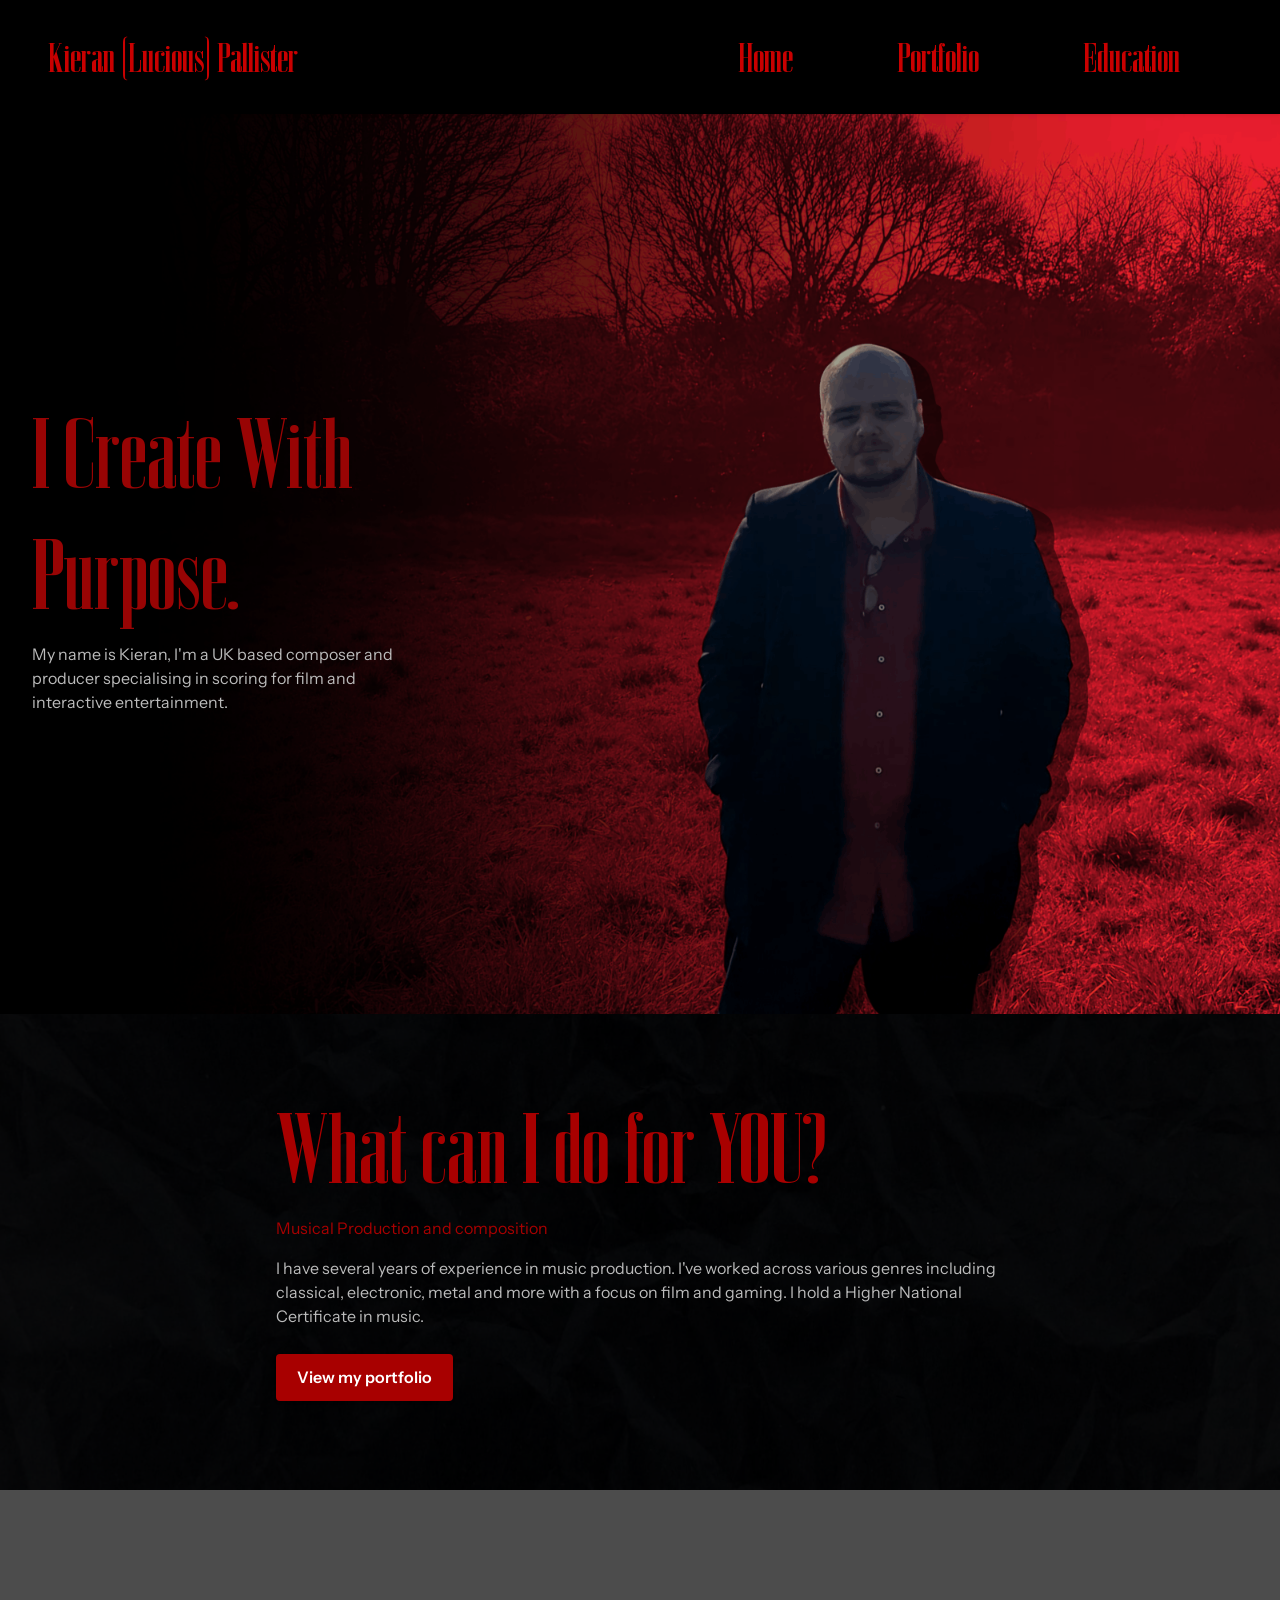
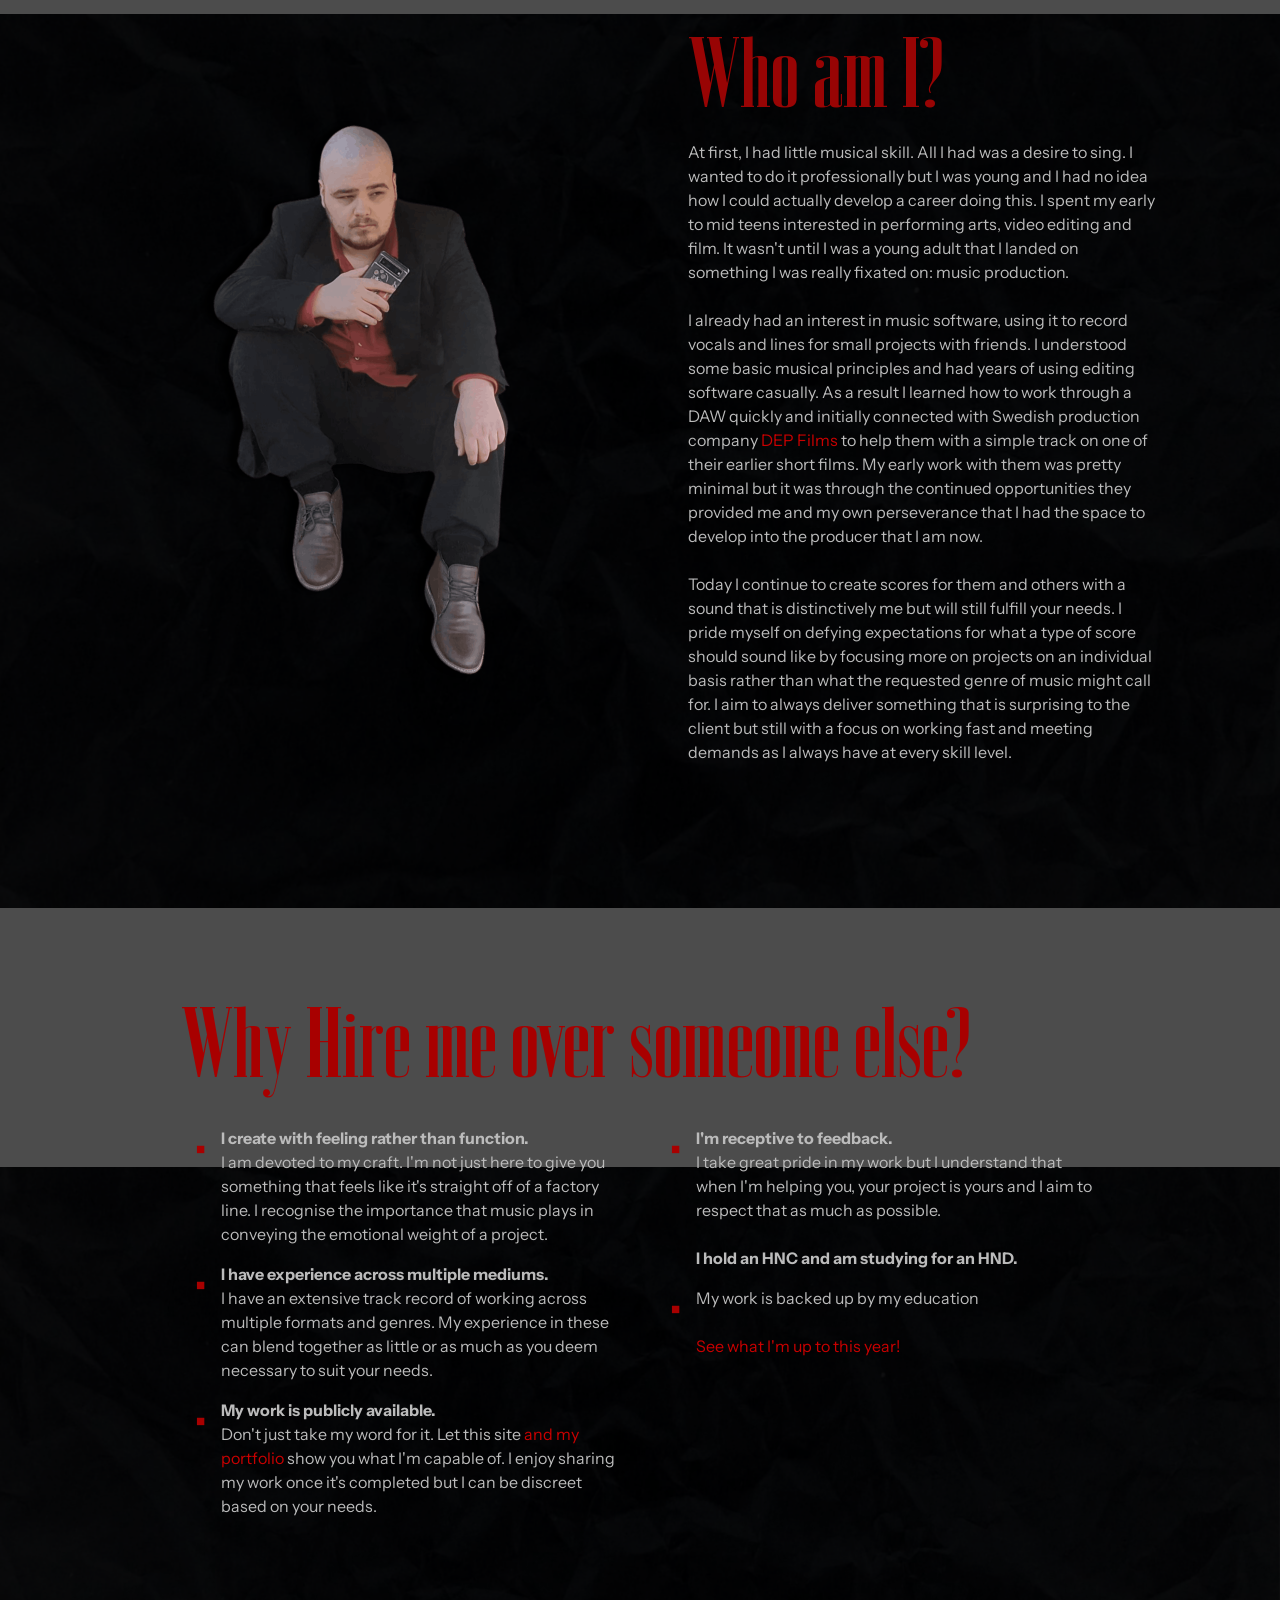
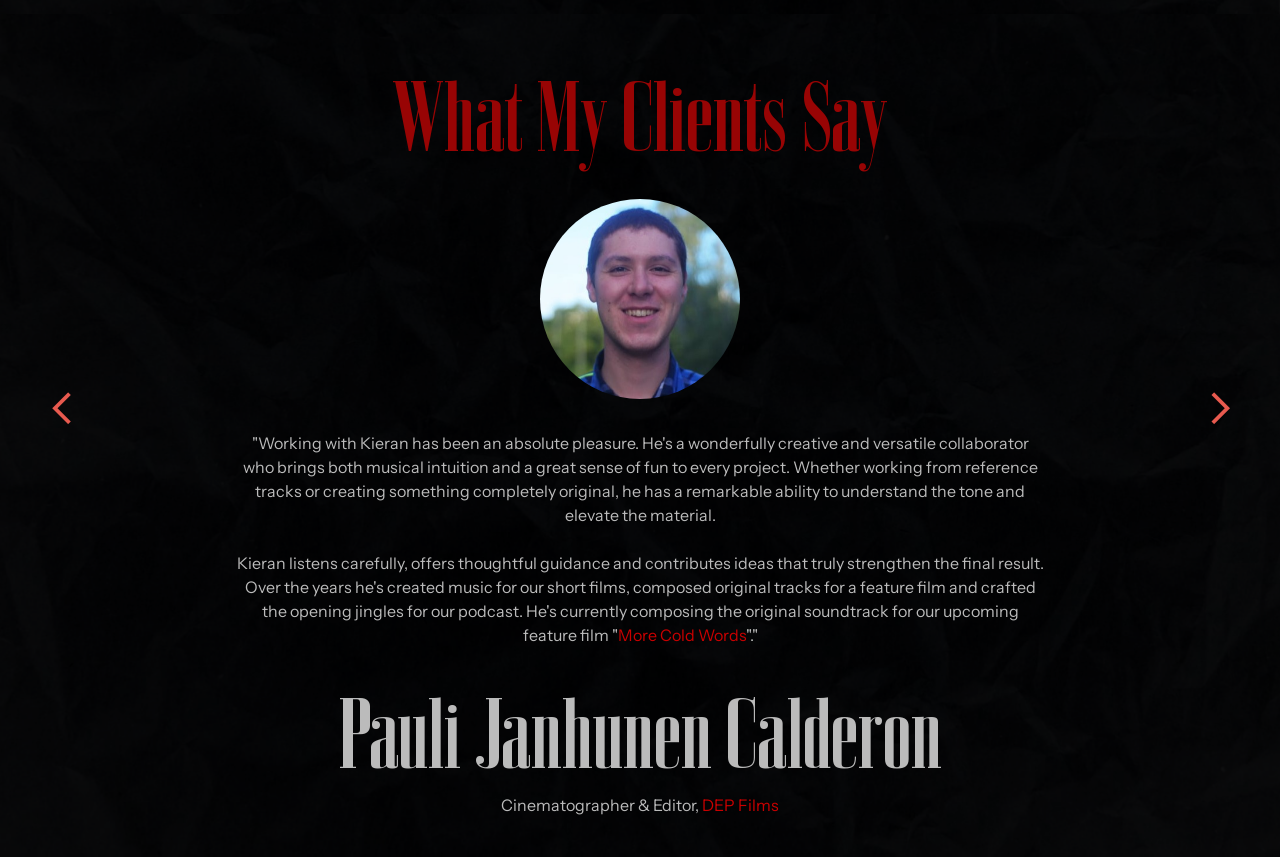
<file: index.html>
<!DOCTYPE html>
<html  >
<head>
  <!-- Site made with Mobirise Website Builder v6.1.12, https://mobirise.com -->
  <meta charset="UTF-8">
  <meta http-equiv="X-UA-Compatible" content="IE=edge">
  <meta name="generator" content="Mobirise v6.1.12, mobirise.com">
  <meta name="viewport" content="width=device-width, initial-scale=1, minimum-scale=1">
  <link rel="shortcut icon" href="assets/images/still20of20me20idk-1266x1379-128x139.png" type="image/x-icon">
  <meta name="description" content="My name is Kieran, I'm a UK based composer and producer specialising in scoring for film and interactive entertainment.">
  
  
  <title>Kieran (Lucious) Pallister - Official Website</title>
  <link rel="stylesheet" href="assets/web/assets/mobirise-icons2/mobirise2.css">
  <link rel="stylesheet" href="assets/bootstrap/css/bootstrap.min.css">
  <link rel="stylesheet" href="assets/parallax/jarallax.css">
  <link rel="stylesheet" href="assets/animatecss/animate.css">
  <link rel="stylesheet" href="assets/dropdown/css/style.css">
  <link rel="stylesheet" href="assets/socicon/css/styles.css">
  <link rel="stylesheet" href="assets/theme/css/style.css">
  <link href="assets/fonts/style.css" rel="stylesheet">
  <link rel="preload" href="https://fonts.googleapis.com/css?family=Lexend:100,200,300,400,500,600,700,800,900&display=swap" as="style" onload="this.onload=null;this.rel='stylesheet'">
  <noscript><link rel="stylesheet" href="https://fonts.googleapis.com/css?family=Lexend:100,200,300,400,500,600,700,800,900&display=swap"></noscript>
  <link rel="preload" href="https://fonts.googleapis.com/css?family=Instrument+Sans:400,500,600,700,400i,500i,600i,700i&display=swap" as="style" onload="this.onload=null;this.rel='stylesheet'">
  <noscript><link rel="stylesheet" href="https://fonts.googleapis.com/css?family=Instrument+Sans:400,500,600,700,400i,500i,600i,700i&display=swap"></noscript>
  <link rel="preload" href="https://fonts.googleapis.com/css?family=Chakra+Petch:300,300i,400,400i,500,500i,600,600i,700,700i&display=swap" as="style" onload="this.onload=null;this.rel='stylesheet'">
  <noscript><link rel="stylesheet" href="https://fonts.googleapis.com/css?family=Chakra+Petch:300,300i,400,400i,500,500i,600,600i,700,700i&display=swap"></noscript>
  <link rel="preload" as="style" href="assets/mobirise/css/mbr-additional.css?v=SjBKLe"><link rel="stylesheet" href="assets/mobirise/css/mbr-additional.css?v=SjBKLe" type="text/css">

  
  
  
</head>
<body>
  
  <section data-bs-version="5.1" class="menu menu1 cid-vxTpGrJq7x" once="menu" id="menu1-c">
    

    <nav class="navbar navbar-dropdown navbar-expand-lg">
        <div class="container-fluid">
            <div class="navbar-brand">
                
                <span class="navbar-caption-wrap"><a class="navbar-caption text-primary smaller-title">Kieran (Lucious) Pallister</a></span>
            </div>
            <button class="navbar-toggler" type="button" data-toggle="collapse" data-bs-toggle="collapse" data-target="#navbarSupportedContent" data-bs-target="#navbarSupportedContent" aria-controls="navbarNavAltMarkup" aria-expanded="false" aria-label="Toggle navigation">
                <div class="hamburger">
                    <span></span>
                    <span></span>
                    <span></span>
                    <span></span>
                </div>
            </button>
            <div class="collapse navbar-collapse" id="navbarSupportedContent">
                <ul class="navbar-nav nav-dropdown nav-right" data-app-modern-menu="true"><li class="nav-item"><a class="nav-link link text-primary smaller-title" href="index.html">Home</a></li><li class="nav-item"><a class="nav-link link text-primary smaller-title" href="Portfolio.html">Portfolio</a></li><li class="nav-item"><a class="nav-link link text-primary smaller-title" href="Education.html">Education</a></li></ul>
                
                
            </div>
        </div>
    </nav>
</section>

<section data-bs-version="5.1" class="header2 cid-vxNX5h8fM0 mbr-fullscreen" id="header2-4">

    

    
    

    <div class="container-fluid">
        <div class="row">
            <div class="col-12 col-lg-4">
                <h1 class="mbr-section-title mbr-fonts-style mb-3 display-1"><strong>I Create With</strong></h1>
                <h2 class="mbr-section-subtitle mbr-fonts-style mb-3 display-1">Purpose.</h2>
                <p class="mbr-text mbr-fonts-style display-7">My name is Kieran, I'm a UK based composer and producer specialising in scoring for film and interactive entertainment.</p>
                
            </div>
        </div>
    </div>
</section>

<section data-bs-version="5.1" class="header5 cid-vyLonGdpt9 mbr-parallax-background" id="header5-14">

    

    
    <div class="mbr-overlay" style="opacity: 0.7; background-color: rgb(0, 0, 0);"></div>

    <div class="container">
        <div class="row justify-content-center">
            <div class="col-12 col-lg-8">
                <h1 class="mbr-section-title mbr-fonts-style mbr-white mb-3 display-1"><strong>What can I do for YOU?</strong></h1>
                <h2 class="mbr-section-subtitle mbr-fonts-style mbr-white mb-3 display-7">Musical Production and composition</h2>
                <p class="mbr-text mbr-fonts-style mbr-white display-7">
                    I have several years of experience in music production. I've worked across various genres including classical, electronic, metal and more with a focus on film and gaming. I hold a Higher National Certificate in music.</p>
                <div class="mbr-section-btn mt-3"><a class="btn btn-warning display-7" href="Portfolio.html">View my portfolio</a></div>
            </div>
        </div>
    </div>
</section>

<section data-bs-version="5.1" class="image1 cid-sFF75ZhH2d mbr-parallax-background" id="image1-b">
    

    <div class="mbr-overlay" style="opacity: 0.7; background-color: rgb(0, 0, 0);">
    </div>

    <div class="container">
        <div class="row align-items-center">
            <div class="col-12 col-lg-6">
                <div class="image-wrapper">
                    <img src="assets/images/still20of20me20idk-1076x1172.webp" alt="">
                    
                </div>
            </div>
            <div class="col-12 col-lg">
                <div class="text-wrapper">
                    <h3 class="mbr-section-title mbr-fonts-style mb-3 display-1">
                        <strong>Who am I?</strong></h3>
                    <p class="mbr-text mbr-fonts-style display-7">At first, I had little musical skill. All I had was a desire to sing. I wanted to do it professionally but I was young and I had no idea how I could actually develop a career doing this. I spent my early to mid teens interested in performing arts, video editing and film. It wasn't until I was a young adult that I landed on something I was really fixated on: music production.
<br>
<br>I already had an interest in music software, using it to record vocals and lines for small projects with friends. I understood some basic musical principles and had years of using editing software casually. As a result I learned how to work through a DAW quickly and initially connected with Swedish production company <a href="http://www.depfilms.com" class="text-primary">DEP Films</a> to help them with a simple track on one of their earlier short films. My early work with them was pretty minimal but it was through the continued opportunities they provided me and my own perseverance that I had the space to develop into the producer that I am now.
<br>
<br>Today I continue to create scores for them and others with a sound that is distinctively me but will still fulfill your needs. I pride myself on defying expectations for what a type of score should sound like by focusing more on projects on an individual basis rather than what the requested genre of music might call for. I aim to always deliver something that is surprising to the client but still with a focus on working fast and meeting demands as I always have at every skill level.<br></p>
                </div>
            </div>
        </div>
    </div>
</section>

<section data-bs-version="5.1" class="content13 cid-vyL4gubPd3 mbr-parallax-background" id="content13-13">
    

    
    <div class="mbr-overlay" style="opacity: 0.7; background-color: rgb(0, 0, 0);"></div>
    <div class="container">
        <div class="row justify-content-center">
            <div class="col-md-12 col-lg-10">
                <h3 class="mbr-section-title mbr-fonts-style mb-4 display-1">
                    <strong>Why Hire me over someone else?</strong></h3>
            </div>
        </div>
        <div class="row justify-content-center">
            <div class="col-md-12 col-lg-10">
                <div class="row justify-content-center">
                    <div class="col-12 col-lg-6">
                        <ul class="list mbr-fonts-style display-7">
                            <li><strong>I create with feeling rather than function.</strong><br>I am devoted to my craft. I'm not just here to give you something that feels like it's straight off of a factory line. I recognise the importance that music plays in conveying the emotional weight of a project.</li>
                            <li><strong>I have experience across multiple mediums.</strong><br>I have an extensive track record of working across multiple formats and genres. My experience in these can blend together as little or as much as you deem necessary to suit your needs.</li>
                            <li><strong>My work is publicly available.</strong><br>Don't just take my word for it. Let this site <a href="Portfolio.html" class="text-primary">and my portfolio</a> show you what I'm capable of. I enjoy sharing my work once it's completed but I can be discreet based on your needs.</li>
                        </ul>
                    </div>
                    <div class="col-12 col-lg-6">
                        <ul class="list mbr-fonts-style display-7">
                            <li><strong>I'm receptive to feedback.</strong><br>I take great pride in my work but I understand that when I'm helping you, your project is yours and I aim to respect that as much as possible.<br><br><strong>I hold an HNC and am studying for an HND.</strong></li><li>My work is backed up by my education<br><br><a href="Education.html" class="text-primary">See what I'm up to this year!</a></li>
                        </ul>
                    </div>
                </div>
            </div>
        </div>
    </div>
</section>

<section data-bs-version="5.1" class="testimonails3 carousel slide testimonials-slider cid-vyr2ktpw9m mbr-parallax-background" data-interval="false" data-bs-interval="false" id="testimonials3-q">

    

    <div class="mbr-overlay" style="opacity: 0.7; background-color: rgb(0, 0, 0);">
    </div>

    <div class="text-center container-fluid">
        <h3 class="mb-4 mbr-fonts-style display-1">
            <strong>What My Clients Say</strong>
        </h3>

        <div class="carousel slide" role="listbox" data-pause="true" data-keyboard="false" data-ride="false" data-bs-ride="false" data-interval="false" data-bs-interval="false">
            <div class="carousel-inner">
                
                
            <div class="carousel-item">
                    <div class="user col-md-8">
                        <div class="user_image">
                            <img src="assets/images/profile-pauli.2c0da40f295424a594dc-2-400x341.webp" alt="">
                        </div>
                        <div class="user_text mb-4">
                            <p class="mbr-fonts-style display-7">"Working with Kieran has been an absolute pleasure. He's a wonderfully creative and versatile collaborator who brings both musical intuition and a great sense of fun to every project. Whether working from reference tracks or creating something completely original, he has a remarkable ability to understand the tone and elevate the material.
<br>
<br>Kieran listens carefully, offers thoughtful guidance and contributes ideas that truly strengthen the final result. Over the years he's created music for our short films, composed original tracks for a feature film and crafted the opening jingles for our podcast. He's currently composing the original soundtrack for our upcoming feature film "<a href="https://youtu.be/om1joZ_CDAM?si=YVufLGT_Ai74BwPG" class="text-primary">More Cold Words</a>"."</p>
                        </div>
                        <div class="user_name mbr-fonts-style mb-2 display-1">
                            <strong>Pauli Janhunen Calderon</strong></div>
                        <div class="user_desk mbr-fonts-style display-7">Cinematographer &amp; Editor, <a href="https://www.depfilms.com" class="text-primary">DEP Films</a><div>
</div><div><br></div></div>
                    </div>
                </div><div class="carousel-item">
                    <div class="user col-md-8">
                        <div class="user_image">
                            <img src="assets/images/racind-1-400x364.webp" alt="">
                        </div>
                        <div class="user_text mb-4">
                            <p class="mbr-fonts-style display-7">"Kieran has been my go to music artist since 2024 and he has never disappointed. Without his work, my games would simply not be the same.<br><br>Not only that, he’s also a pleasure to work with, responding well to new ideas and being proficient in many genres and themes. I’ve requested, at times, extremely esoteric things, from “Shostakovich Metal” to “Sega Megadrive - must be possible on real hardware”, and every time he’s delivered to his usual high standard.<br><br>His guidance in how music can be used thematically to aid the story had a major positive impact on my most recent game, <a href="https://raccoonindustries.itch.io/neet-2-sic-semper-tyrannis" class="text-primary">NEET 2: Sic Semper Tyrannis</a>, which through its music compositions, told a far richer story than text alone.<br><br>Therefore, I cannot recommend the man enough. He would be a valuable addition to any creative project and elevate the quality of the oft-neglected audio portion of Video, Films and Games to levels you didn’t think possible.”<br></p>
                        </div>
                        <div class="user_name mbr-fonts-style mb-2 display-1"><strong>Andre (Raccoon Industries)</strong></div>
                        <div class="user_desk mbr-fonts-style display-7">Editor &amp; Game Developer, <a href="https://www.youtube.com/@raccoon_industries" class="text-primary">Independent</a></div>
                    </div>
                </div></div>

            <div class="carousel-controls">
                <a class="carousel-control-prev" role="button" data-slide="prev" data-bs-slide="prev">
                    <span aria-hidden="true" class="mobi-mbri mobi-mbri-arrow-prev mbr-iconfont"></span>
                    <span class="sr-only visually-hidden">Previous</span>
                </a>

                <a class="carousel-control-next" role="button" data-slide="next" data-bs-slide="next">
                    <span aria-hidden="true" class="mobi-mbri mobi-mbri-arrow-next mbr-iconfont"></span>
                    <span class="sr-only visually-hidden">Next</span>
                </a>
            </div>
        </div>
    </div>
</section><script src="assets/bootstrap/js/bootstrap.bundle.min.js"></script>  <script src="assets/parallax/jarallax.js"></script>  <script src="assets/smoothscroll/smooth-scroll.js"></script>  <script src="assets/ytplayer/index.js"></script>  <script src="assets/dropdown/js/navbar-dropdown.js"></script>  <script src="assets/theme/js/script.js"></script>  
  
  
 <div id="scrollToTop" class="scrollToTop mbr-arrow-up"><a style="text-align: center;"><i class="mbr-arrow-up-icon mbr-arrow-up-icon-cm cm-icon cm-icon-smallarrow-up"></i></a></div>
    <input name="animation" type="hidden">
  </body>
</html>
</file>
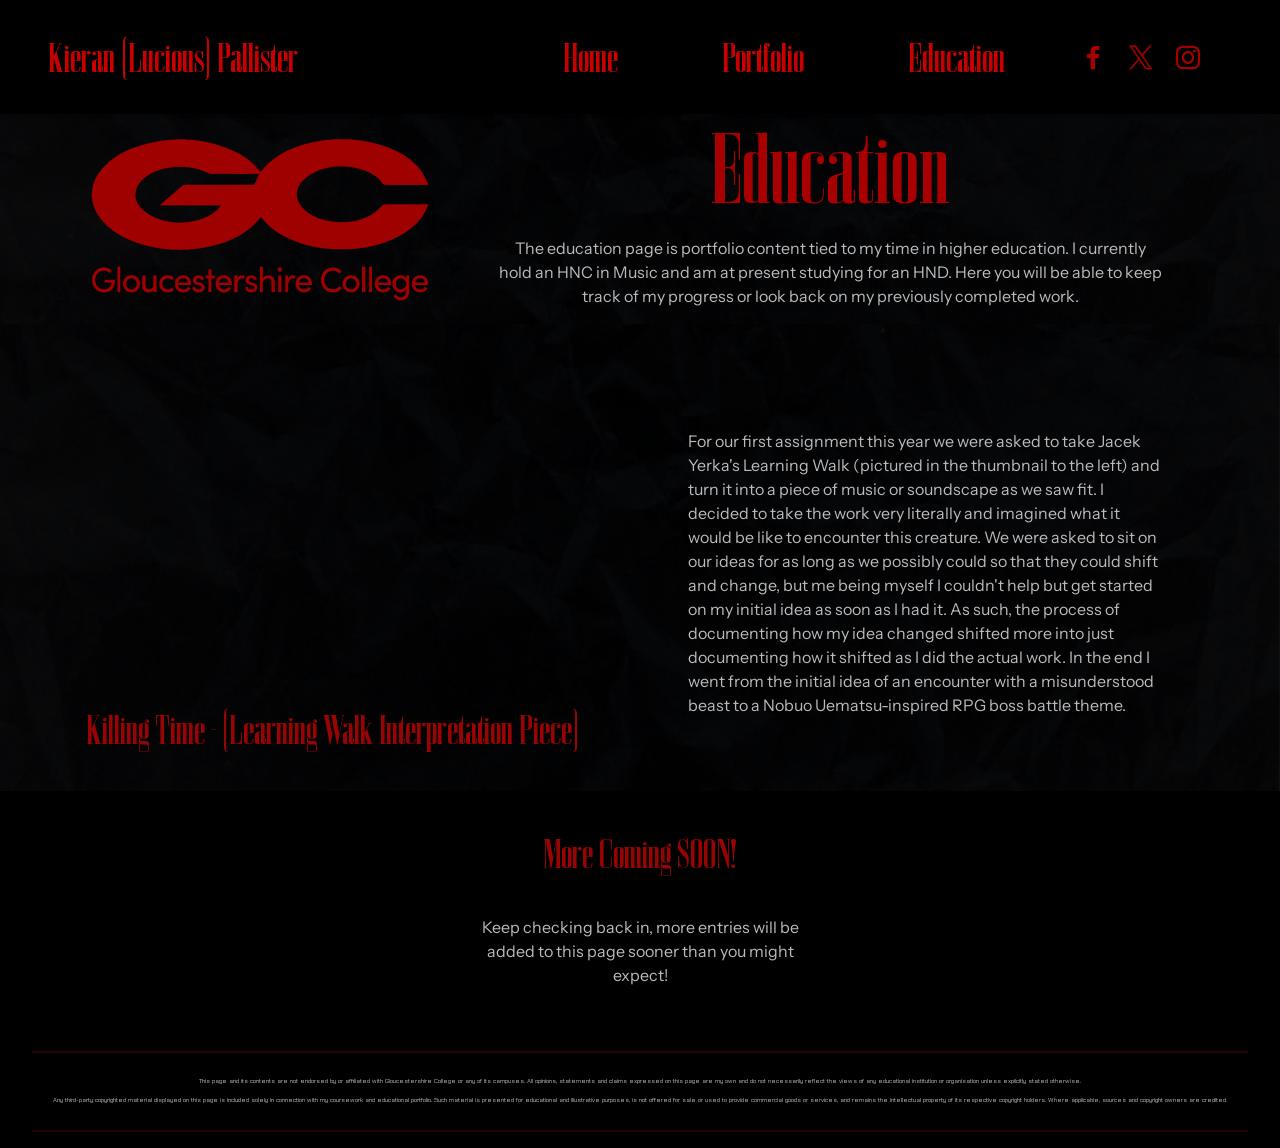
<file: Education.html>
<!DOCTYPE html>
<html  >
<head>
  <!-- Site made with Mobirise Website Builder v6.1.12, https://mobirise.com -->
  <meta charset="UTF-8">
  <meta http-equiv="X-UA-Compatible" content="IE=edge">
  <meta name="generator" content="Mobirise v6.1.12, mobirise.com">
  <meta name="viewport" content="width=device-width, initial-scale=1, minimum-scale=1">
  <link rel="shortcut icon" href="assets/images/still20of20me20idk-1266x1379-128x139.png" type="image/x-icon">
  <meta name="description" content="">
  
  
  <title>Kieran (Lucious) Pallister - Education</title>
  <link rel="stylesheet" href="assets/bootstrap/css/bootstrap.min.css">
  <link rel="stylesheet" href="assets/parallax/jarallax.css">
  <link rel="stylesheet" href="assets/animatecss/animate.css">
  <link rel="stylesheet" href="assets/dropdown/css/style.css">
  <link rel="stylesheet" href="assets/socicon/css/styles.css">
  <link rel="stylesheet" href="assets/theme/css/style.css">
  <link href="assets/fonts/style.css" rel="stylesheet">
  <link rel="preload" href="https://fonts.googleapis.com/css?family=Lexend:100,200,300,400,500,600,700,800,900&display=swap" as="style" onload="this.onload=null;this.rel='stylesheet'">
  <noscript><link rel="stylesheet" href="https://fonts.googleapis.com/css?family=Lexend:100,200,300,400,500,600,700,800,900&display=swap"></noscript>
  <link rel="preload" href="https://fonts.googleapis.com/css?family=Instrument+Sans:400,500,600,700,400i,500i,600i,700i&display=swap" as="style" onload="this.onload=null;this.rel='stylesheet'">
  <noscript><link rel="stylesheet" href="https://fonts.googleapis.com/css?family=Instrument+Sans:400,500,600,700,400i,500i,600i,700i&display=swap"></noscript>
  <link rel="preload" href="https://fonts.googleapis.com/css?family=Chakra+Petch:300,300i,400,400i,500,500i,600,600i,700,700i&display=swap" as="style" onload="this.onload=null;this.rel='stylesheet'">
  <noscript><link rel="stylesheet" href="https://fonts.googleapis.com/css?family=Chakra+Petch:300,300i,400,400i,500,500i,600,600i,700,700i&display=swap"></noscript>
  <link rel="preload" as="style" href="assets/mobirise/css/mbr-additional.css?v=G1OOnG"><link rel="stylesheet" href="assets/mobirise/css/mbr-additional.css?v=G1OOnG" type="text/css">

  
  
  
</head>
<body>
  
  <section data-bs-version="5.1" class="menu menu1 cid-vyr5ppxVl5" once="menu" id="menu1-t">
    

    <nav class="navbar navbar-dropdown navbar-expand-lg">
        <div class="container-fluid">
            <div class="navbar-brand">
                
                <span class="navbar-caption-wrap"><a class="navbar-caption text-primary smaller-title">Kieran (Lucious) Pallister</a></span>
            </div>
            <button class="navbar-toggler" type="button" data-toggle="collapse" data-bs-toggle="collapse" data-target="#navbarSupportedContent" data-bs-target="#navbarSupportedContent" aria-controls="navbarNavAltMarkup" aria-expanded="false" aria-label="Toggle navigation">
                <div class="hamburger">
                    <span></span>
                    <span></span>
                    <span></span>
                    <span></span>
                </div>
            </button>
            <div class="collapse navbar-collapse" id="navbarSupportedContent">
                <ul class="navbar-nav nav-dropdown nav-right" data-app-modern-menu="true"><li class="nav-item"><a class="nav-link link text-primary smaller-title" href="index.html">Home</a></li><li class="nav-item"><a class="nav-link link text-primary smaller-title" href="Portfolio.html">Portfolio</a></li><li class="nav-item"><a class="nav-link link text-primary smaller-title" href="Education.html">Education</a></li></ul>
                <div class="icons-menu">
                    <a class="iconfont-wrapper" href="https://mobiri.se" target="_blank">
                        <span class="p-2 mbr-iconfont socicon-facebook socicon"></span>
                    </a>
                    <a class="iconfont-wrapper" href="https://mobiri.se" target="_blank">
                        <span class="p-2 mbr-iconfont socicon-twitter socicon"></span>
                    </a>
                    <a class="iconfont-wrapper" href="https://www.instagram.com/KieranLuciousPallister" target="_blank">
                        <span class="p-2 mbr-iconfont socicon-instagram socicon"></span>
                    </a>
                    
                </div>
                
            </div>
        </div>
    </nav>
</section>

<section data-bs-version="5.1" class="header11 cid-vyrg77i2IG" id="header11-11">

    

    
    <div class="mbr-overlay" style="opacity: 0.7; background-color: rgb(0, 0, 0);"></div>

    <div class="container">
        <div class="row justify-content-center">
            <div class="col-12 col-md-4 image-wrapper">
                <img class="w-100" src="assets/images/red20gloscol20logo-696x342.webp" alt="Mobirise Website Builder">
            </div>
            <div class="col-12 col-md">
                <div class="text-wrapper text-center">
                    <h1 class="mbr-section-title mbr-fonts-style mb-3 display-1">
                        <strong>Education</strong></h1>
                    <p class="mbr-text mbr-fonts-style display-7">The education page is portfolio content tied to my time in higher education. I currently hold an HNC in Music and am at present studying for an HND. Here you will be able to keep track of my progress or look back on my previously completed work.</p>
                    
                </div>
            </div>
        </div>
    </div>
</section>

<section data-bs-version="5.1" class="video4 cid-vyr5ppi8kn mbr-parallax-background" id="video4-s">
    
    
    <div class="mbr-overlay" style="opacity: 0.7; background-color: rgb(0, 0, 0);"></div>
    <div class="container">
        <div class="title-wrapper mb-5">
            
        </div>
        <div class="row align-items-center">
            <div class="col-12 col-lg-6 video-block">
                <div class="video-wrapper"><iframe class="mbr-embedded-video" src="https://www.youtube.com/embed/P7CP926nha8?rel=0&amp;amp;&amp;showinfo=0&amp;autoplay=0&amp;loop=1&amp;playlist=P7CP926nha8" width="1280" height="720" frameborder="0" allowfullscreen></iframe></div>
                <p class="mbr-description pt-2 mbr-fonts-style smaller-title">Killing Time - (Learning Walk Interpretation Piece)</p>
            </div>
            <div class="col-12 col-lg">
                <div class="text-wrapper">
                    
                    <p class="mbr-text mbr-fonts-style display-7">For our first assignment this year we were asked to take Jacek Yerka's Learning Walk (pictured in the thumbnail to the left) and turn it into a piece of music or soundscape as we saw fit. I decided to take the work very literally and imagined what it would be like to encounter this creature. We were asked to sit on our ideas for as long as we possibly could so that they could shift and change, but me being myself I couldn't help but get started on my initial idea as soon as I had it. As such, the process of documenting how my idea changed shifted more into just documenting how it shifted as I did the actual work. In the end I went from the initial idea of an encounter with a misunderstood beast to a Nobuo Uematsu-inspired RPG boss battle theme.</p>
                </div>
            </div>
        </div>
    </div>
</section>

<section data-bs-version="5.1" class="content4 cid-vyriwwoJQf" id="content4-12">
    

    
    
    <div class="container">
        <div class="row justify-content-center">
            <div class="title col-md-12 col-lg-4">
                <h3 class="mbr-section-title mbr-fonts-style align-center mb-4 smaller-title"><strong>More Coming SOON!</strong></h3>
                <h4 class="mbr-section-subtitle align-center mbr-fonts-style mb-4 display-7">Keep checking back in, more entries will be added to this page sooner than you might expect!</h4>
                
            </div>
        </div>
    </div>
</section>

<section data-bs-version="5.1" class="content6 cid-vyrdEndPKP" id="content6-10">
    
    <div class="container-fluid">
        <div class="row justify-content-center">
            <div class="col-md-12 col-lg-12">
                <hr class="line">
                <p class="mbr-text align-center mbr-fonts-style my-4 legal-text">This page and its contents are not endorsed by or affiliated with Gloucestershire College or any of its campuses. All opinions, statements and claims expressed on this page are my own and do not necessarily reflect the views of any educational institution or organisation unless explicitly stated otherwise.
<br>
<br>Any third-party copyrighted material displayed on this page is included solely in connection with my coursework and educational portfolio. Such material is presented for educational and illustrative purposes, is not offered for sale or used to provide commercial goods or services, and remains the intellectual property of its respective copyright holders. Where applicable, sources and copyright owners are credited.</p>
                <hr class="line">
            </div>
        </div>
    </div>
</section><script src="assets/bootstrap/js/bootstrap.bundle.min.js"></script>  <script src="assets/parallax/jarallax.js"></script>  <script src="assets/smoothscroll/smooth-scroll.js"></script>  <script src="assets/ytplayer/index.js"></script>  <script src="assets/dropdown/js/navbar-dropdown.js"></script>  <script src="assets/playervimeo/vimeo_player.js"></script>  <script src="assets/theme/js/script.js"></script>  
  
  
 <div id="scrollToTop" class="scrollToTop mbr-arrow-up"><a style="text-align: center;"><i class="mbr-arrow-up-icon mbr-arrow-up-icon-cm cm-icon cm-icon-smallarrow-up"></i></a></div>
    <input name="animation" type="hidden">
  </body>
</html>
</file>
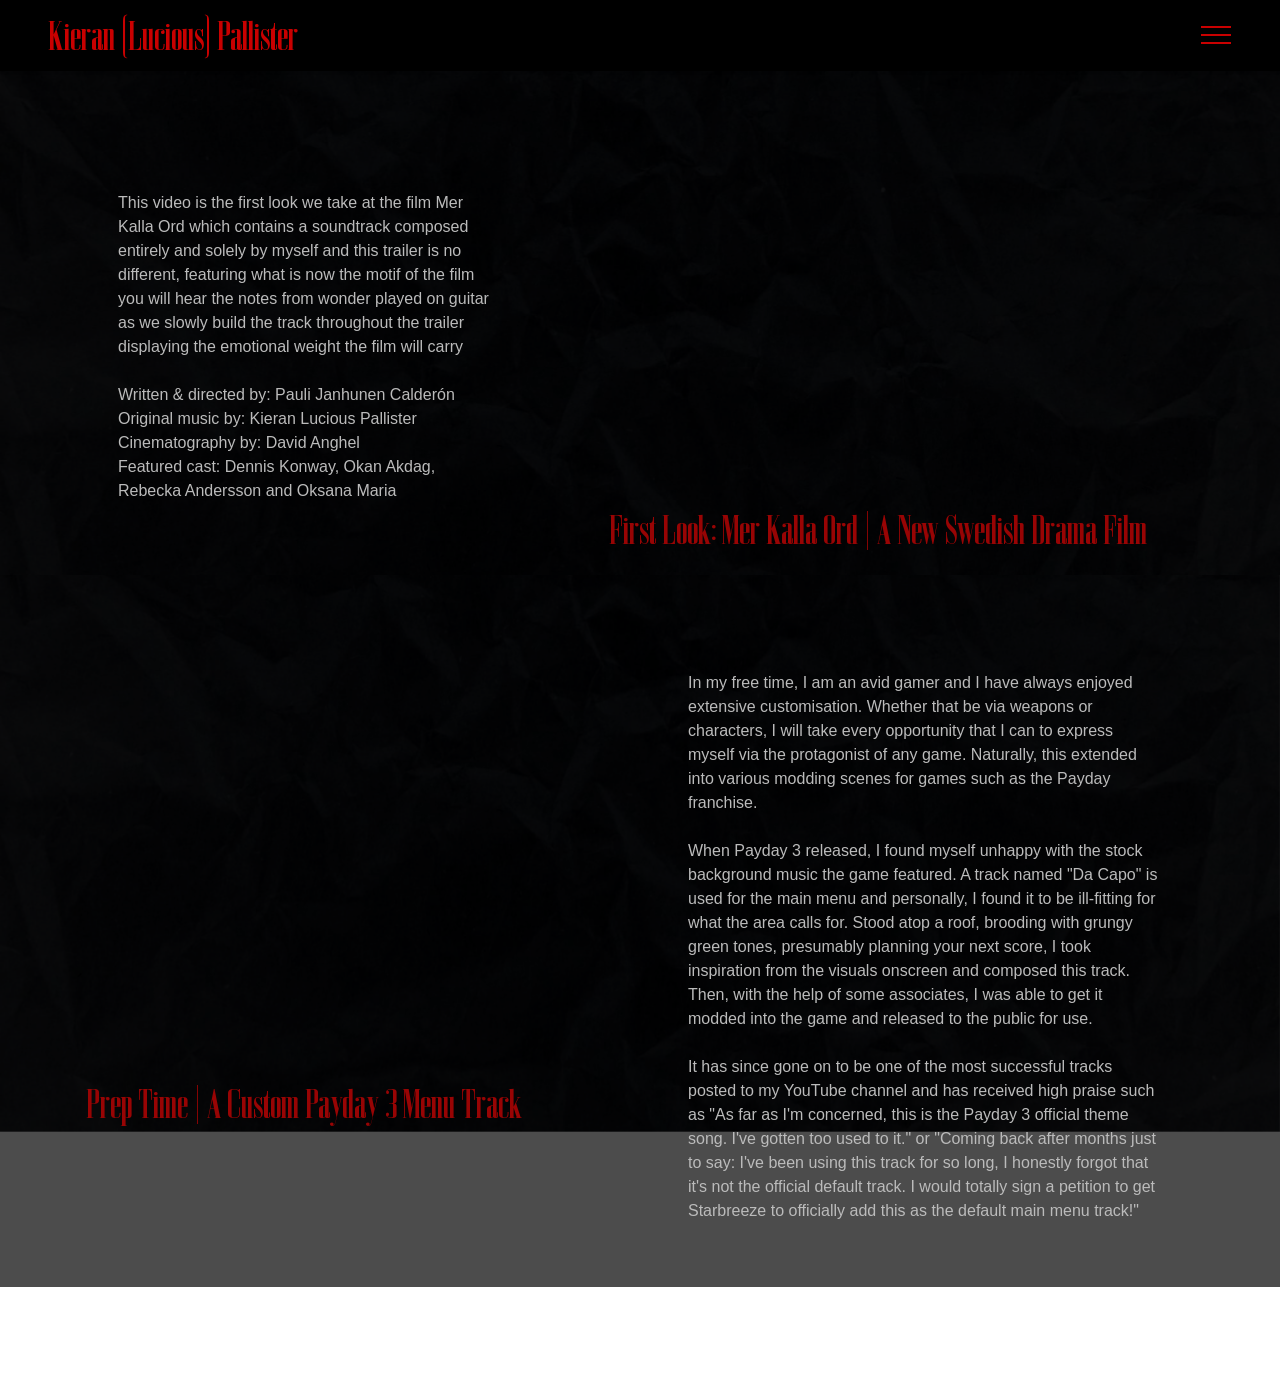
<file: page1.html>
<!DOCTYPE html>
<html  >
<head>
  <!-- Site made with Mobirise Website Builder v6.1.12, https://mobirise.com -->
  <meta charset="UTF-8">
  <meta http-equiv="X-UA-Compatible" content="IE=edge">
  <meta name="generator" content="Mobirise v6.1.12, mobirise.com">
  <meta name="viewport" content="width=device-width, initial-scale=1, minimum-scale=1">
  <link rel="shortcut icon" href="assets/images/ccpfp-128x128.png" type="image/x-icon">
  <meta name="description" content="">
  
  
  <title>Kieran (Lucious) Pallister - Portfolio</title>
  <link rel="stylesheet" href="assets/bootstrap/css/bootstrap.min.css">
  <link rel="stylesheet" href="assets/parallax/jarallax.css">
  <link rel="stylesheet" href="assets/animatecss/animate.css">
  <link rel="stylesheet" href="assets/dropdown/css/style.css">
  <link rel="stylesheet" href="assets/socicon/css/styles.css">
  <link rel="stylesheet" href="assets/theme/css/style.css">
  <link href="assets/fonts/style.css" rel="stylesheet">
  <link rel="preload" href="https://fonts.googleapis.com/css?family=Lexend:100,200,300,400,500,600,700,800,900&display=swap" as="style" onload="this.onload=null;this.rel='stylesheet'">
  <noscript><link rel="stylesheet" href="https://fonts.googleapis.com/css?family=Lexend:100,200,300,400,500,600,700,800,900&display=swap"></noscript>
  <link rel="preload" href="https://fonts.googleapis.com/css?family=Chakra+Petch:300,300i,400,400i,500,500i,600,600i,700,700i&display=swap" as="style" onload="this.onload=null;this.rel='stylesheet'">
  <noscript><link rel="stylesheet" href="https://fonts.googleapis.com/css?family=Chakra+Petch:300,300i,400,400i,500,500i,600,600i,700,700i&display=swap"></noscript>
  <link rel="preload" as="style" href="assets/mobirise/css/mbr-additional.css?v=G2MGff"><link rel="stylesheet" href="assets/mobirise/css/mbr-additional.css?v=G2MGff" type="text/css">

  
  
  
</head>
<body>
  
  <section data-bs-version="5.1" class="menu menu1 cid-vxTpGrJq7x" once="menu" id="menu1-c">
    

    <nav class="navbar navbar-dropdown collapsed">
        <div class="container-fluid">
            <div class="navbar-brand">
                
                <span class="navbar-caption-wrap"><a class="navbar-caption text-primary smaller-title">Kieran (Lucious) Pallister</a></span>
            </div>
            <button class="navbar-toggler" type="button" data-toggle="collapse" data-bs-toggle="collapse" data-target="#navbarSupportedContent" data-bs-target="#navbarSupportedContent" aria-controls="navbarNavAltMarkup" aria-expanded="false" aria-label="Toggle navigation">
                <div class="hamburger">
                    <span></span>
                    <span></span>
                    <span></span>
                    <span></span>
                </div>
            </button>
            <div class="collapse navbar-collapse" id="navbarSupportedContent">
                <ul class="navbar-nav nav-dropdown nav-right" data-app-modern-menu="true"><li class="nav-item"><a class="nav-link link text-primary display-7" href="index.html">Home</a></li>
                    <li class="nav-item"><a class="nav-link link text-primary display-7" href="page1.html">Portfolio</a></li>
                    <li class="nav-item"><a class="nav-link link text-primary display-7" href="https://mobiri.se">Education</a>
                    </li></ul>
                
                
            </div>
        </div>
    </nav>
</section>

<section data-bs-version="5.1" class="video5 cid-vxTcItr8gM mbr-parallax-background" id="video5-8">
    

    
    <div class="mbr-overlay" style="opacity: 0.7; background-color: rgb(0, 0, 0);"></div>
    <div class="container">
        <div class="title-wrapper mb-5">
            
        </div>
        <div class="row align-items-center">
            <div class="col-12 col-lg-7 video-block">
                <div class="video-wrapper"><iframe class="mbr-embedded-video" src="https://www.youtube.com/embed/om1joZ_CDAM?rel=0&amp;amp;&amp;showinfo=0&amp;autoplay=0&amp;loop=1&amp;playlist=om1joZ_CDAM" width="1280" height="720" frameborder="0" allowfullscreen></iframe></div>
                <p class="mbr-description pt-2 mbr-fonts-style smaller-title">
                    First Look: Mer Kalla Ord | A New Swedish Drama Film</p>
            </div>
            <div class="col-12 col-lg">
                <div class="text-wrapper">
                    
                    <p class="mbr-text mbr-fonts-style display-7">This video is the first look we take at the film Mer Kalla Ord which contains a soundtrack composed entirely and solely by myself and this trailer is no different, featuring what is now the motif of the film you will hear the notes from wonder played on guitar as we slowly build the track throughout the trailer displaying the emotional weight the film will carry<br><br>Written &amp; directed by: Pauli Janhunen Calderón
<br>Original music by: Kieran Lucious Pallister
<br>Cinematography by: David Anghel
<br>Featured cast: Dennis Konway, Okan Akdag, Rebecka Andersson and Oksana Maria<br></p>
                </div>
            </div>
        </div>
    </div>
</section>

<section data-bs-version="5.1" class="video4 cid-vxT9kWVbcu mbr-parallax-background" id="video4-6">
    
    
    <div class="mbr-overlay" style="opacity: 0.7; background-color: rgb(0, 0, 0);"></div>
    <div class="container">
        <div class="title-wrapper mb-5">
            
        </div>
        <div class="row align-items-center">
            <div class="col-12 col-lg-6 video-block">
                <div class="video-wrapper"><iframe class="mbr-embedded-video" src="https://www.youtube.com/embed/6Jg2ypvvxs8?rel=0&amp;amp;&amp;showinfo=0&amp;autoplay=0&amp;loop=1&amp;playlist=6Jg2ypvvxs8" width="1280" height="720" frameborder="0" allowfullscreen></iframe></div>
                <p class="mbr-description pt-2 mbr-fonts-style smaller-title">Prep Time | A Custom Payday 3 Menu Track</p>
            </div>
            <div class="col-12 col-lg">
                <div class="text-wrapper">
                    
                    <p class="mbr-text mbr-fonts-style display-7">In my free time, I am an avid gamer and I have always enjoyed extensive customisation. Whether that be via weapons or characters, I will take every opportunity that I can to express myself via the protagonist of any game. Naturally, this extended into various modding scenes for games such as the Payday franchise.
<br>
<br>When Payday 3 released, I found myself unhappy with the stock background music the game featured. A track named "Da Capo" is used for the main menu and personally, I found it to be ill-fitting for what the area calls for. Stood atop a roof, brooding with grungy green tones, presumably planning your next score, I took inspiration from the visuals onscreen and composed this track. Then, with the help of some associates, I was able to get it modded into the game and released to the public for use.
<br>
<br>It has since gone on to be one of the most successful tracks posted to my YouTube channel and has received high praise such as "As far as I'm concerned, this is the Payday 3 official theme song. I've gotten too used to it." or "Coming back after months just to say: I've been using this track for so long, I honestly forgot that it's not the official default track. I would totally sign a petition to get Starbreeze to officially add this as the default main menu track!"&nbsp;<br></p>
                </div>
            </div>
        </div>
    </div>
</section>

<section data-bs-version="5.1" class="footer7 cid-sFF3CYc3p7" once="footers" id="footer7-9">

    

    

    <div class="container">
        <div class="media-container-row align-center mbr-white">
            <div class="col-12">
                <p class="mbr-text mb-0 mbr-fonts-style display-7">
                    © Copyright 2025 Mobirise - All Rights Reserved
                </p>
            </div>
        </div>
    </div>
</section><section class="display-7" style="padding: 0;align-items: center;justify-content: center;flex-wrap: wrap;    align-content: center;display: flex;position: relative;height: 4rem;"><a href="https://mobiri.se/4581138" style="flex: 1 1;height: 4rem;position: absolute;width: 100%;z-index: 1;"><img alt="" style="height: 4rem;" src="[data-uri]"></a><p style="margin: 0;text-align: center;" class="display-7">&#8204;</p><a style="z-index:1" href="https://mobirise.com/builder/ai-website-creator.html">AI Website Creator</a></section><script src="assets/bootstrap/js/bootstrap.bundle.min.js"></script>  <script src="assets/parallax/jarallax.js"></script>  <script src="assets/smoothscroll/smooth-scroll.js"></script>  <script src="assets/ytplayer/index.js"></script>  <script src="assets/dropdown/js/navbar-dropdown.js"></script>  <script src="assets/playervimeo/vimeo_player.js"></script>  <script src="assets/theme/js/script.js"></script>  
  
  
 <div id="scrollToTop" class="scrollToTop mbr-arrow-up"><a style="text-align: center;"><i class="mbr-arrow-up-icon mbr-arrow-up-icon-cm cm-icon cm-icon-smallarrow-up"></i></a></div>
    <input name="animation" type="hidden">
  </body>
</html>
</file>
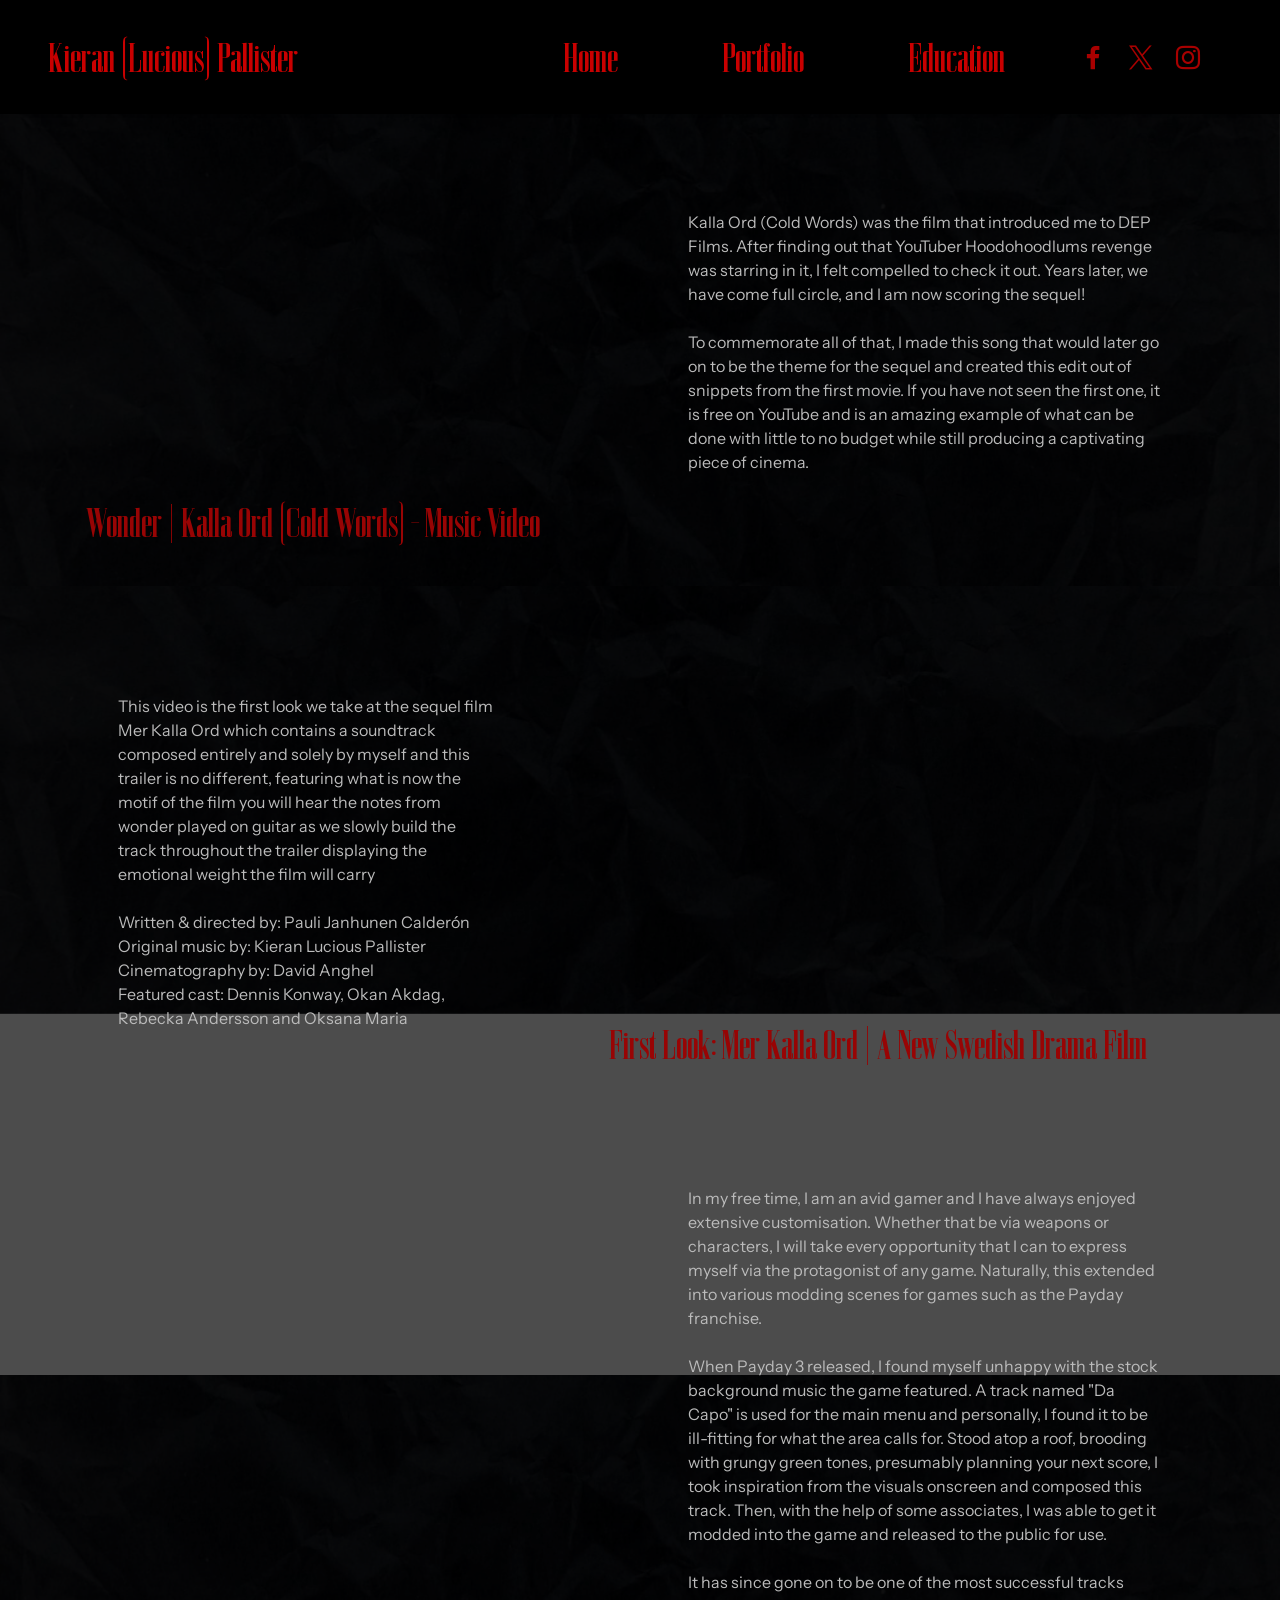
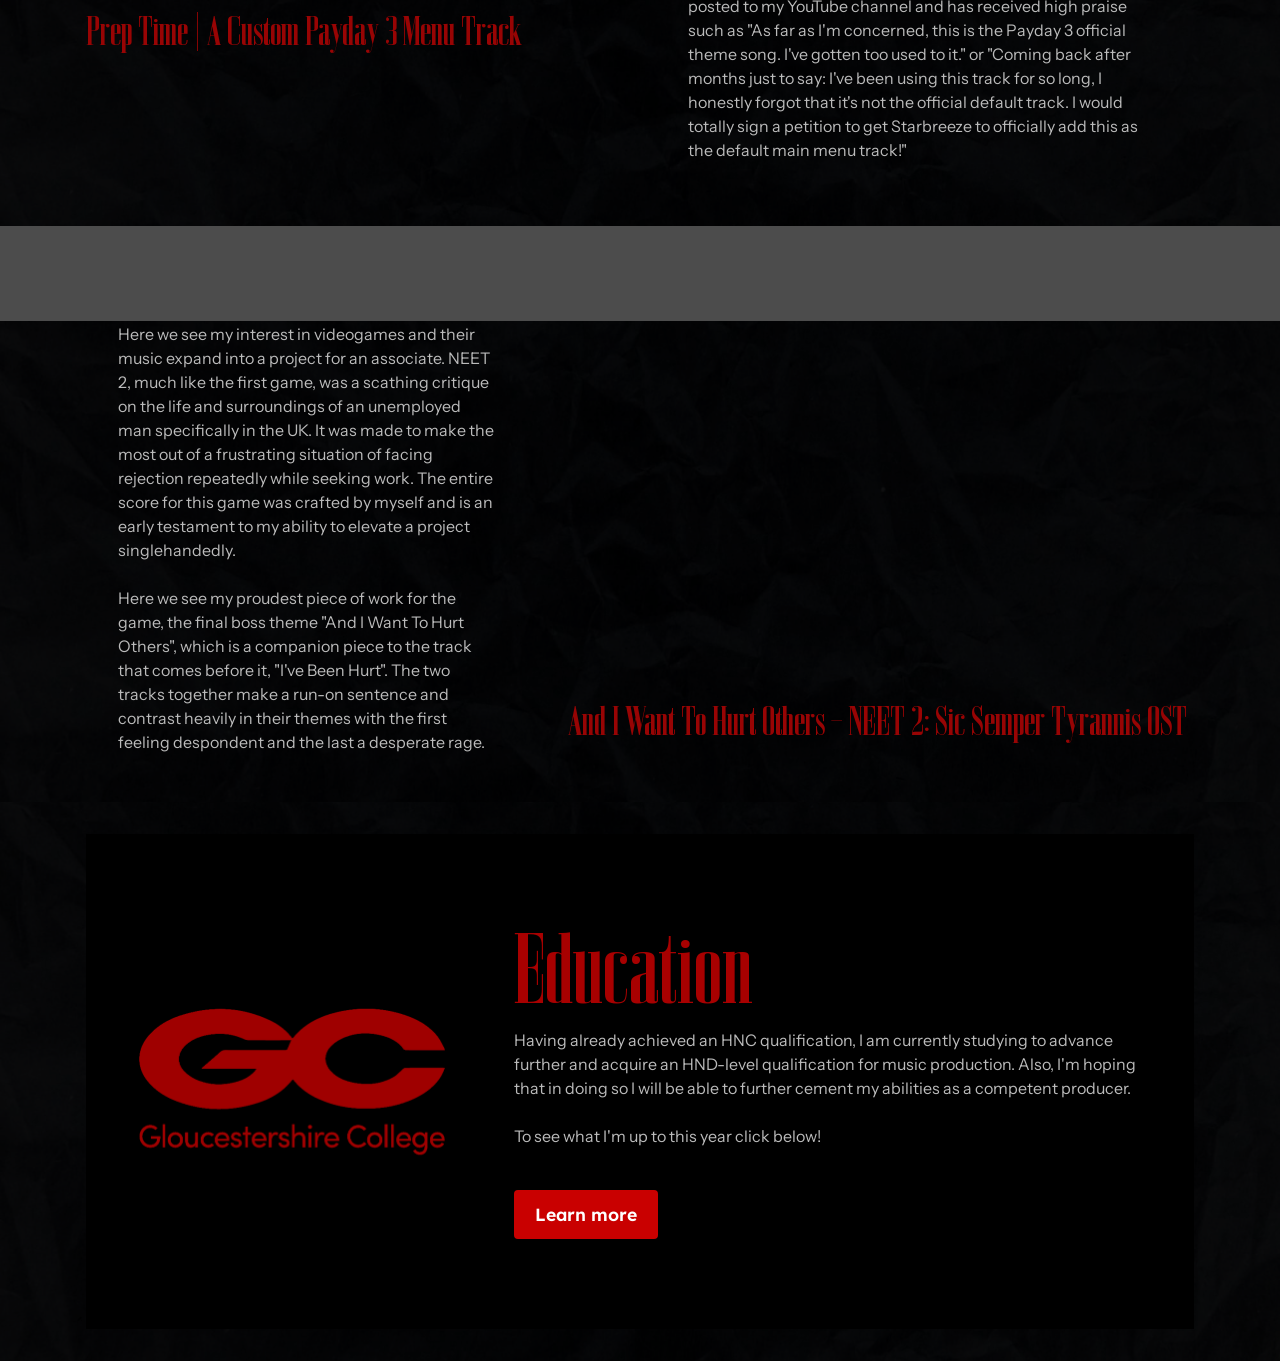
<file: Portfolio.html>
<!DOCTYPE html>
<html  >
<head>
  <!-- Site made with Mobirise Website Builder v6.1.12, https://mobirise.com -->
  <meta charset="UTF-8">
  <meta http-equiv="X-UA-Compatible" content="IE=edge">
  <meta name="generator" content="Mobirise v6.1.12, mobirise.com">
  <meta name="viewport" content="width=device-width, initial-scale=1, minimum-scale=1">
  <link rel="shortcut icon" href="assets/images/still20of20me20idk-1266x1379-128x139.png" type="image/x-icon">
  <meta name="description" content="">
  
  
  <title>Kieran (Lucious) Pallister - Portfolio</title>
  <link rel="stylesheet" href="assets/bootstrap/css/bootstrap.min.css">
  <link rel="stylesheet" href="assets/parallax/jarallax.css">
  <link rel="stylesheet" href="assets/animatecss/animate.css">
  <link rel="stylesheet" href="assets/dropdown/css/style.css">
  <link rel="stylesheet" href="assets/socicon/css/styles.css">
  <link rel="stylesheet" href="assets/theme/css/style.css">
  <link href="assets/fonts/style.css" rel="stylesheet">
  <link rel="preload" href="https://fonts.googleapis.com/css?family=Lexend:100,200,300,400,500,600,700,800,900&display=swap" as="style" onload="this.onload=null;this.rel='stylesheet'">
  <noscript><link rel="stylesheet" href="https://fonts.googleapis.com/css?family=Lexend:100,200,300,400,500,600,700,800,900&display=swap"></noscript>
  <link rel="preload" href="https://fonts.googleapis.com/css?family=Instrument+Sans:400,500,600,700,400i,500i,600i,700i&display=swap" as="style" onload="this.onload=null;this.rel='stylesheet'">
  <noscript><link rel="stylesheet" href="https://fonts.googleapis.com/css?family=Instrument+Sans:400,500,600,700,400i,500i,600i,700i&display=swap"></noscript>
  <link rel="preload" href="https://fonts.googleapis.com/css?family=Chakra+Petch:300,300i,400,400i,500,500i,600,600i,700,700i&display=swap" as="style" onload="this.onload=null;this.rel='stylesheet'">
  <noscript><link rel="stylesheet" href="https://fonts.googleapis.com/css?family=Chakra+Petch:300,300i,400,400i,500,500i,600,600i,700,700i&display=swap"></noscript>
  <link rel="preload" as="style" href="assets/mobirise/css/mbr-additional.css?v=ZfgAq6"><link rel="stylesheet" href="assets/mobirise/css/mbr-additional.css?v=ZfgAq6" type="text/css">

  
  
  
</head>
<body>
  
  <section data-bs-version="5.1" class="menu menu1 cid-vxTpGrJq7x" once="menu" id="menu1-c">
    

    <nav class="navbar navbar-dropdown navbar-expand-lg">
        <div class="container-fluid">
            <div class="navbar-brand">
                
                <span class="navbar-caption-wrap"><a class="navbar-caption text-primary smaller-title">Kieran (Lucious) Pallister</a></span>
            </div>
            <button class="navbar-toggler" type="button" data-toggle="collapse" data-bs-toggle="collapse" data-target="#navbarSupportedContent" data-bs-target="#navbarSupportedContent" aria-controls="navbarNavAltMarkup" aria-expanded="false" aria-label="Toggle navigation">
                <div class="hamburger">
                    <span></span>
                    <span></span>
                    <span></span>
                    <span></span>
                </div>
            </button>
            <div class="collapse navbar-collapse" id="navbarSupportedContent">
                <ul class="navbar-nav nav-dropdown nav-right" data-app-modern-menu="true"><li class="nav-item"><a class="nav-link link text-primary smaller-title" href="index.html">Home</a></li><li class="nav-item"><a class="nav-link link text-primary smaller-title" href="Portfolio.html">Portfolio</a></li><li class="nav-item"><a class="nav-link link text-primary smaller-title" href="Education.html">Education</a></li></ul>
                <div class="icons-menu">
                    <a class="iconfont-wrapper" href="https://mobiri.se" target="_blank">
                        <span class="p-2 mbr-iconfont socicon-facebook socicon"></span>
                    </a>
                    <a class="iconfont-wrapper" href="https://mobiri.se" target="_blank">
                        <span class="p-2 mbr-iconfont socicon-twitter socicon"></span>
                    </a>
                    <a class="iconfont-wrapper" href="https://www.instagram.com/KieranLuciousPallister" target="_blank">
                        <span class="p-2 mbr-iconfont socicon-instagram socicon"></span>
                    </a>
                    
                </div>
                
            </div>
        </div>
    </nav>
</section>

<section data-bs-version="5.1" class="video4 cid-vynqJjSIXA mbr-parallax-background" id="video4-d">
    
    
    <div class="mbr-overlay" style="opacity: 0.7; background-color: rgb(0, 0, 0);"></div>
    <div class="container">
        <div class="title-wrapper mb-5">
            
        </div>
        <div class="row align-items-center">
            <div class="col-12 col-lg-6 video-block">
                <div class="video-wrapper"><iframe class="mbr-embedded-video" src="https://www.youtube.com/embed/l0YYsb5v7LU?rel=0&amp;amp;&amp;showinfo=0&amp;autoplay=0&amp;loop=1&amp;playlist=l0YYsb5v7LU" width="1280" height="720" frameborder="0" allowfullscreen></iframe></div>
                <p class="mbr-description pt-2 mbr-fonts-style smaller-title">Wonder | Kalla Ord (Cold Words) – Music Video</p>
            </div>
            <div class="col-12 col-lg">
                <div class="text-wrapper">
                    
                    <p class="mbr-text mbr-fonts-style display-7">Kalla Ord (Cold Words) was the film that introduced me to DEP Films. After finding out that YouTuber Hoodohoodlums revenge was starring in it, I felt compelled to check it out. Years later, we have come full circle, and I am now scoring the sequel!<br><br>To commemorate all of that, I made this song that would later go on to be the theme for the sequel and created this edit out of snippets from the first movie. If you have not seen the first one, it is free on YouTube and is an amazing example of what can be done with little to no budget while still producing a captivating piece of cinema.<br><br><br></p>
                </div>
            </div>
        </div>
    </div>
</section>

<section data-bs-version="5.1" class="video5 cid-vxTcItr8gM mbr-parallax-background" id="video5-8">
    

    
    <div class="mbr-overlay" style="opacity: 0.7; background-color: rgb(0, 0, 0);"></div>
    <div class="container">
        <div class="title-wrapper mb-5">
            
        </div>
        <div class="row align-items-center">
            <div class="col-12 col-lg-7 video-block">
                <div class="video-wrapper"><iframe class="mbr-embedded-video" src="https://www.youtube.com/embed/om1joZ_CDAM?rel=0&amp;amp;&amp;showinfo=0&amp;autoplay=0&amp;loop=1&amp;playlist=om1joZ_CDAM" width="1280" height="720" frameborder="0" allowfullscreen></iframe></div>
                <p class="mbr-description pt-2 mbr-fonts-style smaller-title">
                    First Look: Mer Kalla Ord | A New Swedish Drama Film</p>
            </div>
            <div class="col-12 col-lg">
                <div class="text-wrapper">
                    
                    <p class="mbr-text mbr-fonts-style display-7">This video is the first look we take at the sequel film Mer Kalla Ord which contains a soundtrack composed entirely and solely by myself and this trailer is no different, featuring what is now the motif of the film you will hear the notes from wonder played on guitar as we slowly build the track throughout the trailer displaying the emotional weight the film will carry<br><br>Written &amp; directed by: Pauli Janhunen Calderón
<br>Original music by: Kieran Lucious Pallister
<br>Cinematography by: David Anghel
<br>Featured cast: Dennis Konway, Okan Akdag, Rebecka Andersson and Oksana Maria<br></p>
                </div>
            </div>
        </div>
    </div>
</section>

<section data-bs-version="5.1" class="video4 cid-vxT9kWVbcu mbr-parallax-background" id="video4-6">
    
    
    <div class="mbr-overlay" style="opacity: 0.7; background-color: rgb(0, 0, 0);"></div>
    <div class="container">
        <div class="title-wrapper mb-5">
            
        </div>
        <div class="row align-items-center">
            <div class="col-12 col-lg-6 video-block">
                <div class="video-wrapper"><iframe class="mbr-embedded-video" src="https://www.youtube.com/embed/6Jg2ypvvxs8?rel=0&amp;amp;&amp;showinfo=0&amp;autoplay=0&amp;loop=1&amp;playlist=6Jg2ypvvxs8" width="1280" height="720" frameborder="0" allowfullscreen></iframe></div>
                <p class="mbr-description pt-2 mbr-fonts-style smaller-title">Prep Time | A Custom Payday 3 Menu Track</p>
            </div>
            <div class="col-12 col-lg">
                <div class="text-wrapper">
                    
                    <p class="mbr-text mbr-fonts-style display-7">In my free time, I am an avid gamer and I have always enjoyed extensive customisation. Whether that be via weapons or characters, I will take every opportunity that I can to express myself via the protagonist of any game. Naturally, this extended into various modding scenes for games such as the Payday franchise.
<br>
<br>When Payday 3 released, I found myself unhappy with the stock background music the game featured. A track named "Da Capo" is used for the main menu and personally, I found it to be ill-fitting for what the area calls for. Stood atop a roof, brooding with grungy green tones, presumably planning your next score, I took inspiration from the visuals onscreen and composed this track. Then, with the help of some associates, I was able to get it modded into the game and released to the public for use.
<br>
<br>It has since gone on to be one of the most successful tracks posted to my YouTube channel and has received high praise such as "As far as I'm concerned, this is the Payday 3 official theme song. I've gotten too used to it." or "Coming back after months just to say: I've been using this track for so long, I honestly forgot that it's not the official default track. I would totally sign a petition to get Starbreeze to officially add this as the default main menu track!"&nbsp;<br></p>
                </div>
            </div>
        </div>
    </div>
</section>

<section data-bs-version="5.1" class="video5 cid-vynrYFalTV mbr-parallax-background" id="video5-e">
    

    
    <div class="mbr-overlay" style="opacity: 0.7; background-color: rgb(0, 0, 0);"></div>
    <div class="container">
        <div class="title-wrapper mb-5">
            
        </div>
        <div class="row align-items-center">
            <div class="col-12 col-lg-7 video-block">
                <div class="video-wrapper"><iframe class="mbr-embedded-video" src="https://www.youtube.com/embed/CKAPge1EDCY?rel=0&amp;amp;&amp;showinfo=0&amp;autoplay=0&amp;loop=1&amp;playlist=CKAPge1EDCY" width="1280" height="720" frameborder="0" allowfullscreen></iframe></div>
                <p class="mbr-description pt-2 mbr-fonts-style smaller-title">
                    And I Want To Hurt Others — NEET 2: Sic Semper Tyrannis OST</p>
            </div>
            <div class="col-12 col-lg">
                <div class="text-wrapper">
                    
                    <p class="mbr-text mbr-fonts-style display-7">Here we see my interest in videogames and their music expand into a project for an associate. NEET 2, much like the first game, was a scathing critique on the life and surroundings of an unemployed man specifically in the UK. It was made to make the most out of a frustrating situation of facing rejection repeatedly while seeking work. The entire score for this game was crafted by myself and is an early testament to my ability to elevate a project singlehandedly.
<br>
<br>Here we see my proudest piece of work for the game, the final boss theme "And I Want To Hurt Others", which is a companion piece to the track that comes before it, "I've Been Hurt". The two tracks together make a run-on sentence and contrast heavily in their themes with the first feeling despondent and the last a desperate rage.</p>
                </div>
            </div>
        </div>
    </div>
</section>

<section data-bs-version="5.1" class="features17 cid-vynvtGQggb" id="features17-n">
    

    
    <div class="mbr-overlay" style="opacity: 0.7; background-color: rgb(0, 0, 0);">
    </div>
    <div class="container">
        <div class="content-wrapper">
            <div class="row align-items-center">
                <div class="col-12 col-lg-4">
                    <div class="image-wrapper">
                        <img src="assets/images/red20gloscol20logo-632x311.webp" alt="Mobirise Website Builder">
                    </div>
                </div>
                <div class="col-12 col-lg">
                    <div class="text-wrapper">
                        <h6 class="card-title mbr-fonts-style display-1">
                            <strong>Education</strong></h6>
                        <p class="mbr-text mbr-fonts-style mb-4 display-7">Having already achieved an HNC qualification, I am currently studying to advance further and acquire an HND-level qualification for music production. Also, I'm hoping that in doing so I will be able to further cement my abilities as a competent producer.
<br>
<br>To see what I'm up to this year click below!</p>
                        <div class="mbr-section-btn mt-3"><a class="btn btn-primary display-4" href="Education.html">
                                Learn more
                            </a></div>
                    </div>
                </div>
            </div>
        </div>
    </div>
</section><script src="assets/bootstrap/js/bootstrap.bundle.min.js"></script>  <script src="assets/parallax/jarallax.js"></script>  <script src="assets/smoothscroll/smooth-scroll.js"></script>  <script src="assets/ytplayer/index.js"></script>  <script src="assets/dropdown/js/navbar-dropdown.js"></script>  <script src="assets/playervimeo/vimeo_player.js"></script>  <script src="assets/theme/js/script.js"></script>  
  
  
 <div id="scrollToTop" class="scrollToTop mbr-arrow-up"><a style="text-align: center;"><i class="mbr-arrow-up-icon mbr-arrow-up-icon-cm cm-icon cm-icon-smallarrow-up"></i></a></div>
    <input name="animation" type="hidden">
  </body>
</html>
</file>
<file: assets/web/assets/mobirise-icons2/mobirise2.css>
@font-face {
  font-family: 'Moririse2';
  font-display: swap;
  src:  url('mobirise2.eot?f2bix4');
  src:  url('mobirise2.eot?f2bix4#iefix') format('embedded-opentype'),
    url('mobirise2.woff2?f2bix4') format('woff2'),
    url('mobirise2.woff?f2bix4') format('woff'),
    url('mobirise2.ttf?f2bix4') format('truetype'),
    url('mobirise2.svg?f2bix4#mobirise2') format('svg');
  font-weight: normal;
  font-style: normal;
}

[class^="mobi-"], [class*=" mobi-"] {
  /* use !important to prevent issues with browser extensions that change fonts */
  font-family: 'Moririse2' !important;
  speak: none;
  font-style: normal;
  font-weight: normal;
  font-variant: normal;
  text-transform: none;
  line-height: 1;

  /* Better Font Rendering =========== */
  -webkit-font-smoothing: antialiased;
  -moz-osx-font-smoothing: grayscale;
}

.mobi-mbri-add-submenu:before {
  content: "\e900";
}
.mobi-mbri-alert:before {
  content: "\e901";
}
.mobi-mbri-align-center:before {
  content: "\e902";
}
.mobi-mbri-align-justify:before {
  content: "\e903";
}
.mobi-mbri-align-left:before {
  content: "\e904";
}
.mobi-mbri-align-right:before {
  content: "\e905";
}
.mobi-mbri-android:before {
  content: "\e906";
}
.mobi-mbri-apple:before {
  content: "\e907";
}
.mobi-mbri-arrow-down:before {
  content: "\e908";
}
.mobi-mbri-arrow-next:before {
  content: "\e909";
}
.mobi-mbri-arrow-prev:before {
  content: "\e90a";
}
.mobi-mbri-arrow-up:before {
  content: "\e90b";
}
.mobi-mbri-bold:before {
  content: "\e90c";
}
.mobi-mbri-bookmark:before {
  content: "\e90d";
}
.mobi-mbri-bootstrap:before {
  content: "\e90e";
}
.mobi-mbri-briefcase:before {
  content: "\e90f";
}
.mobi-mbri-browse:before {
  content: "\e910";
}
.mobi-mbri-bulleted-list:before {
  content: "\e911";
}
.mobi-mbri-calendar:before {
  content: "\e912";
}
.mobi-mbri-camera:before {
  content: "\e913";
}
.mobi-mbri-cart-add:before {
  content: "\e914";
}
.mobi-mbri-cart-full:before {
  content: "\e915";
}
.mobi-mbri-cash:before {
  content: "\e916";
}
.mobi-mbri-change-style:before {
  content: "\e917";
}
.mobi-mbri-chat:before {
  content: "\e918";
}
.mobi-mbri-clock:before {
  content: "\e919";
}
.mobi-mbri-close:before {
  content: "\e91a";
}
.mobi-mbri-cloud:before {
  content: "\e91b";
}
.mobi-mbri-code:before {
  content: "\e91c";
}
.mobi-mbri-contact-form:before {
  content: "\e91d";
}
.mobi-mbri-credit-card:before {
  content: "\e91e";
}
.mobi-mbri-cursor-click:before {
  content: "\e91f";
}
.mobi-mbri-cust-feedback:before {
  content: "\e920";
}
.mobi-mbri-database:before {
  content: "\e921";
}
.mobi-mbri-delivery:before {
  content: "\e922";
}
.mobi-mbri-desktop:before {
  content: "\e923";
}
.mobi-mbri-devices:before {
  content: "\e924";
}
.mobi-mbri-down:before {
  content: "\e925";
}
.mobi-mbri-download-2:before {
  content: "\e926";
}
.mobi-mbri-download:before {
  content: "\e927";
}
.mobi-mbri-drag-n-drop-2:before {
  content: "\e928";
}
.mobi-mbri-drag-n-drop:before {
  content: "\e929";
}
.mobi-mbri-edit-2:before {
  content: "\e92a";
}
.mobi-mbri-edit:before {
  content: "\e92b";
}
.mobi-mbri-error:before {
  content: "\e92c";
}
.mobi-mbri-extension:before {
  content: "\e92d";
}
.mobi-mbri-features:before {
  content: "\e92e";
}
.mobi-mbri-file:before {
  content: "\e92f";
}
.mobi-mbri-flag:before {
  content: "\e930";
}
.mobi-mbri-folder:before {
  content: "\e931";
}
.mobi-mbri-gift:before {
  content: "\e932";
}
.mobi-mbri-github:before {
  content: "\e933";
}
.mobi-mbri-globe-2:before {
  content: "\e934";
}
.mobi-mbri-globe:before {
  content: "\e935";
}
.mobi-mbri-growing-chart:before {
  content: "\e936";
}
.mobi-mbri-hearth:before {
  content: "\e937";
}
.mobi-mbri-help:before {
  content: "\e938";
}
.mobi-mbri-home:before {
  content: "\e939";
}
.mobi-mbri-hot-cup:before {
  content: "\e93a";
}
.mobi-mbri-idea:before {
  content: "\e93b";
}
.mobi-mbri-image-gallery:before {
  content: "\e93c";
}
.mobi-mbri-image-slider:before {
  content: "\e93d";
}
.mobi-mbri-info:before {
  content: "\e93e";
}
.mobi-mbri-italic:before {
  content: "\e93f";
}
.mobi-mbri-key:before {
  content: "\e940";
}
.mobi-mbri-laptop:before {
  content: "\e941";
}
.mobi-mbri-layers:before {
  content: "\e942";
}
.mobi-mbri-left-right:before {
  content: "\e943";
}
.mobi-mbri-left:before {
  content: "\e944";
}
.mobi-mbri-letter:before {
  content: "\e945";
}
.mobi-mbri-like:before {
  content: "\e946";
}
.mobi-mbri-link:before {
  content: "\e947";
}
.mobi-mbri-lock:before {
  content: "\e948";
}
.mobi-mbri-login:before {
  content: "\e949";
}
.mobi-mbri-logout:before {
  content: "\e94a";
}
.mobi-mbri-magic-stick:before {
  content: "\e94b";
}
.mobi-mbri-map-pin:before {
  content: "\e94c";
}
.mobi-mbri-menu:before {
  content: "\e94d";
}
.mobi-mbri-mobile-2:before {
  content: "\e94e";
}
.mobi-mbri-mobile-horizontal:before {
  content: "\e94f";
}
.mobi-mbri-mobile:before {
  content: "\e950";
}
.mobi-mbri-mobirise:before {
  content: "\e951";
}
.mobi-mbri-more-horizontal:before {
  content: "\e952";
}
.mobi-mbri-more-vertical:before {
  content: "\e953";
}
.mobi-mbri-music:before {
  content: "\e954";
}
.mobi-mbri-new-file:before {
  content: "\e955";
}
.mobi-mbri-numbered-list:before {
  content: "\e956";
}
.mobi-mbri-opened-folder:before {
  content: "\e957";
}
.mobi-mbri-pages:before {
  content: "\e958";
}
.mobi-mbri-paper-plane:before {
  content: "\e959";
}
.mobi-mbri-paperclip:before {
  content: "\e95a";
}
.mobi-mbri-phone:before {
  content: "\e95b";
}
.mobi-mbri-photo:before {
  content: "\e95c";
}
.mobi-mbri-photos:before {
  content: "\e95d";
}
.mobi-mbri-pin:before {
  content: "\e95e";
}
.mobi-mbri-play:before {
  content: "\e95f";
}
.mobi-mbri-plus:before {
  content: "\e960";
}
.mobi-mbri-preview:before {
  content: "\e961";
}
.mobi-mbri-print:before {
  content: "\e962";
}
.mobi-mbri-protect:before {
  content: "\e963";
}
.mobi-mbri-question:before {
  content: "\e964";
}
.mobi-mbri-quote-left:before {
  content: "\e965";
}
.mobi-mbri-quote-right:before {
  content: "\e966";
}
.mobi-mbri-redo:before {
  content: "\e967";
}
.mobi-mbri-refresh:before {
  content: "\e968";
}
.mobi-mbri-responsive-2:before {
  content: "\e969";
}
.mobi-mbri-responsive:before {
  content: "\e96a";
}
.mobi-mbri-right:before {
  content: "\e96b";
}
.mobi-mbri-rocket:before {
  content: "\e96c";
}
.mobi-mbri-sad-face:before {
  content: "\e96d";
}
.mobi-mbri-sale:before {
  content: "\e96e";
}
.mobi-mbri-save:before {
  content: "\e96f";
}
.mobi-mbri-search:before {
  content: "\e970";
}
.mobi-mbri-setting-2:before {
  content: "\e971";
}
.mobi-mbri-setting-3:before {
  content: "\e972";
}
.mobi-mbri-setting:before {
  content: "\e973";
}
.mobi-mbri-share:before {
  content: "\e974";
}
.mobi-mbri-shopping-bag:before {
  content: "\e975";
}
.mobi-mbri-shopping-basket:before {
  content: "\e976";
}
.mobi-mbri-shopping-cart:before {
  content: "\e977";
}
.mobi-mbri-sites:before {
  content: "\e978";
}
.mobi-mbri-smile-face:before {
  content: "\e979";
}
.mobi-mbri-speed:before {
  content: "\e97a";
}
.mobi-mbri-star:before {
  content: "\e97b";
}
.mobi-mbri-success:before {
  content: "\e97c";
}
.mobi-mbri-sun:before {
  content: "\e97d";
}
.mobi-mbri-sun2:before {
  content: "\e97e";
}
.mobi-mbri-tablet-vertical:before {
  content: "\e97f";
}
.mobi-mbri-tablet:before {
  content: "\e980";
}
.mobi-mbri-target:before {
  content: "\e981";
}
.mobi-mbri-timer:before {
  content: "\e982";
}
.mobi-mbri-to-ftp:before {
  content: "\e983";
}
.mobi-mbri-to-local-drive:before {
  content: "\e984";
}
.mobi-mbri-touch-swipe:before {
  content: "\e985";
}
.mobi-mbri-touch:before {
  content: "\e986";
}
.mobi-mbri-trash:before {
  content: "\e987";
}
.mobi-mbri-underline:before {
  content: "\e988";
}
.mobi-mbri-undo:before {
  content: "\e989";
}
.mobi-mbri-unlink:before {
  content: "\e98a";
}
.mobi-mbri-unlock:before {
  content: "\e98b";
}
.mobi-mbri-up-down:before {
  content: "\e98c";
}
.mobi-mbri-up:before {
  content: "\e98d";
}
.mobi-mbri-update:before {
  content: "\e98e";
}
.mobi-mbri-upload-2:before {
  content: "\e98f";
}
.mobi-mbri-upload:before {
  content: "\e990";
}
.mobi-mbri-user-2:before {
  content: "\e991";
}
.mobi-mbri-user:before {
  content: "\e992";
}
.mobi-mbri-users:before {
  content: "\e993";
}
.mobi-mbri-video-play:before {
  content: "\e994";
}
.mobi-mbri-video:before {
  content: "\e995";
}
.mobi-mbri-watch:before {
  content: "\e996";
}
.mobi-mbri-website-theme-2:before {
  content: "\e997";
}
.mobi-mbri-website-theme:before {
  content: "\e998";
}
.mobi-mbri-wifi:before {
  content: "\e999";
}
.mobi-mbri-windows:before {
  content: "\e99a";
}
.mobi-mbri-zoom-in:before {
  content: "\e99b";
}
.mobi-mbri-zoom-out:before {
  content: "\e99c";
}
</file>
<file: assets/parallax/jarallax.css>
.jarallax {
    position: relative;
    z-index: 0;
}
.jarallax > .jarallax-img {
    position: absolute;
    object-fit: cover;
    /* support for plugin https://github.com/bfred-it/object-fit-images */
    font-family: 'object-fit: cover;';
    top: 0;
    left: 0;
    width: 100%;
    height: 100%;
    z-index: -1;
}
</file>
<file: assets/dropdown/css/style.css>
.navbar-dropdown {
  left: 0;
  padding: 0;
  position: absolute;
  right: 0;
  top: 0;
  transition: all 0.45s ease;
  z-index: 1030;
  background: #282828; }
  .navbar-dropdown .navbar-logo {
    margin-right: 0.8rem;
    transition: margin 0.3s ease-in-out;
    vertical-align: middle; }
    .navbar-dropdown .navbar-logo img {
      height: 3.125rem;
      transition: all 0.3s ease-in-out; }
    .navbar-dropdown .navbar-logo.mbr-iconfont {
      font-size: 3.125rem;
      line-height: 3.125rem; }
  .navbar-dropdown .navbar-caption {
    font-weight: 700;
    white-space: normal;
    vertical-align: -4px;
    line-height: 3.125rem !important; }
    .navbar-dropdown .navbar-caption, .navbar-dropdown .navbar-caption:hover {
      color: inherit;
      text-decoration: none; }
  .navbar-dropdown .mbr-iconfont + .navbar-caption {
    vertical-align: -1px; }
  .navbar-dropdown.navbar-fixed-top {
    position: fixed; }
  .navbar-dropdown .navbar-brand span {
    vertical-align: -4px; }
  .navbar-dropdown.bg-color.transparent {
    background: none; }
  .navbar-dropdown.navbar-short .navbar-brand {
    padding: 0.625rem 0; }
    .navbar-dropdown.navbar-short .navbar-brand span {
      vertical-align: -1px; }
  .navbar-dropdown.navbar-short .navbar-caption {
    line-height: 2.375rem !important;
    vertical-align: -2px; }
  .navbar-dropdown.navbar-short .navbar-logo {
    margin-right: 0.5rem; }
    .navbar-dropdown.navbar-short .navbar-logo img {
      height: 2.375rem; }
    .navbar-dropdown.navbar-short .navbar-logo.mbr-iconfont {
      font-size: 2.375rem;
      line-height: 2.375rem; }
  .navbar-dropdown.navbar-short .mbr-table-cell {
    height: 3.625rem; }
  .navbar-dropdown .navbar-close {
    left: 0.6875rem;
    position: fixed;
    top: 0.75rem;
    z-index: 1000; }
  .navbar-dropdown .hamburger-icon {
    content: "";
    display: inline-block;
    vertical-align: middle;
    width: 16px;
    -webkit-box-shadow: 0 -6px 0 1px #282828,0 0 0 1px #282828,0 6px 0 1px #282828;
    -moz-box-shadow: 0 -6px 0 1px #282828,0 0 0 1px #282828,0 6px 0 1px #282828;
    box-shadow: 0 -6px 0 1px #282828,0 0 0 1px #282828,0 6px 0 1px #282828; }

.dropdown-menu .dropdown-toggle[data-toggle="dropdown-submenu"]::after {
  border-bottom: 0.35em solid transparent;
  border-left: 0.35em solid;
  border-right: 0;
  border-top: 0.35em solid transparent;
  margin-left: 0.3rem; }

.dropdown-menu .dropdown-item:focus {
  outline: 0; }

.nav-dropdown {
  font-size: 0.75rem;
  font-weight: 500;
  height: auto !important; }
  .nav-dropdown .nav-btn {
    padding-left: 1rem; }
  .nav-dropdown .link {
    margin: .667em 1.667em;
    font-weight: 500;
    padding: 0;
    transition: color .2s ease-in-out; }
    .nav-dropdown .link.dropdown-toggle {
      margin-right: 2.583em; }
      .nav-dropdown .link.dropdown-toggle::after {
        margin-left: .25rem;
        border-top: 0.35em solid;
        border-right: 0.35em solid transparent;
        border-left: 0.35em solid transparent;
        border-bottom: 0; }
      .nav-dropdown .link.dropdown-toggle[aria-expanded="true"] {
        margin: 0;
        padding: 0.667em 3.263em  0.667em 1.667em; }
  .nav-dropdown .link::after,
  .nav-dropdown .dropdown-item::after {
    color: inherit; }
  .nav-dropdown .btn {
    font-size: 0.75rem;
    font-weight: 700;
    letter-spacing: 0;
    margin-bottom: 0;
    padding-left: 1.25rem;
    padding-right: 1.25rem; }
  .nav-dropdown .dropdown-menu {
    border-radius: 0;
    border: 0;
    left: 0;
    margin: 0;
    padding-bottom: 1.25rem;
    padding-top: 1.25rem;
    position: relative; }
  .nav-dropdown .dropdown-submenu {
    margin-left: 0.125rem;
    top: 0; }
  .nav-dropdown .dropdown-item {
    font-weight: 500;
    line-height: 2;
    padding: 0.3846em 4.615em 0.3846em 1.5385em;
    position: relative;
    transition: color .2s ease-in-out, background-color .2s ease-in-out; }
    .nav-dropdown .dropdown-item::after {
      margin-top: -0.3077em;
      position: absolute;
      right: 1.1538em;
      top: 50%; }
    .nav-dropdown .dropdown-item:focus, .nav-dropdown .dropdown-item:hover {
      background: none; }

@media (max-width: 767px) {
  .nav-dropdown.navbar-toggleable-sm {
    bottom: 0;
    display: none;
    left: 0;
    overflow-x: hidden;
    position: fixed;
    top: 0;
    transform: translateX(-100%);
    -ms-transform: translateX(-100%);
    -webkit-transform: translateX(-100%);
    width: 18.75rem;
    z-index: 999; } }
.nav-dropdown.navbar-toggleable-xl {
  bottom: 0;
  display: none;
  left: 0;
  overflow-x: hidden;
  position: fixed;
  top: 0;
  transform: translateX(-100%);
  -ms-transform: translateX(-100%);
  -webkit-transform: translateX(-100%);
  width: 18.75rem;
  z-index: 999; }

.nav-dropdown-sm {
  display: block !important;
  overflow-x: hidden;
  overflow: auto;
  padding-top: 3.875rem; }
  .nav-dropdown-sm::after {
    content: "";
    display: block;
    height: 3rem;
    width: 100%; }
  .nav-dropdown-sm.collapse.in ~ .navbar-close {
    display: block !important; }
  .nav-dropdown-sm.collapsing, .nav-dropdown-sm.collapse.in {
    transform: translateX(0);
    -ms-transform: translateX(0);
    -webkit-transform: translateX(0);
    transition: all 0.25s ease-out;
    -webkit-transition: all 0.25s ease-out;
    background: #282828; }
  .nav-dropdown-sm.collapsing[aria-expanded="false"] {
    transform: translateX(-100%);
    -ms-transform: translateX(-100%);
    -webkit-transform: translateX(-100%); }
  .nav-dropdown-sm .nav-item {
    display: block;
    margin-left: 0 !important;
    padding-left: 0; }
  .nav-dropdown-sm .link,
  .nav-dropdown-sm .dropdown-item {
    border-top: 1px dotted rgba(255, 255, 255, 0.1);
    font-size: 0.8125rem;
    line-height: 1.6;
    margin: 0 !important;
    padding: 0.875rem 2.4rem 0.875rem 1.5625rem !important;
    position: relative;
    white-space: normal; }
    .nav-dropdown-sm .link:focus, .nav-dropdown-sm .link:hover,
    .nav-dropdown-sm .dropdown-item:focus,
    .nav-dropdown-sm .dropdown-item:hover {
      background: rgba(0, 0, 0, 0.2) !important;
      color: #c0a375; }
  .nav-dropdown-sm .nav-btn {
    position: relative;
    padding: 1.5625rem 1.5625rem 0 1.5625rem; }
    .nav-dropdown-sm .nav-btn::before {
      border-top: 1px dotted rgba(255, 255, 255, 0.1);
      content: "";
      left: 0;
      position: absolute;
      top: 0;
      width: 100%; }
    .nav-dropdown-sm .nav-btn + .nav-btn {
      padding-top: 0.625rem; }
      .nav-dropdown-sm .nav-btn + .nav-btn::before {
        display: none; }
  .nav-dropdown-sm .btn {
    padding: 0.625rem 0; }
  .nav-dropdown-sm .dropdown-toggle[data-toggle="dropdown-submenu"]::after {
    margin-left: .25rem;
    border-top: 0.35em solid;
    border-right: 0.35em solid transparent;
    border-left: 0.35em solid transparent;
    border-bottom: 0; }
  .nav-dropdown-sm .dropdown-toggle[data-toggle="dropdown-submenu"][aria-expanded="true"]::after {
    border-top: 0;
    border-right: 0.35em solid transparent;
    border-left: 0.35em solid transparent;
    border-bottom: 0.35em solid; }
  .nav-dropdown-sm .dropdown-menu {
    margin: 0;
    padding: 0;
    position: relative;
    top: 0;
    left: 0;
    width: 100%;
    border: 0;
    float: none;
    border-radius: 0;
    background: none; }
  .nav-dropdown-sm .dropdown-submenu {
    left: 100%;
    margin-left: 0.125rem;
    margin-top: -1.25rem;
    top: 0; }

.navbar-toggleable-sm .nav-dropdown .dropdown-menu {
  position: absolute; }

.navbar-toggleable-sm .nav-dropdown .dropdown-submenu {
  left: 100%;
  margin-left: 0.125rem;
  margin-top: -1.25rem;
  top: 0; }

.navbar-toggleable-sm.opened .nav-dropdown .dropdown-menu {
  position: relative; }

.navbar-toggleable-sm.opened .nav-dropdown .dropdown-submenu {
  left: 0;
  margin-left: 00rem;
  margin-top: 0rem;
  top: 0; }

.is-builder .nav-dropdown.collapsing {
  transition: none !important; }
</file>
<file: assets/socicon/css/styles.css>
@charset "UTF-8";

@font-face {
  font-family: 'Socicon';
  src:  url('../fonts/socicon.eot');
  src:  url('../fonts/socicon.eot?#iefix') format('embedded-opentype'),
    url('../fonts/socicon.woff2') format('woff2'),
    url('../fonts/socicon.ttf') format('truetype'),
    url('../fonts/socicon.woff') format('woff'),
    url('../fonts/socicon.svg#socicon') format('svg');
  font-weight: normal;
  font-style: normal;
  font-display: swap;
}

[data-icon]:before {
  font-family: "socicon" !important;
  content: attr(data-icon);
  font-style: normal !important;
  font-weight: normal !important;
  font-variant: normal !important;
  text-transform: none !important;
  speak: none;
  line-height: 1;
  -webkit-font-smoothing: antialiased;
  -moz-osx-font-smoothing: grayscale;
}

[class^="socicon-"], [class*=" socicon-"] {
  /* use !important to prevent issues with browser extensions that change fonts */
  font-family: 'Socicon' !important;
  speak: none;
  font-style: normal;
  font-weight: normal;
  font-variant: normal;
  text-transform: none;
  line-height: 1;

  /* Better Font Rendering =========== */
  -webkit-font-smoothing: antialiased;
  -moz-osx-font-smoothing: grayscale;
}

.socicon-500px:before {
  content: "\e000";
}
.socicon-8tracks:before {
  content: "\e001";
}
.socicon-airbnb:before {
  content: "\e002";
}
.socicon-alliance:before {
  content: "\e003";
}
.socicon-amazon:before {
  content: "\e004";
}
.socicon-amplement:before {
  content: "\e005";
}
.socicon-android:before {
  content: "\e006";
}
.socicon-angellist:before {
  content: "\e007";
}
.socicon-apple:before {
  content: "\e008";
}
.socicon-appnet:before {
  content: "\e009";
}
.socicon-baidu:before {
  content: "\e00a";
}
.socicon-bandcamp:before {
  content: "\e00b";
}
.socicon-battlenet:before {
  content: "\e00c";
}
.socicon-mixer:before {
  content: "\e00d";
}
.socicon-bebee:before {
  content: "\e00e";
}
.socicon-bebo:before {
  content: "\e00f";
}
.socicon-behance:before {
  content: "\e010";
}
.socicon-blizzard:before {
  content: "\e011";
}
.socicon-blogger:before {
  content: "\e012";
}
.socicon-buffer:before {
  content: "\e013";
}
.socicon-chrome:before {
  content: "\e014";
}
.socicon-coderwall:before {
  content: "\e015";
}
.socicon-curse:before {
  content: "\e016";
}
.socicon-dailymotion:before {
  content: "\e017";
}
.socicon-deezer:before {
  content: "\e018";
}
.socicon-delicious:before {
  content: "\e019";
}
.socicon-deviantart:before {
  content: "\e01a";
}
.socicon-diablo:before {
  content: "\e01b";
}
.socicon-digg:before {
  content: "\e01c";
}
.socicon-discord:before {
  content: "\e01d";
}
.socicon-disqus:before {
  content: "\e01e";
}
.socicon-douban:before {
  content: "\e01f";
}
.socicon-draugiem:before {
  content: "\e020";
}
.socicon-dribbble:before {
  content: "\e021";
}
.socicon-drupal:before {
  content: "\e022";
}
.socicon-ebay:before {
  content: "\e023";
}
.socicon-ello:before {
  content: "\e024";
}
.socicon-endomodo:before {
  content: "\e025";
}
.socicon-envato:before {
  content: "\e026";
}
.socicon-etsy:before {
  content: "\e027";
}
.socicon-facebook:before {
  content: "\e028";
}
.socicon-feedburner:before {
  content: "\e029";
}
.socicon-filmweb:before {
  content: "\e02a";
}
.socicon-firefox:before {
  content: "\e02b";
}
.socicon-flattr:before {
  content: "\e02c";
}
.socicon-flickr:before {
  content: "\e02d";
}
.socicon-formulr:before {
  content: "\e02e";
}
.socicon-forrst:before {
  content: "\e02f";
}
.socicon-foursquare:before {
  content: "\e030";
}
.socicon-friendfeed:before {
  content: "\e031";
}
.socicon-github:before {
  content: "\e032";
}
.socicon-goodreads:before {
  content: "\e033";
}
.socicon-google:before {
  content: "\e034";
}
.socicon-googlescholar:before {
  content: "\e035";
}
.socicon-googlegroups:before {
  content: "\e036";
}
.socicon-googlephotos:before {
  content: "\e037";
}
.socicon-googleplus:before {
  content: "\e038";
}
.socicon-grooveshark:before {
  content: "\e039";
}
.socicon-hackerrank:before {
  content: "\e03a";
}
.socicon-hearthstone:before {
  content: "\e03b";
}
.socicon-hellocoton:before {
  content: "\e03c";
}
.socicon-heroes:before {
  content: "\e03d";
}
.socicon-smashcast:before {
  content: "\e03e";
}
.socicon-horde:before {
  content: "\e03f";
}
.socicon-houzz:before {
  content: "\e040";
}
.socicon-icq:before {
  content: "\e041";
}
.socicon-identica:before {
  content: "\e042";
}
.socicon-imdb:before {
  content: "\e043";
}
.socicon-instagram:before {
  content: "\e044";
}
.socicon-issuu:before {
  content: "\e045";
}
.socicon-istock:before {
  content: "\e046";
}
.socicon-itunes:before {
  content: "\e047";
}
.socicon-keybase:before {
  content: "\e048";
}
.socicon-lanyrd:before {
  content: "\e049";
}
.socicon-lastfm:before {
  content: "\e04a";
}
.socicon-line:before {
  content: "\e04b";
}
.socicon-linkedin:before {
  content: "\e04c";
}
.socicon-livejournal:before {
  content: "\e04d";
}
.socicon-lyft:before {
  content: "\e04e";
}
.socicon-macos:before {
  content: "\e04f";
}
.socicon-mail:before {
  content: "\e050";
}
.socicon-medium:before {
  content: "\e051";
}
.socicon-meetup:before {
  content: "\e052";
}
.socicon-mixcloud:before {
  content: "\e053";
}
.socicon-modelmayhem:before {
  content: "\e054";
}
.socicon-mumble:before {
  content: "\e055";
}
.socicon-myspace:before {
  content: "\e056";
}
.socicon-newsvine:before {
  content: "\e057";
}
.socicon-nintendo:before {
  content: "\e058";
}
.socicon-npm:before {
  content: "\e059";
}
.socicon-odnoklassniki:before {
  content: "\e05a";
}
.socicon-openid:before {
  content: "\e05b";
}
.socicon-opera:before {
  content: "\e05c";
}
.socicon-outlook:before {
  content: "\e05d";
}
.socicon-overwatch:before {
  content: "\e05e";
}
.socicon-patreon:before {
  content: "\e05f";
}
.socicon-paypal:before {
  content: "\e060";
}
.socicon-periscope:before {
  content: "\e061";
}
.socicon-persona:before {
  content: "\e062";
}
.socicon-pinterest:before {
  content: "\e063";
}
.socicon-play:before {
  content: "\e064";
}
.socicon-player:before {
  content: "\e065";
}
.socicon-playstation:before {
  content: "\e066";
}
.socicon-pocket:before {
  content: "\e067";
}
.socicon-qq:before {
  content: "\e068";
}
.socicon-quora:before {
  content: "\e069";
}
.socicon-raidcall:before {
  content: "\e06a";
}
.socicon-ravelry:before {
  content: "\e06b";
}
.socicon-reddit:before {
  content: "\e06c";
}
.socicon-renren:before {
  content: "\e06d";
}
.socicon-researchgate:before {
  content: "\e06e";
}
.socicon-residentadvisor:before {
  content: "\e06f";
}
.socicon-reverbnation:before {
  content: "\e070";
}
.socicon-rss:before {
  content: "\e071";
}
.socicon-sharethis:before {
  content: "\e072";
}
.socicon-skype:before {
  content: "\e073";
}
.socicon-slideshare:before {
  content: "\e074";
}
.socicon-smugmug:before {
  content: "\e075";
}
.socicon-snapchat:before {
  content: "\e076";
}
.socicon-songkick:before {
  content: "\e077";
}
.socicon-soundcloud:before {
  content: "\e078";
}
.socicon-spotify:before {
  content: "\e079";
}
.socicon-stackexchange:before {
  content: "\e07a";
}
.socicon-stackoverflow:before {
  content: "\e07b";
}
.socicon-starcraft:before {
  content: "\e07c";
}
.socicon-stayfriends:before {
  content: "\e07d";
}
.socicon-steam:before {
  content: "\e07e";
}
.socicon-storehouse:before {
  content: "\e07f";
}
.socicon-strava:before {
  content: "\e080";
}
.socicon-streamjar:before {
  content: "\e081";
}
.socicon-stumbleupon:before {
  content: "\e082";
}
.socicon-swarm:before {
  content: "\e083";
}
.socicon-teamspeak:before {
  content: "\e084";
}
.socicon-teamviewer:before {
  content: "\e085";
}
.socicon-technorati:before {
  content: "\e086";
}
.socicon-telegram:before {
  content: "\e087";
}
.socicon-tripadvisor:before {
  content: "\e088";
}
.socicon-tripit:before {
  content: "\e089";
}
.socicon-triplej:before {
  content: "\e08a";
}
.socicon-tumblr:before {
  content: "\e08b";
}
.socicon-twitch:before {
  content: "\e08c";
}
.socicon-twitter:before {
  content: "\e08d";
}
.socicon-uber:before {
  content: "\e08e";
}
.socicon-ventrilo:before {
  content: "\e08f";
}
.socicon-viadeo:before {
  content: "\e090";
}
.socicon-viber:before {
  content: "\e091";
}
.socicon-viewbug:before {
  content: "\e092";
}
.socicon-vimeo:before {
  content: "\e093";
}
.socicon-vine:before {
  content: "\e094";
}
.socicon-vkontakte:before {
  content: "\e095";
}
.socicon-warcraft:before {
  content: "\e096";
}
.socicon-wechat:before {
  content: "\e097";
}
.socicon-weibo:before {
  content: "\e098";
}
.socicon-whatsapp:before {
  content: "\e099";
}
.socicon-wikipedia:before {
  content: "\e09a";
}
.socicon-windows:before {
  content: "\e09b";
}
.socicon-wordpress:before {
  content: "\e09c";
}
.socicon-wykop:before {
  content: "\e09d";
}
.socicon-xbox:before {
  content: "\e09e";
}
.socicon-xing:before {
  content: "\e09f";
}
.socicon-yahoo:before {
  content: "\e0a0";
}
.socicon-yammer:before {
  content: "\e0a1";
}
.socicon-yandex:before {
  content: "\e0a2";
}
.socicon-yelp:before {
  content: "\e0a3";
}
.socicon-younow:before {
  content: "\e0a4";
}
.socicon-youtube:before {
  content: "\e0a5";
}
.socicon-zapier:before {
  content: "\e0a6";
}
.socicon-zerply:before {
  content: "\e0a7";
}
.socicon-zomato:before {
  content: "\e0a8";
}
.socicon-zynga:before {
  content: "\e0a9";
}
.socicon-bluesky:before {
  content: "\e0aa";
}
.socicon-threads:before {
  content: "\e0ab";
}
.socicon-spreadshirt:before {
  content: "\e901";
}
.socicon-gamejolt:before {
  content: "\e902";
}
.socicon-trello:before {
  content: "\e903";
}
.socicon-tunein:before {
  content: "\e904";
}
.socicon-bloglovin:before {
  content: "\e905";
}
.socicon-gamewisp:before {
  content: "\e906";
}
.socicon-messenger:before {
  content: "\e907";
}
.socicon-pandora:before {
  content: "\e908";
}
.socicon-augment:before {
  content: "\e909";
}
.socicon-bitbucket:before {
  content: "\e90a";
}
.socicon-fyuse:before {
  content: "\e90b";
}
.socicon-yt-gaming:before {
  content: "\e90c";
}
.socicon-sketchfab:before {
  content: "\e90d";
}
.socicon-mobcrush:before {
  content: "\e90e";
}
.socicon-microsoft:before {
  content: "\e90f";
}
.socicon-realtor:before {
  content: "\e910";
}
.socicon-tidal:before {
  content: "\e911";
}
.socicon-qobuz:before {
  content: "\e912";
}
.socicon-natgeo:before {
  content: "\e913";
}
.socicon-mastodon:before {
  content: "\e914";
}
.socicon-unsplash:before {
  content: "\e915";
}
.socicon-homeadvisor:before {
  content: "\e916";
}
.socicon-angieslist:before {
  content: "\e917";
}
.socicon-codepen:before {
  content: "\e918";
}
.socicon-slack:before {
  content: "\e919";
}
.socicon-openaigym:before {
  content: "\e91a";
}
.socicon-logmein:before {
  content: "\e91b";
}
.socicon-fiverr:before {
  content: "\e91c";
}
.socicon-gotomeeting:before {
  content: "\e91d";
}
.socicon-aliexpress:before {
  content: "\e91e";
}
.socicon-guru:before {
  content: "\e91f";
}
.socicon-appstore:before {
  content: "\e920";
}
.socicon-homes:before {
  content: "\e921";
}
.socicon-zoom:before {
  content: "\e922";
}
.socicon-alibaba:before {
  content: "\e923";
}
.socicon-craigslist:before {
  content: "\e924";
}
.socicon-wix:before {
  content: "\e925";
}
.socicon-redfin:before {
  content: "\e926";
}
.socicon-googlecalendar:before {
  content: "\e927";
}
.socicon-shopify:before {
  content: "\e928";
}
.socicon-freelancer:before {
  content: "\e929";
}
.socicon-seedrs:before {
  content: "\e92a";
}
.socicon-bing:before {
  content: "\e92b";
}
.socicon-doodle:before {
  content: "\e92c";
}
.socicon-bonanza:before {
  content: "\e92d";
}
.socicon-squarespace:before {
  content: "\e92e";
}
.socicon-toptal:before {
  content: "\e92f";
}
.socicon-gust:before {
  content: "\e930";
}
.socicon-ask:before {
  content: "\e931";
}
.socicon-trulia:before {
  content: "\e932";
}
.socicon-loomly:before {
  content: "\e933";
}
.socicon-ghost:before {
  content: "\e934";
}
.socicon-upwork:before {
  content: "\e935";
}
.socicon-fundable:before {
  content: "\e936";
}
.socicon-booking:before {
  content: "\e937";
}
.socicon-googlemaps:before {
  content: "\e938";
}
.socicon-zillow:before {
  content: "\e939";
}
.socicon-niconico:before {
  content: "\e93a";
}
.socicon-toneden:before {
  content: "\e93b";
}
.socicon-crunchbase:before {
  content: "\e93c";
}
.socicon-homefy:before {
  content: "\e93d";
}
.socicon-calendly:before {
  content: "\e93e";
}
.socicon-livemaster:before {
  content: "\e93f";
}
.socicon-udemy:before {
  content: "\e940";
}
.socicon-codered:before {
  content: "\e941";
}
.socicon-origin:before {
  content: "\e942";
}
.socicon-nextdoor:before {
  content: "\e943";
}
.socicon-portfolio:before {
  content: "\e944";
}
.socicon-instructables:before {
  content: "\e945";
}
.socicon-gitlab:before {
  content: "\e946";
}
.socicon-hackernews:before {
  content: "\e947";
}
.socicon-smashwords:before {
  content: "\e948";
}
.socicon-kobo:before {
  content: "\e949";
}
.socicon-bookbub:before {
  content: "\e94a";
}
.socicon-mailru:before {
  content: "\e94b";
}
.socicon-moddb:before {
  content: "\e94c";
}
.socicon-indiedb:before {
  content: "\e94d";
}
.socicon-traxsource:before {
  content: "\e94e";
}
.socicon-gamefor:before {
  content: "\e94f";
}
.socicon-pixiv:before {
  content: "\e950";
}
.socicon-myanimelist:before {
  content: "\e951";
}
.socicon-blackberry:before {
  content: "\e952";
}
.socicon-wickr:before {
  content: "\e953";
}
.socicon-spip:before {
  content: "\e954";
}
.socicon-napster:before {
  content: "\e955";
}
.socicon-beatport:before {
  content: "\e956";
}
.socicon-hackerone:before {
  content: "\e957";
}
.socicon-internet:before {
  content: "\e958";
}
.socicon-ubuntu:before {
  content: "\e959";
}
.socicon-artstation:before {
  content: "\e95a";
}
.socicon-invision:before {
  content: "\e95b";
}
.socicon-torial:before {
  content: "\e95c";
}
.socicon-collectorz:before {
  content: "\e95d";
}
.socicon-seenthis:before {
  content: "\e95e";
}
.socicon-googleplaymusic:before {
  content: "\e95f";
}
.socicon-debian:before {
  content: "\e960";
}
.socicon-filmfreeway:before {
  content: "\e961";
}
.socicon-gnome:before {
  content: "\e962";
}
.socicon-itchio:before {
  content: "\e963";
}
.socicon-jamendo:before {
  content: "\e964";
}
.socicon-mix:before {
  content: "\e965";
}
.socicon-sharepoint:before {
  content: "\e966";
}
.socicon-tinder:before {
  content: "\e967";
}
.socicon-windguru:before {
  content: "\e968";
}
.socicon-cdbaby:before {
  content: "\e969";
}
.socicon-elementaryos:before {
  content: "\e96a";
}
.socicon-stage32:before {
  content: "\e96b";
}
.socicon-tiktok:before {
  content: "\e96c";
}
.socicon-gitter:before {
  content: "\e96d";
}
.socicon-letterboxd:before {
  content: "\e96e";
}
.socicon-threema:before {
  content: "\e96f";
}
.socicon-splice:before {
  content: "\e970";
}
.socicon-metapop:before {
  content: "\e971";
}
.socicon-naver:before {
  content: "\e972";
}
.socicon-remote:before {
  content: "\e973";
}
.socicon-flipboard:before {
  content: "\e974";
}
.socicon-googlehangouts:before {
  content: "\e975";
}
.socicon-dlive:before {
  content: "\e976";
}
.socicon-vsco:before {
  content: "\e977";
}
.socicon-stitcher:before {
  content: "\e978";
}
.socicon-avvo:before {
  content: "\e979";
}
.socicon-redbubble:before {
  content: "\e97a";
}
.socicon-society6:before {
  content: "\e97b";
}
.socicon-zazzle:before {
  content: "\e97c";
}
.socicon-eitaa:before {
  content: "\e97d";
}
.socicon-soroush:before {
  content: "\e97e";
}
.socicon-bale:before {
  content: "\e97f";
}
</file>
<file: assets/theme/css/style.css>
@charset "UTF-8";
section {
  background-color: #ffffff;
}

body {
  font-style: normal;
  line-height: 1.5;
  font-weight: 400;
  color: #232323;
  position: relative;
}

button {
  background-color: transparent;
  border-color: transparent;
}

section,
.container,
.container-fluid {
  position: relative;
  word-wrap: break-word;
}

a.mbr-iconfont:hover {
  text-decoration: none;
}

.article .lead p,
.article .lead ul,
.article .lead ol,
.article .lead pre,
.article .lead blockquote {
  margin-bottom: 0;
}

a {
  font-style: normal;
  font-weight: 400;
  cursor: pointer;
}
a, a:hover {
  text-decoration: none;
}

.mbr-section-title {
  font-style: normal;
  line-height: 1.3;
}

.mbr-section-subtitle {
  line-height: 1.3;
}

.mbr-text {
  font-style: normal;
  line-height: 1.7;
}

h1,
h2,
h3,
h4,
h5,
h6,
.display-1,
.display-2,
.display-4,
.display-5,
.display-7,
span,
p,
a {
  line-height: 1;
  word-break: break-word;
  word-wrap: break-word;
  font-weight: 400;
}

b,
strong {
  font-weight: bold;
}

input:-webkit-autofill, input:-webkit-autofill:hover, input:-webkit-autofill:focus, input:-webkit-autofill:active {
  transition-delay: 9999s;
  -webkit-transition-property: background-color, color;
  transition-property: background-color, color;
}

textarea[type=hidden] {
  display: none;
}

section {
  background-position: 50% 50%;
  background-repeat: no-repeat;
  background-size: cover;
}
section .mbr-background-video,
section .mbr-background-video-preview {
  position: absolute;
  bottom: 0;
  left: 0;
  right: 0;
  top: 0;
}

.hidden {
  visibility: hidden;
}

.mbr-z-index20 {
  z-index: 20;
}

/*! Base colors */
.mbr-white {
  color: #ffffff;
}

.mbr-black {
  color: #111111;
}

.mbr-bg-white {
  background-color: #ffffff;
}

.mbr-bg-black {
  background-color: #000000;
}

/*! Text-aligns */
.align-left {
  text-align: left;
}

.align-center {
  text-align: center;
}

.align-right {
  text-align: right;
}

/*! Font-weight  */
.mbr-light {
  font-weight: 300;
}

.mbr-regular {
  font-weight: 400;
}

.mbr-semibold {
  font-weight: 500;
}

.mbr-bold {
  font-weight: 700;
}

/*! Media  */
.media-content {
  flex-basis: 100%;
}

.media-container-row {
  display: flex;
  flex-direction: row;
  flex-wrap: wrap;
  justify-content: center;
  align-content: center;
  align-items: start;
}
.media-container-row .media-size-item {
  width: 400px;
}

.media-container-column {
  display: flex;
  flex-direction: column;
  flex-wrap: wrap;
  justify-content: center;
  align-content: center;
  align-items: stretch;
}
.media-container-column > * {
  width: 100%;
}

@media (min-width: 992px) {
  .media-container-row {
    flex-wrap: nowrap;
  }
}
figure {
  margin-bottom: 0;
  overflow: hidden;
}

figure[mbr-media-size] {
  transition: width 0.1s;
}

img,
iframe {
  display: block;
  width: 100%;
}

.card {
  background-color: transparent;
  border: none;
}

.card-box {
  width: 100%;
}

.card-img {
  text-align: center;
  flex-shrink: 0;
  -webkit-flex-shrink: 0;
}

.media {
  max-width: 100%;
  margin: 0 auto;
}

.mbr-figure {
  align-self: center;
}

.media-container > div {
  max-width: 100%;
}

.mbr-figure img,
.card-img img {
  width: 100%;
}

@media (max-width: 991px) {
  .media-size-item {
    width: auto !important;
  }

  .media {
    width: auto;
  }

  .mbr-figure {
    width: 100% !important;
  }
}
/*! Buttons */
.mbr-section-btn {
  margin-left: -0.6rem;
  margin-right: -0.6rem;
  font-size: 0;
}

.btn {
  font-weight: 600;
  border-width: 1px;
  font-style: normal;
  margin: 0.6rem 0.6rem;
  white-space: normal;
  transition: all 0.2s ease-in-out;
  display: inline-flex;
  align-items: center;
  justify-content: center;
  word-break: break-word;
}

.btn-sm {
  font-weight: 600;
  letter-spacing: 0px;
  transition: all 0.3s ease-in-out;
}

.btn-md {
  font-weight: 600;
  letter-spacing: 0px;
  transition: all 0.3s ease-in-out;
}

.btn-lg {
  font-weight: 600;
  letter-spacing: 0px;
  transition: all 0.3s ease-in-out;
}

.btn-form {
  margin: 0;
}
.btn-form:hover {
  cursor: pointer;
}

nav .mbr-section-btn {
  margin-left: 0rem;
  margin-right: 0rem;
}

/*! Btn icon margin */
.btn .mbr-iconfont,
.btn.btn-sm .mbr-iconfont {
  order: 1;
  cursor: pointer;
  margin-left: 0.5rem;
  vertical-align: sub;
}

.btn.btn-md .mbr-iconfont,
.btn.btn-md .mbr-iconfont {
  margin-left: 0.8rem;
}

.mbr-regular {
  font-weight: 400;
}

.mbr-semibold {
  font-weight: 500;
}

.mbr-bold {
  font-weight: 700;
}

[type=submit] {
  -webkit-appearance: none;
}

/*! Full-screen */
.mbr-fullscreen .mbr-overlay {
  min-height: 100vh;
}

.mbr-fullscreen {
  display: flex;
  display: -moz-flex;
  display: -ms-flex;
  display: -o-flex;
  align-items: center;
  min-height: 100vh;
  padding-top: 3rem;
  padding-bottom: 3rem;
}

/*! Map */
.map {
  height: 25rem;
  position: relative;
}
.map iframe {
  width: 100%;
  height: 100%;
}

/*! Scroll to top arrow */
.mbr-arrow-up {
  bottom: 25px;
  right: 90px;
  position: fixed;
  text-align: right;
  z-index: 5000;
  color: #ffffff;
  font-size: 22px;
}

.mbr-arrow-up a {
  background: rgba(0, 0, 0, 0.2);
  border-radius: 50%;
  color: #fff;
  display: inline-block;
  height: 60px;
  width: 60px;
  border: 2px solid #fff;
  outline-style: none !important;
  position: relative;
  text-decoration: none;
  transition: all 0.3s ease-in-out;
  cursor: pointer;
  text-align: center;
}
.mbr-arrow-up a:hover {
  background-color: rgba(0, 0, 0, 0.4);
}
.mbr-arrow-up a i {
  line-height: 60px;
}

.mbr-arrow-up-icon {
  display: block;
  color: #fff;
}

.mbr-arrow-up-icon::before {
  content: "›";
  display: inline-block;
  font-family: serif;
  font-size: 22px;
  line-height: 1;
  font-style: normal;
  position: relative;
  top: 6px;
  left: -4px;
  transform: rotate(-90deg);
}

/*! Arrow Down */
.mbr-arrow {
  position: absolute;
  bottom: 45px;
  left: 50%;
  width: 60px;
  height: 60px;
  cursor: pointer;
  background-color: rgba(80, 80, 80, 0.5);
  border-radius: 50%;
  transform: translateX(-50%);
}
@media (max-width: 767px) {
  .mbr-arrow {
    display: none;
  }
}
.mbr-arrow > a {
  display: inline-block;
  text-decoration: none;
  outline-style: none;
  -webkit-animation: arrowdown 1.7s ease-in-out infinite;
          animation: arrowdown 1.7s ease-in-out infinite;
  color: #ffffff;
}
.mbr-arrow > a > i {
  position: absolute;
  top: -2px;
  left: 15px;
  font-size: 2rem;
}

#scrollToTop a i::before {
  content: "";
  position: absolute;
  display: block;
  border-bottom: 2.5px solid #fff;
  border-left: 2.5px solid #fff;
  width: 27.8%;
  height: 27.8%;
  left: 50%;
  top: 51%;
  transform: translateY(-30%) translateX(-50%) rotate(135deg);
}

@keyframes arrowdown {
  0% {
    transform: translateY(0px);
  }
  50% {
    transform: translateY(-5px);
  }
  100% {
    transform: translateY(0px);
  }
}
@-webkit-keyframes arrowdown {
  0% {
    transform: translateY(0px);
  }
  50% {
    transform: translateY(-5px);
  }
  100% {
    transform: translateY(0px);
  }
}
@media (max-width: 500px) {
  .mbr-arrow-up {
    left: 0;
    right: 0;
    text-align: center;
  }
}
/*Gradients animation*/
@keyframes gradient-animation {
  from {
    background-position: 0% 100%;
    -webkit-animation-timing-function: ease-in-out;
            animation-timing-function: ease-in-out;
  }
  to {
    background-position: 100% 0%;
    -webkit-animation-timing-function: ease-in-out;
            animation-timing-function: ease-in-out;
  }
}
@-webkit-keyframes gradient-animation {
  from {
    background-position: 0% 100%;
    -webkit-animation-timing-function: ease-in-out;
            animation-timing-function: ease-in-out;
  }
  to {
    background-position: 100% 0%;
    -webkit-animation-timing-function: ease-in-out;
            animation-timing-function: ease-in-out;
  }
}
.bg-gradient {
  background-size: 200% 200%;
  animation: gradient-animation 5s infinite alternate;
  -webkit-animation: gradient-animation 5s infinite alternate;
}

.menu .navbar-brand {
  display: -webkit-flex;
}
.menu .navbar-brand span {
  display: flex;
  display: -webkit-flex;
}
.menu .navbar-brand .navbar-caption-wrap {
  display: -webkit-flex;
}
.menu .navbar-brand .navbar-logo img {
  display: -webkit-flex;
  width: auto;
}
@media (min-width: 768px) and (max-width: 991px) {
  .menu .navbar-toggleable-sm .navbar-nav {
    display: -ms-flexbox;
  }
}
@media (max-width: 991px) {
  .menu .navbar-collapse {
    max-height: 93.5vh;
  }
  .menu .navbar-collapse.show {
    overflow: auto;
  }
}
@media (min-width: 992px) {
  .menu .navbar-nav.nav-dropdown {
    display: -webkit-flex;
  }
  .menu .navbar-toggleable-sm .navbar-collapse {
    display: -webkit-flex !important;
  }
  .menu .collapsed .navbar-collapse {
    max-height: 93.5vh;
  }
  .menu .collapsed .navbar-collapse.show {
    overflow: auto;
  }
}
@media (max-width: 767px) {
  .menu .navbar-collapse {
    max-height: 80vh;
  }
}

.nav-link .mbr-iconfont {
  margin-right: 0.5rem;
}

.navbar {
  display: -webkit-flex;
  -webkit-flex-wrap: wrap;
  -webkit-align-items: center;
  -webkit-justify-content: space-between;
}

.navbar-collapse {
  -webkit-flex-basis: 100%;
  -webkit-flex-grow: 1;
  -webkit-align-items: center;
}

.nav-dropdown .link {
  padding: 0.667em 1.667em !important;
  margin: 0 !important;
}

.nav {
  display: -webkit-flex;
  -webkit-flex-wrap: wrap;
}

.row {
  display: -webkit-flex;
  -webkit-flex-wrap: wrap;
}

.justify-content-center {
  -webkit-justify-content: center;
}

.form-inline {
  display: -webkit-flex;
}

.card-wrapper {
  -webkit-flex: 1;
}

.carousel-control {
  z-index: 10;
  display: -webkit-flex;
}

.carousel-controls {
  display: -webkit-flex;
}

.media {
  display: -webkit-flex;
}

.form-group:focus {
  outline: none;
}

.jq-selectbox__select {
  padding: 7px 0;
  position: relative;
}

.jq-selectbox__dropdown {
  overflow: hidden;
  border-radius: 10px;
  position: absolute;
  top: 100%;
  left: 0 !important;
  width: 100% !important;
}

.jq-selectbox__trigger-arrow {
  right: 0;
  transform: translateY(-50%);
}

.jq-selectbox li {
  padding: 1.07em 0.5em;
}

input[type=range] {
  padding-left: 0 !important;
  padding-right: 0 !important;
}

.modal-dialog,
.modal-content {
  height: 100%;
}

.modal-dialog .carousel-inner {
  height: calc(100vh - 1.75rem);
}
@media (max-width: 575px) {
  .modal-dialog .carousel-inner {
    height: calc(100vh - 1rem);
  }
}

.carousel-item {
  text-align: center;
}

.carousel-item img {
  margin: auto;
}

.navbar-toggler {
  align-self: flex-start;
  padding: 0.25rem 0.75rem;
  font-size: 1.25rem;
  line-height: 1;
  background: transparent;
  border: 1px solid transparent;
  border-radius: 0.25rem;
}

.navbar-toggler:focus,
.navbar-toggler:hover {
  text-decoration: none;
  box-shadow: none;
}

.navbar-toggler-icon {
  display: inline-block;
  width: 1.5em;
  height: 1.5em;
  vertical-align: middle;
  content: "";
  background: no-repeat center center;
  background-size: 100% 100%;
}

.navbar-toggler-left {
  position: absolute;
  left: 1rem;
}

.navbar-toggler-right {
  position: absolute;
  right: 1rem;
}

.card-img {
  width: auto;
}

.menu .navbar.collapsed:not(.beta-menu) {
  flex-direction: column;
}

.carousel-item.active,
.carousel-item-next,
.carousel-item-prev {
  display: flex;
}

.note-air-layout .dropup .dropdown-menu,
.note-air-layout .navbar-fixed-bottom .dropdown .dropdown-menu {
  bottom: initial !important;
}

html,
body {
  height: auto;
  min-height: 100vh;
}

.dropup .dropdown-toggle::after {
  display: none;
}

.form-asterisk {
  font-family: initial;
  position: absolute;
  top: -2px;
  font-weight: normal;
}

.form-control-label {
  position: relative;
  cursor: pointer;
  margin-bottom: 0.357em;
  padding: 0;
}

.alert {
  color: #ffffff;
  border-radius: 0;
  border: 0;
  font-size: 1.1rem;
  line-height: 1.5;
  margin-bottom: 1.875rem;
  padding: 1.25rem;
  position: relative;
  text-align: center;
}
.alert.alert-form::after {
  background-color: inherit;
  bottom: -7px;
  content: "";
  display: block;
  height: 14px;
  left: 50%;
  margin-left: -7px;
  position: absolute;
  transform: rotate(45deg);
  width: 14px;
}

.form-control {
  background-color: #ffffff;
  background-clip: border-box;
  color: #232323;
  line-height: 1rem !important;
  height: auto;
  padding: 0.6rem 1.2rem;
  transition: border-color 0.25s ease 0s;
  border: 1px solid transparent !important;
  border-radius: 4px;
  box-shadow: rgba(0, 0, 0, 0.07) 0px 1px 1px 0px, rgba(0, 0, 0, 0.07) 0px 1px 3px 0px, rgba(0, 0, 0, 0.03) 0px 0px 0px 1px;
}
.form-active .form-control:invalid {
  border-color: red;
}

form .row {
  margin-left: -0.6rem;
  margin-right: -0.6rem;
}
form .row [class*=col] {
  padding-left: 0.6rem;
  padding-right: 0.6rem;
}

form .mbr-section-btn {
  margin: 0;
  padding-left: 0.6rem;
  padding-right: 0.6rem;
}

form .btn {
  display: flex;
  padding: 0.6rem 1.2rem;
  margin: 0;
}

form .form-check-input {
  margin-top: 0.5;
}

textarea.form-control {
  line-height: 1.5rem !important;
}

.form-group {
  margin-bottom: 1.2rem;
}

.form-control,
form .btn {
  min-height: 48px;
}

.gdpr-block label span.textGDPR input[name=gdpr] {
  top: 7px;
}

.form-control:focus {
  box-shadow: none;
}

:focus {
  outline: none;
}

.mbr-overlay {
  background-color: #000;
  bottom: 0;
  left: 0;
  opacity: 0.5;
  position: absolute;
  right: 0;
  top: 0;
  z-index: 0;
  pointer-events: none;
}

blockquote {
  font-style: italic;
  padding: 3rem;
  font-size: 1.09rem;
  position: relative;
  border-left: 3px solid;
}

ul,
ol,
pre,
blockquote {
  margin-bottom: 2.3125rem;
}

.mt-4 {
  margin-top: 2rem !important;
}

.mb-4 {
  margin-bottom: 2rem !important;
}

@media (min-width: 992px) {
  .container {
    padding-left: 16px;
    padding-right: 16px;
  }

  .row {
    margin-left: -16px;
    margin-right: -16px;
  }
  .row > [class*=col] {
    padding-left: 16px;
    padding-right: 16px;
  }
}
@media (min-width: 768px) {
  .container-fluid {
    padding-left: 32px;
    padding-right: 32px;
  }
}
@media (min-width: 768px) and (max-width: 991px) {
  .mbr-container {
    padding-left: 32px;
    padding-right: 32px;
  }
}
@media (max-width: 767px) {
  .mbr-container {
    padding-left: 16px;
    padding-right: 16px;
  }
}
.card-wrapper,
.item-wrapper {
  overflow: hidden;
}

.app-video-wrapper > img {
  opacity: 1;
}

.item {
  position: relative;
}

.dropdown-menu .dropdown-menu {
  left: 100%;
}

.dropdown-item + .dropdown-menu {
  display: none;
}

.dropdown-item:hover + .dropdown-menu,
.dropdown-menu:hover {
  display: block;
}

@media (min-aspect-ratio: 16/9) {
  .mbr-video-foreground {
    height: 300% !important;
    top: -100% !important;
  }
}
@media (max-aspect-ratio: 16/9) {
  .mbr-video-foreground {
    width: 300% !important;
    left: -100% !important;
  }
}.engine {
	position: absolute;
	text-indent: -2400px;
	text-align: center;
	padding: 0;
	top: 0;
	left: -2400px;
}
</file>
<file: assets/fonts/style.css>
@font-face {
   font-family: 'bodoni-z37.m-compressed-bold (1)';
   font-display: swap;
   src: url('bodoni-z37.m-compressed-bold (1)/font.ttf');
}
</file>
<file: assets/mobirise/css/mbr-additional.css>
.btn {
  border-width: 2px;
}
body {
  font-family: Jost;
}
.display-1 {
  font-family: 'bodoni-z37.m-compressed-bold (1)';
  font-size: 6rem;
  line-height: 1.1;
}
.display-1 > .mbr-iconfont {
  font-size: 7.5rem;
}
.display-2 {
  font-family: 'Lexend', sans-serif;
  font-size: 3rem;
  line-height: 1.1;
}
.display-2 > .mbr-iconfont {
  font-size: 3.75rem;
}
.display-4 {
  font-family: 'Lexend', sans-serif;
  font-size: 1.1rem;
  line-height: 1.5;
}
.display-4 > .mbr-iconfont {
  font-size: 1.375rem;
}
.display-5 {
  font-family: 'Lexend', sans-serif;
  font-size: 2rem;
  line-height: 1.5;
}
.display-5 > .mbr-iconfont {
  font-size: 2.5rem;
}
.display-7 {
  font-family: 'Instrument Sans', sans-serif;
  font-size: 1rem;
  line-height: 1.5;
}
.display-7 > .mbr-iconfont {
  font-size: 1.25rem;
}
/* ---- Fluid typography for mobile devices ---- */
/* 1.4 - font scale ratio ( bootstrap == 1.42857 ) */
/* 100vw - current viewport width */
/* (48 - 20)  48 == 48rem == 768px, 20 == 20rem == 320px(minimal supported viewport) */
/* 0.65 - min scale variable, may vary */
@media (max-width: 992px) {
  .display-1 {
    font-size: 4.8rem;
  }
}
@media (max-width: 768px) {
  .display-1 {
    font-size: 4.2rem;
    font-size: calc( 2.75rem + (6 - 2.75) * ((100vw - 20rem) / (48 - 20)));
    line-height: calc( 1.1 * (2.75rem + (6 - 2.75) * ((100vw - 20rem) / (48 - 20))));
  }
  .display-2 {
    font-size: 2.4rem;
    font-size: calc( 1.7rem + (3 - 1.7) * ((100vw - 20rem) / (48 - 20)));
    line-height: calc( 1.3 * (1.7rem + (3 - 1.7) * ((100vw - 20rem) / (48 - 20))));
  }
  .display-4 {
    font-size: 0.88rem;
    font-size: calc( 1.0350000000000001rem + (1.1 - 1.0350000000000001) * ((100vw - 20rem) / (48 - 20)));
    line-height: calc( 1.4 * (1.0350000000000001rem + (1.1 - 1.0350000000000001) * ((100vw - 20rem) / (48 - 20))));
  }
  .display-5 {
    font-size: 1.6rem;
    font-size: calc( 1.35rem + (2 - 1.35) * ((100vw - 20rem) / (48 - 20)));
    line-height: calc( 1.4 * (1.35rem + (2 - 1.35) * ((100vw - 20rem) / (48 - 20))));
  }
  .display-7 {
    font-size: 0.8rem;
    font-size: calc( 1rem + (1 - 1) * ((100vw - 20rem) / (48 - 20)));
    line-height: calc( 1.4 * (1rem + (1 - 1) * ((100vw - 20rem) / (48 - 20))));
  }
}
/* Buttons */
.btn {
  padding: 0.6rem 1.2rem;
  border-radius: 4px;
}
.btn-sm {
  padding: 0.6rem 1.2rem;
  border-radius: 4px;
}
.btn-md {
  padding: 0.6rem 1.2rem;
  border-radius: 4px;
}
.btn-lg {
  padding: 1rem 2.6rem;
  border-radius: 4px;
}
.bg-primary {
  background-color: #c90000 !important;
}
.bg-success {
  background-color: #a80000 !important;
}
.bg-info {
  background-color: #a80000 !important;
}
.bg-warning {
  background-color: #a80000 !important;
}
.bg-danger {
  background-color: #a80000 !important;
}
.btn-primary,
.btn-primary:active {
  background-color: #c90000 !important;
  border-color: #c90000 !important;
  color: #ffffff !important;
  box-shadow: 0 2px 2px 0 rgba(0, 0, 0, 0.2);
}
.btn-primary:hover,
.btn-primary:focus,
.btn-primary.focus,
.btn-primary.active {
  color: #ffffff !important;
  background-color: #720000 !important;
  border-color: #720000 !important;
  box-shadow: 0 2px 5px 0 rgba(0, 0, 0, 0.2);
}
.btn-primary.disabled,
.btn-primary:disabled {
  color: #ffffff !important;
  background-color: #720000 !important;
  border-color: #720000 !important;
}
.btn-secondary,
.btn-secondary:active {
  background-color: #a80000 !important;
  border-color: #a80000 !important;
  color: #ffffff !important;
  box-shadow: 0 2px 2px 0 rgba(0, 0, 0, 0.2);
}
.btn-secondary:hover,
.btn-secondary:focus,
.btn-secondary.focus,
.btn-secondary.active {
  color: #ffffff !important;
  background-color: #510000 !important;
  border-color: #510000 !important;
  box-shadow: 0 2px 5px 0 rgba(0, 0, 0, 0.2);
}
.btn-secondary.disabled,
.btn-secondary:disabled {
  color: #ffffff !important;
  background-color: #510000 !important;
  border-color: #510000 !important;
}
.btn-info,
.btn-info:active {
  background-color: #a80000 !important;
  border-color: #a80000 !important;
  color: #ffffff !important;
  box-shadow: 0 2px 2px 0 rgba(0, 0, 0, 0.2);
}
.btn-info:hover,
.btn-info:focus,
.btn-info.focus,
.btn-info.active {
  color: #ffffff !important;
  background-color: #510000 !important;
  border-color: #510000 !important;
  box-shadow: 0 2px 5px 0 rgba(0, 0, 0, 0.2);
}
.btn-info.disabled,
.btn-info:disabled {
  color: #ffffff !important;
  background-color: #510000 !important;
  border-color: #510000 !important;
}
.btn-success,
.btn-success:active {
  background-color: #a80000 !important;
  border-color: #a80000 !important;
  color: #ffffff !important;
  box-shadow: 0 2px 2px 0 rgba(0, 0, 0, 0.2);
}
.btn-success:hover,
.btn-success:focus,
.btn-success.focus,
.btn-success.active {
  color: #ffffff !important;
  background-color: #510000 !important;
  border-color: #510000 !important;
  box-shadow: 0 2px 5px 0 rgba(0, 0, 0, 0.2);
}
.btn-success.disabled,
.btn-success:disabled {
  color: #ffffff !important;
  background-color: #510000 !important;
  border-color: #510000 !important;
}
.btn-warning,
.btn-warning:active {
  background-color: #a80000 !important;
  border-color: #a80000 !important;
  color: #ffffff !important;
  box-shadow: 0 2px 2px 0 rgba(0, 0, 0, 0.2);
}
.btn-warning:hover,
.btn-warning:focus,
.btn-warning.focus,
.btn-warning.active {
  color: #ffffff !important;
  background-color: #510000 !important;
  border-color: #510000 !important;
  box-shadow: 0 2px 5px 0 rgba(0, 0, 0, 0.2);
}
.btn-warning.disabled,
.btn-warning:disabled {
  color: #ffffff !important;
  background-color: #510000 !important;
  border-color: #510000 !important;
}
.btn-danger,
.btn-danger:active {
  background-color: #a80000 !important;
  border-color: #a80000 !important;
  color: #ffffff !important;
  box-shadow: 0 2px 2px 0 rgba(0, 0, 0, 0.2);
}
.btn-danger:hover,
.btn-danger:focus,
.btn-danger.focus,
.btn-danger.active {
  color: #ffffff !important;
  background-color: #510000 !important;
  border-color: #510000 !important;
  box-shadow: 0 2px 5px 0 rgba(0, 0, 0, 0.2);
}
.btn-danger.disabled,
.btn-danger:disabled {
  color: #ffffff !important;
  background-color: #510000 !important;
  border-color: #510000 !important;
}
.btn-white,
.btn-white:active {
  background-color: #fafafa !important;
  border-color: #fafafa !important;
  color: #7a7a7a !important;
  box-shadow: 0 2px 2px 0 rgba(0, 0, 0, 0.2);
}
.btn-white:hover,
.btn-white:focus,
.btn-white.focus,
.btn-white.active {
  color: #4f4f4f !important;
  background-color: #cfcfcf !important;
  border-color: #cfcfcf !important;
  box-shadow: 0 2px 5px 0 rgba(0, 0, 0, 0.2);
}
.btn-white.disabled,
.btn-white:disabled {
  color: #7a7a7a !important;
  background-color: #cfcfcf !important;
  border-color: #cfcfcf !important;
}
.btn-black,
.btn-black:active {
  background-color: #232323 !important;
  border-color: #232323 !important;
  color: #ffffff !important;
  box-shadow: 0 2px 2px 0 rgba(0, 0, 0, 0.2);
}
.btn-black:hover,
.btn-black:focus,
.btn-black.focus,
.btn-black.active {
  color: #ffffff !important;
  background-color: #000000 !important;
  border-color: #000000 !important;
  box-shadow: 0 2px 5px 0 rgba(0, 0, 0, 0.2);
}
.btn-black.disabled,
.btn-black:disabled {
  color: #ffffff !important;
  background-color: #000000 !important;
  border-color: #000000 !important;
}
.btn-primary-outline,
.btn-primary-outline:active {
  background-color: transparent !important;
  border-color: #c90000;
  color: #c90000;
}
.btn-primary-outline:hover,
.btn-primary-outline:focus,
.btn-primary-outline.focus,
.btn-primary-outline.active {
  color: #720000 !important;
  background-color: transparent!important;
  border-color: #720000 !important;
  box-shadow: none!important;
}
.btn-primary-outline.disabled,
.btn-primary-outline:disabled {
  color: #ffffff !important;
  background-color: #c90000 !important;
  border-color: #c90000 !important;
}
.btn-secondary-outline,
.btn-secondary-outline:active {
  background-color: transparent !important;
  border-color: #a80000;
  color: #a80000;
}
.btn-secondary-outline:hover,
.btn-secondary-outline:focus,
.btn-secondary-outline.focus,
.btn-secondary-outline.active {
  color: #510000 !important;
  background-color: transparent!important;
  border-color: #510000 !important;
  box-shadow: none!important;
}
.btn-secondary-outline.disabled,
.btn-secondary-outline:disabled {
  color: #ffffff !important;
  background-color: #a80000 !important;
  border-color: #a80000 !important;
}
.btn-info-outline,
.btn-info-outline:active {
  background-color: transparent !important;
  border-color: #a80000;
  color: #a80000;
}
.btn-info-outline:hover,
.btn-info-outline:focus,
.btn-info-outline.focus,
.btn-info-outline.active {
  color: #510000 !important;
  background-color: transparent!important;
  border-color: #510000 !important;
  box-shadow: none!important;
}
.btn-info-outline.disabled,
.btn-info-outline:disabled {
  color: #ffffff !important;
  background-color: #a80000 !important;
  border-color: #a80000 !important;
}
.btn-success-outline,
.btn-success-outline:active {
  background-color: transparent !important;
  border-color: #a80000;
  color: #a80000;
}
.btn-success-outline:hover,
.btn-success-outline:focus,
.btn-success-outline.focus,
.btn-success-outline.active {
  color: #510000 !important;
  background-color: transparent!important;
  border-color: #510000 !important;
  box-shadow: none!important;
}
.btn-success-outline.disabled,
.btn-success-outline:disabled {
  color: #ffffff !important;
  background-color: #a80000 !important;
  border-color: #a80000 !important;
}
.btn-warning-outline,
.btn-warning-outline:active {
  background-color: transparent !important;
  border-color: #a80000;
  color: #a80000;
}
.btn-warning-outline:hover,
.btn-warning-outline:focus,
.btn-warning-outline.focus,
.btn-warning-outline.active {
  color: #510000 !important;
  background-color: transparent!important;
  border-color: #510000 !important;
  box-shadow: none!important;
}
.btn-warning-outline.disabled,
.btn-warning-outline:disabled {
  color: #ffffff !important;
  background-color: #a80000 !important;
  border-color: #a80000 !important;
}
.btn-danger-outline,
.btn-danger-outline:active {
  background-color: transparent !important;
  border-color: #a80000;
  color: #a80000;
}
.btn-danger-outline:hover,
.btn-danger-outline:focus,
.btn-danger-outline.focus,
.btn-danger-outline.active {
  color: #510000 !important;
  background-color: transparent!important;
  border-color: #510000 !important;
  box-shadow: none!important;
}
.btn-danger-outline.disabled,
.btn-danger-outline:disabled {
  color: #ffffff !important;
  background-color: #a80000 !important;
  border-color: #a80000 !important;
}
.btn-black-outline,
.btn-black-outline:active {
  background-color: transparent !important;
  border-color: #232323;
  color: #232323;
}
.btn-black-outline:hover,
.btn-black-outline:focus,
.btn-black-outline.focus,
.btn-black-outline.active {
  color: #000000 !important;
  background-color: transparent!important;
  border-color: #000000 !important;
  box-shadow: none!important;
}
.btn-black-outline.disabled,
.btn-black-outline:disabled {
  color: #ffffff !important;
  background-color: #232323 !important;
  border-color: #232323 !important;
}
.btn-white-outline,
.btn-white-outline:active {
  background-color: transparent !important;
  border-color: #fafafa;
  color: #fafafa;
}
.btn-white-outline:hover,
.btn-white-outline:focus,
.btn-white-outline.focus,
.btn-white-outline.active {
  color: #cfcfcf !important;
  background-color: transparent!important;
  border-color: #cfcfcf !important;
  box-shadow: none!important;
}
.btn-white-outline.disabled,
.btn-white-outline:disabled {
  color: #7a7a7a !important;
  background-color: #fafafa !important;
  border-color: #fafafa !important;
}
.text-primary {
  color: #c90000 !important;
}
.text-secondary {
  color: #a80000 !important;
}
.text-success {
  color: #a80000 !important;
}
.text-info {
  color: #a80000 !important;
}
.text-warning {
  color: #a80000 !important;
}
.text-danger {
  color: #a80000 !important;
}
.text-white {
  color: #fafafa !important;
}
.text-black {
  color: #232323 !important;
}
a.text-primary:hover,
a.text-primary:focus,
a.text-primary.active {
  color: #630000 !important;
}
a.text-secondary:hover,
a.text-secondary:focus,
a.text-secondary.active {
  color: #420000 !important;
}
a.text-success:hover,
a.text-success:focus,
a.text-success.active {
  color: #420000 !important;
}
a.text-info:hover,
a.text-info:focus,
a.text-info.active {
  color: #420000 !important;
}
a.text-warning:hover,
a.text-warning:focus,
a.text-warning.active {
  color: #420000 !important;
}
a.text-danger:hover,
a.text-danger:focus,
a.text-danger.active {
  color: #420000 !important;
}
a.text-white:hover,
a.text-white:focus,
a.text-white.active {
  color: #c7c7c7 !important;
}
a.text-black:hover,
a.text-black:focus,
a.text-black.active {
  color: #000000 !important;
}
a[class*="text-"]:not(.nav-link):not(.dropdown-item):not([role]):not(.navbar-caption) {
  position: relative;
  background-image: transparent;
  background-size: 10000px 2px;
  background-repeat: no-repeat;
  background-position: 0px 1.2em;
  background-position: -10000px 1.2em;
}
a[class*="text-"]:not(.nav-link):not(.dropdown-item):not([role]):not(.navbar-caption):hover {
  transition: background-position 2s ease-in-out;
  background-image: linear-gradient(currentColor 50%, currentColor 50%);
  background-position: 0px 1.2em;
}
.nav-tabs .nav-link.active {
  color: #c90000;
}
.nav-tabs .nav-link:not(.active) {
  color: #232323;
}
.alert-success {
  background-color: #70c770;
}
.alert-info {
  background-color: #a80000;
}
.alert-warning {
  background-color: #a80000;
}
.alert-danger {
  background-color: #a80000;
}
.mbr-gallery-filter li.active .btn {
  background-color: #c90000;
  border-color: #c90000;
  color: #ffffff;
}
.mbr-gallery-filter li.active .btn:focus {
  box-shadow: none;
}
a,
a:hover {
  color: #c90000;
}
.mbr-plan-header.bg-primary .mbr-plan-subtitle,
.mbr-plan-header.bg-primary .mbr-plan-price-desc {
  color: #ff9696;
}
.mbr-plan-header.bg-success .mbr-plan-subtitle,
.mbr-plan-header.bg-success .mbr-plan-price-desc {
  color: #ff2828;
}
.mbr-plan-header.bg-info .mbr-plan-subtitle,
.mbr-plan-header.bg-info .mbr-plan-price-desc {
  color: #ff2828;
}
.mbr-plan-header.bg-warning .mbr-plan-subtitle,
.mbr-plan-header.bg-warning .mbr-plan-price-desc {
  color: #ff2828;
}
.mbr-plan-header.bg-danger .mbr-plan-subtitle,
.mbr-plan-header.bg-danger .mbr-plan-price-desc {
  color: #ff2828;
}
/* Scroll to top button*/
.form-control {
  font-family: 'Lexend', sans-serif;
  font-size: 1.1rem;
  line-height: 1.5;
  font-weight: 400;
}
.form-control > .mbr-iconfont {
  font-size: 1.375rem;
}
.form-control:hover,
.form-control:focus {
  box-shadow: rgba(0, 0, 0, 0.07) 0px 1px 1px 0px, rgba(0, 0, 0, 0.07) 0px 1px 3px 0px, rgba(0, 0, 0, 0.03) 0px 0px 0px 1px;
  border-color: #c90000 !important;
}
.form-control:-webkit-input-placeholder {
  font-family: 'Lexend', sans-serif;
  font-size: 1.1rem;
  line-height: 1.5;
  font-weight: 400;
}
.form-control:-webkit-input-placeholder > .mbr-iconfont {
  font-size: 1.375rem;
}
blockquote {
  border-color: #c90000;
}
/* Forms */
.jq-selectbox li:hover,
.jq-selectbox li.selected {
  background-color: #c90000;
  color: #ffffff;
}
.jq-number__spin {
  transition: 0.25s ease;
}
.jq-number__spin:hover {
  border-color: #c90000;
}
.jq-selectbox .jq-selectbox__trigger-arrow,
.jq-number__spin.minus:after,
.jq-number__spin.plus:after {
  transition: 0.4s;
  border-top-color: #353535;
  border-bottom-color: #353535;
}
.jq-selectbox:hover .jq-selectbox__trigger-arrow,
.jq-number__spin.minus:hover:after,
.jq-number__spin.plus:hover:after {
  border-top-color: #c90000;
  border-bottom-color: #c90000;
}
.xdsoft_datetimepicker .xdsoft_calendar td.xdsoft_default,
.xdsoft_datetimepicker .xdsoft_calendar td.xdsoft_current,
.xdsoft_datetimepicker .xdsoft_timepicker .xdsoft_time_box > div > div.xdsoft_current {
  color: #ffffff !important;
  background-color: #c90000 !important;
  box-shadow: none !important;
}
.xdsoft_datetimepicker .xdsoft_calendar td:hover,
.xdsoft_datetimepicker .xdsoft_timepicker .xdsoft_time_box > div > div:hover {
  color: #ffffff !important;
  background: #a80000 !important;
  box-shadow: none !important;
}
.lazy-bg {
  background-image: none !important;
}
.lazy-placeholder:not(section),
.lazy-none {
  display: block;
  position: relative;
  padding-bottom: 56.25%;
  width: 100%;
  height: auto;
}
iframe.lazy-placeholder,
.lazy-placeholder:after {
  content: '';
  position: absolute;
  width: 200px;
  height: 200px;
  background: transparent no-repeat center;
  background-size: contain;
  top: 50%;
  left: 50%;
  transform: translateX(-50%) translateY(-50%);
  background-image: url("data:image/svg+xml;charset=UTF-8,%3csvg width='32' height='32' viewBox='0 0 64 64' xmlns='http://www.w3.org/2000/svg' stroke='%23c90000' %3e%3cg fill='none' fill-rule='evenodd'%3e%3cg transform='translate(16 16)' stroke-width='2'%3e%3ccircle stroke-opacity='.5' cx='16' cy='16' r='16'/%3e%3cpath d='M32 16c0-9.94-8.06-16-16-16'%3e%3canimateTransform attributeName='transform' type='rotate' from='0 16 16' to='360 16 16' dur='1s' repeatCount='indefinite'/%3e%3c/path%3e%3c/g%3e%3c/g%3e%3c/svg%3e");
}
section.lazy-placeholder:after {
  opacity: 0.5;
}
body {
  overflow-x: hidden;
}
a {
  transition: color 0.6s;
}
*:focus-visible {
  outline: red solid 2px !important;
  outline-offset: 2px !important;
  transition: outline 0.2s ease-in-out;
}
.smaller-title {
  font-family: 'bodoni-z37.m-compressed-bold (1)';
  font-size: 2.5rem;
  line-height: 1.5;
}
.smaller-title > .mbr-iconfont {
  font-size: 2.5rem;
}
.legal-text {
  font-family: 'Chakra Petch', sans-serif;
  font-size: 0.4rem;
  line-height: 1.5;
}
.legal-text > .mbr-iconfont {
  font-size: 0.4rem;
}
.cid-vxTpGrJq7x .navbar-dropdown {
  position: relative !important;
}
.cid-vxTpGrJq7x .dropdown-item:before {
  font-family: Moririse2 !important;
  content: "\e966";
  display: inline-block;
  width: 0;
  position: absolute;
  left: 1rem;
  top: 0.5rem;
  margin-right: 0.5rem;
  line-height: 1;
  font-size: inherit;
  vertical-align: middle;
  text-align: center;
  overflow: hidden;
  transform: scale(0, 1);
  transition: all 0.25s ease-in-out;
}
.cid-vxTpGrJq7x .dropdown-menu {
  padding: 0;
  border-radius: 4px;
  box-shadow: 0 1px 3px 0 rgba(0, 0, 0, 0.1);
}
.cid-vxTpGrJq7x .dropdown-item {
  border-bottom: 1px solid #e6e6e6;
}
.cid-vxTpGrJq7x .dropdown-item:hover,
.cid-vxTpGrJq7x .dropdown-item:focus {
  background: #c90000 !important;
  color: white !important;
}
.cid-vxTpGrJq7x .dropdown-item:hover span {
  color: white;
}
.cid-vxTpGrJq7x .dropdown-item:first-child {
  border-top-left-radius: 4px;
  border-top-right-radius: 4px;
}
.cid-vxTpGrJq7x .dropdown-item:last-child {
  border-bottom: none;
  border-bottom-left-radius: 4px;
  border-bottom-right-radius: 4px;
}
.cid-vxTpGrJq7x .nav-dropdown .link {
  padding: 0 0.3em !important;
  margin: 0.667em 1em !important;
}
.cid-vxTpGrJq7x .nav-dropdown .link.dropdown-toggle::after {
  margin-left: 0.5rem;
  margin-top: 0.2rem;
}
.cid-vxTpGrJq7x .nav-link {
  position: relative;
}
.cid-vxTpGrJq7x .container {
  display: flex;
  margin: auto;
}
@media (min-width: 992px) {
  .cid-vxTpGrJq7x .container {
    flex-wrap: nowrap;
  }
}
.cid-vxTpGrJq7x .iconfont-wrapper {
  color: #a80000 !important;
  font-size: 1.5rem;
  padding-right: 0.5rem;
}
.cid-vxTpGrJq7x .dropdown-menu,
.cid-vxTpGrJq7x .navbar.opened {
  background: #000000 !important;
}
.cid-vxTpGrJq7x .nav-item:focus,
.cid-vxTpGrJq7x .nav-link:focus {
  outline: none;
}
.cid-vxTpGrJq7x .dropdown .dropdown-menu .dropdown-item {
  width: auto;
  transition: all 0.25s ease-in-out;
}
.cid-vxTpGrJq7x .dropdown .dropdown-menu .dropdown-item::after {
  right: 0.5rem;
}
.cid-vxTpGrJq7x .dropdown .dropdown-menu .dropdown-item .mbr-iconfont {
  margin-right: 0.5rem;
  vertical-align: sub;
}
.cid-vxTpGrJq7x .dropdown .dropdown-menu .dropdown-item .mbr-iconfont:before {
  display: inline-block;
  transform: scale(1, 1);
  transition: all 0.25s ease-in-out;
}
.cid-vxTpGrJq7x .collapsed .dropdown-menu .dropdown-item:before {
  display: none;
}
.cid-vxTpGrJq7x .collapsed .dropdown .dropdown-menu .dropdown-item {
  padding: 0.235em 1.5em 0.235em 1.5em !important;
  transition: none;
  margin: 0 !important;
}
.cid-vxTpGrJq7x .navbar {
  min-height: 70px;
  transition: all 0.3s;
  border-bottom: 1px solid transparent;
  box-shadow: 0 1px 3px 0 rgba(0, 0, 0, 0.1);
  background: #000000;
}
.cid-vxTpGrJq7x .navbar.opened {
  transition: all 0.3s;
}
.cid-vxTpGrJq7x .navbar .dropdown-item {
  padding: 0.5rem 1.8rem;
}
.cid-vxTpGrJq7x .navbar .navbar-logo img {
  width: auto;
}
.cid-vxTpGrJq7x .navbar .navbar-collapse {
  justify-content: flex-end;
  z-index: 1;
}
.cid-vxTpGrJq7x .navbar.collapsed {
  justify-content: center;
}
.cid-vxTpGrJq7x .navbar.collapsed .nav-item .nav-link::before {
  display: none;
}
.cid-vxTpGrJq7x .navbar.collapsed.opened .dropdown-menu {
  top: 0;
}
.cid-vxTpGrJq7x .navbar.collapsed .dropdown-menu .dropdown-submenu {
  left: 0 !important;
}
.cid-vxTpGrJq7x .navbar.collapsed .dropdown-menu .dropdown-item:after {
  right: auto;
}
.cid-vxTpGrJq7x .navbar.collapsed .dropdown-menu .dropdown-toggle[data-toggle="dropdown-submenu"]:after {
  margin-left: 0.5rem;
  margin-top: 0.2rem;
  border-top: 0.35em solid;
  border-right: 0.35em solid transparent;
  border-left: 0.35em solid transparent;
  border-bottom: 0;
  top: 41%;
}
.cid-vxTpGrJq7x .navbar.collapsed ul.navbar-nav li {
  margin: auto;
}
.cid-vxTpGrJq7x .navbar.collapsed .dropdown-menu .dropdown-item {
  padding: 0.25rem 1.5rem;
  text-align: center;
}
.cid-vxTpGrJq7x .navbar.collapsed .icons-menu {
  padding-left: 0;
  padding-right: 0;
  padding-top: 0.5rem;
  padding-bottom: 0.5rem;
}
@media (max-width: 991px) {
  .cid-vxTpGrJq7x .navbar .nav-item .nav-link::before {
    display: none;
  }
  .cid-vxTpGrJq7x .navbar.opened .dropdown-menu {
    top: 0;
  }
  .cid-vxTpGrJq7x .navbar .dropdown-menu .dropdown-submenu {
    left: 0 !important;
  }
  .cid-vxTpGrJq7x .navbar .dropdown-menu .dropdown-item:after {
    right: auto;
  }
  .cid-vxTpGrJq7x .navbar .dropdown-menu .dropdown-toggle[data-toggle="dropdown-submenu"]:after {
    margin-left: 0.5rem;
    margin-top: 0.2rem;
    border-top: 0.35em solid;
    border-right: 0.35em solid transparent;
    border-left: 0.35em solid transparent;
    border-bottom: 0;
    top: 40%;
  }
  .cid-vxTpGrJq7x .navbar .navbar-logo img {
    height: 3rem !important;
  }
  .cid-vxTpGrJq7x .navbar ul.navbar-nav li {
    margin: auto;
  }
  .cid-vxTpGrJq7x .navbar .dropdown-menu .dropdown-item {
    padding: 0.25rem 1.5rem !important;
    text-align: center;
  }
  .cid-vxTpGrJq7x .navbar .navbar-brand {
    flex-shrink: initial;
    flex-basis: auto;
    word-break: break-word;
    padding-right: 2rem;
  }
  .cid-vxTpGrJq7x .navbar .navbar-toggler {
    flex-basis: auto;
  }
  .cid-vxTpGrJq7x .navbar .icons-menu {
    padding-left: 0;
    padding-top: 0.5rem;
    padding-bottom: 0.5rem;
  }
}
@media (max-width: 991px) and (max-width: 767px) {
  .cid-vxTpGrJq7x .navbar .navbar-brand {
    width: calc(100% - 31px);
  }
}
.cid-vxTpGrJq7x .navbar.navbar-short {
  min-height: 60px;
}
.cid-vxTpGrJq7x .navbar.navbar-short .navbar-logo img {
  height: 2.5rem !important;
}
.cid-vxTpGrJq7x .navbar.navbar-short .navbar-brand {
  min-height: 60px;
  padding: 0;
}
.cid-vxTpGrJq7x .navbar-brand {
  min-height: 70px;
  flex-shrink: 0;
  align-items: center;
  margin-right: 0;
  padding: 10px 0;
  transition: all 0.3s;
  word-break: break-word;
  z-index: 1;
}
.cid-vxTpGrJq7x .navbar-brand .navbar-caption {
  line-height: inherit !important;
}
.cid-vxTpGrJq7x .navbar-brand .navbar-logo a {
  outline: none;
}
.cid-vxTpGrJq7x .dropdown-item.active,
.cid-vxTpGrJq7x .dropdown-item:active {
  background-color: transparent;
}
.cid-vxTpGrJq7x .navbar-expand-lg .navbar-nav .nav-link {
  padding: 0;
}
.cid-vxTpGrJq7x .nav-dropdown .link.dropdown-toggle {
  margin-right: 1.667em;
}
.cid-vxTpGrJq7x .nav-dropdown .link.dropdown-toggle[aria-expanded="true"] {
  margin-right: 0;
  padding: 0.667em 1.667em;
}
.cid-vxTpGrJq7x .navbar.navbar-expand-lg .dropdown .dropdown-menu {
  background: #000000;
}
.cid-vxTpGrJq7x .navbar.navbar-expand-lg .dropdown .dropdown-menu .dropdown-submenu {
  margin: 0;
  left: 100%;
}
.cid-vxTpGrJq7x .navbar .dropdown.open > .dropdown-menu {
  display: block;
}
.cid-vxTpGrJq7x ul.navbar-nav {
  flex-wrap: wrap;
}
.cid-vxTpGrJq7x .navbar-buttons {
  text-align: center;
  min-width: 170px;
}
.cid-vxTpGrJq7x button.navbar-toggler {
  outline: none;
  width: 31px;
  height: 20px;
  cursor: pointer;
  transition: all 0.2s;
  position: relative;
  align-self: center;
}
.cid-vxTpGrJq7x button.navbar-toggler .hamburger span {
  position: absolute;
  right: 0;
  width: 30px;
  height: 2px;
  border-right: 5px;
  background-color: #c90000;
}
.cid-vxTpGrJq7x button.navbar-toggler .hamburger span:nth-child(1) {
  top: 0;
  transition: all 0.2s;
}
.cid-vxTpGrJq7x button.navbar-toggler .hamburger span:nth-child(2) {
  top: 8px;
  transition: all 0.15s;
}
.cid-vxTpGrJq7x button.navbar-toggler .hamburger span:nth-child(3) {
  top: 8px;
  transition: all 0.15s;
}
.cid-vxTpGrJq7x button.navbar-toggler .hamburger span:nth-child(4) {
  top: 16px;
  transition: all 0.2s;
}
.cid-vxTpGrJq7x nav.opened .hamburger span:nth-child(1) {
  top: 8px;
  width: 0;
  opacity: 0;
  right: 50%;
  transition: all 0.2s;
}
.cid-vxTpGrJq7x nav.opened .hamburger span:nth-child(2) {
  transform: rotate(45deg);
  transition: all 0.25s;
}
.cid-vxTpGrJq7x nav.opened .hamburger span:nth-child(3) {
  transform: rotate(-45deg);
  transition: all 0.25s;
}
.cid-vxTpGrJq7x nav.opened .hamburger span:nth-child(4) {
  top: 8px;
  width: 0;
  opacity: 0;
  right: 50%;
  transition: all 0.2s;
}
.cid-vxTpGrJq7x .navbar-dropdown {
  padding: 0 1rem;
}
.cid-vxTpGrJq7x a.nav-link {
  display: flex;
  align-items: center;
  justify-content: center;
}
.cid-vxTpGrJq7x .icons-menu {
  flex-wrap: nowrap;
  display: flex;
  justify-content: center;
  padding-left: 1rem;
  padding-right: 1rem;
  padding-top: 0.3rem;
  text-align: center;
}
@media screen and (-ms-high-contrast: active), (-ms-high-contrast: none) {
  .cid-vxTpGrJq7x .navbar {
    height: 70px;
  }
  .cid-vxTpGrJq7x .navbar.opened {
    height: auto;
  }
  .cid-vxTpGrJq7x .nav-item .nav-link:hover::before {
    width: 175%;
    max-width: calc(100% + 2rem);
    left: -1rem;
  }
}
.cid-vxNX5h8fM0 {
  background-image: url("../../../assets/images/image20-2000x1125.webp");
}
.cid-vxNX5h8fM0 .mbr-fallback-image.disabled {
  display: none;
}
.cid-vxNX5h8fM0 .mbr-fallback-image {
  display: block;
  background-size: cover;
  background-position: center center;
  width: 100%;
  height: 100%;
  position: absolute;
  top: 0;
}
.cid-vxNX5h8fM0 .mbr-section-title {
  color: #980404;
  text-align: left;
}
.cid-vxNX5h8fM0 .mbr-text,
.cid-vxNX5h8fM0 .mbr-section-btn {
  color: #bbbbbb;
  text-align: left;
}
.cid-vxNX5h8fM0 .mbr-section-subtitle {
  color: #980404;
  text-align: justify;
}
.cid-vyLonGdpt9 {
  padding-top: 5rem;
  padding-bottom: 5rem;
  background-image: url("../../../assets/images/crumpled-black-paper-texture-1392346176-2000x1333.webp");
}
.cid-vyLonGdpt9 .mbr-fallback-image.disabled {
  display: none;
}
.cid-vyLonGdpt9 .mbr-fallback-image {
  display: block;
  background-size: cover;
  background-position: center center;
  width: 100%;
  height: 100%;
  position: absolute;
  top: 0;
}
.cid-vyLonGdpt9 .mbr-section-title {
  color: #a80000;
}
.cid-vyLonGdpt9 .mbr-text,
.cid-vyLonGdpt9 .mbr-section-btn {
  color: #bbbbbb;
}
.cid-vyLonGdpt9 .mbr-section-subtitle {
  color: #a80000;
}
.cid-sFF75ZhH2d {
  padding-top: 6rem;
  padding-bottom: 6rem;
  background-image: url("../../../assets/images/crumpled-black-paper-texture-1392346175-2000x1333.webp");
}
@media (max-width: 991px) {
  .cid-sFF75ZhH2d .image-wrapper {
    margin-bottom: 1rem;
  }
}
.cid-sFF75ZhH2d img {
  width: 100%;
}
@media (min-width: 992px) {
  .cid-sFF75ZhH2d .text-wrapper {
    padding: 2rem;
  }
}
.cid-sFF75ZhH2d .mbr-section-title {
  color: #980404;
}
.cid-sFF75ZhH2d .mbr-text {
  color: #bbbbbb;
}
.cid-vyL4gubPd3 {
  padding-top: 5rem;
  padding-bottom: 5rem;
  background-image: url("../../../assets/images/crumpled-black-paper-texture-1392346176-2000x1333.webp");
}
.cid-vyL4gubPd3 .mbr-fallback-image.disabled {
  display: none;
}
.cid-vyL4gubPd3 .mbr-fallback-image {
  display: block;
  background-size: cover;
  background-position: center center;
  width: 100%;
  height: 100%;
  position: absolute;
  top: 0;
}
.cid-vyL4gubPd3 ul {
  list-style: none;
  margin: 0;
  padding-left: 2.5rem;
}
.cid-vyL4gubPd3 li {
  position: relative;
  margin-bottom: 1rem;
}
.cid-vyL4gubPd3 ul li::before {
  position: absolute;
  left: -1.6rem;
  content: "\2022";
  color: #a80000;
  font-weight: bold;
  font-size: 2rem;
  width: 1.6rem;
}
.cid-vyL4gubPd3 .mbr-section-title {
  color: #a80000;
}
.cid-vyL4gubPd3 .list {
  color: #bbbbbb;
}
.cid-vyr2ktpw9m {
  padding-top: 3rem;
  padding-bottom: 1rem;
  background-image: url("../../../assets/images/crumpled-black-paper-texture-1392346176-2000x1333.webp");
}
.cid-vyr2ktpw9m .carousel-item {
  justify-content: center;
}
.cid-vyr2ktpw9m .carousel-item.active,
.cid-vyr2ktpw9m .carousel-item-next,
.cid-vyr2ktpw9m .carousel-item-prev {
  display: flex;
}
.cid-vyr2ktpw9m .carousel-controls a {
  transition: opacity .5s;
  font-size: 30px;
  position: absolute;
  top: 180px;
  bottom: auto;
  height: 60px;
  width: 60px;
  padding: 10px;
  color: #e85a4f;
}
.cid-vyr2ktpw9m .carousel-controls a .mbr-iconfont {
  font-weight: 800;
}
.cid-vyr2ktpw9m .carousel-control-next span {
  padding-left: 5px;
}
.cid-vyr2ktpw9m .carousel-control-prev span {
  padding-right: 5px;
}
.cid-vyr2ktpw9m .user_image {
  width: 200px;
  height: 200px;
  margin-bottom: 1.6rem;
  overflow: hidden;
  border-radius: 50%;
  margin: 0 auto 2rem auto;
}
.cid-vyr2ktpw9m .user_image img {
  width: 100%;
  min-width: 100%;
  min-height: 100%;
}
@media (max-width: 230px) {
  .cid-vyr2ktpw9m .user_image {
    width: 100%;
    height: auto;
  }
}
.cid-vyr2ktpw9m H3 {
  color: #980404;
}
.cid-vyr2ktpw9m .user_text {
  color: #bbbbbb;
}
.cid-vyr2ktpw9m .user_name {
  color: #bbbbbb;
}
.cid-vyr2ktpw9m .user_desk {
  color: #bbbbbb;
}
.cid-vxTpGrJq7x .navbar-dropdown {
  position: relative !important;
}
.cid-vxTpGrJq7x .dropdown-item:before {
  font-family: Moririse2 !important;
  content: "\e966";
  display: inline-block;
  width: 0;
  position: absolute;
  left: 1rem;
  top: 0.5rem;
  margin-right: 0.5rem;
  line-height: 1;
  font-size: inherit;
  vertical-align: middle;
  text-align: center;
  overflow: hidden;
  transform: scale(0, 1);
  transition: all 0.25s ease-in-out;
}
.cid-vxTpGrJq7x .dropdown-menu {
  padding: 0;
  border-radius: 4px;
  box-shadow: 0 1px 3px 0 rgba(0, 0, 0, 0.1);
}
.cid-vxTpGrJq7x .dropdown-item {
  border-bottom: 1px solid #e6e6e6;
}
.cid-vxTpGrJq7x .dropdown-item:hover,
.cid-vxTpGrJq7x .dropdown-item:focus {
  background: #c90000 !important;
  color: white !important;
}
.cid-vxTpGrJq7x .dropdown-item:hover span {
  color: white;
}
.cid-vxTpGrJq7x .dropdown-item:first-child {
  border-top-left-radius: 4px;
  border-top-right-radius: 4px;
}
.cid-vxTpGrJq7x .dropdown-item:last-child {
  border-bottom: none;
  border-bottom-left-radius: 4px;
  border-bottom-right-radius: 4px;
}
.cid-vxTpGrJq7x .nav-dropdown .link {
  padding: 0 0.3em !important;
  margin: 0.667em 1em !important;
}
.cid-vxTpGrJq7x .nav-dropdown .link.dropdown-toggle::after {
  margin-left: 0.5rem;
  margin-top: 0.2rem;
}
.cid-vxTpGrJq7x .nav-link {
  position: relative;
}
.cid-vxTpGrJq7x .container {
  display: flex;
  margin: auto;
}
@media (min-width: 992px) {
  .cid-vxTpGrJq7x .container {
    flex-wrap: nowrap;
  }
}
.cid-vxTpGrJq7x .iconfont-wrapper {
  color: #a80000 !important;
  font-size: 1.5rem;
  padding-right: 0.5rem;
}
.cid-vxTpGrJq7x .dropdown-menu,
.cid-vxTpGrJq7x .navbar.opened {
  background: #000000 !important;
}
.cid-vxTpGrJq7x .nav-item:focus,
.cid-vxTpGrJq7x .nav-link:focus {
  outline: none;
}
.cid-vxTpGrJq7x .dropdown .dropdown-menu .dropdown-item {
  width: auto;
  transition: all 0.25s ease-in-out;
}
.cid-vxTpGrJq7x .dropdown .dropdown-menu .dropdown-item::after {
  right: 0.5rem;
}
.cid-vxTpGrJq7x .dropdown .dropdown-menu .dropdown-item .mbr-iconfont {
  margin-right: 0.5rem;
  vertical-align: sub;
}
.cid-vxTpGrJq7x .dropdown .dropdown-menu .dropdown-item .mbr-iconfont:before {
  display: inline-block;
  transform: scale(1, 1);
  transition: all 0.25s ease-in-out;
}
.cid-vxTpGrJq7x .collapsed .dropdown-menu .dropdown-item:before {
  display: none;
}
.cid-vxTpGrJq7x .collapsed .dropdown .dropdown-menu .dropdown-item {
  padding: 0.235em 1.5em 0.235em 1.5em !important;
  transition: none;
  margin: 0 !important;
}
.cid-vxTpGrJq7x .navbar {
  min-height: 70px;
  transition: all 0.3s;
  border-bottom: 1px solid transparent;
  box-shadow: 0 1px 3px 0 rgba(0, 0, 0, 0.1);
  background: #000000;
}
.cid-vxTpGrJq7x .navbar.opened {
  transition: all 0.3s;
}
.cid-vxTpGrJq7x .navbar .dropdown-item {
  padding: 0.5rem 1.8rem;
}
.cid-vxTpGrJq7x .navbar .navbar-logo img {
  width: auto;
}
.cid-vxTpGrJq7x .navbar .navbar-collapse {
  justify-content: flex-end;
  z-index: 1;
}
.cid-vxTpGrJq7x .navbar.collapsed {
  justify-content: center;
}
.cid-vxTpGrJq7x .navbar.collapsed .nav-item .nav-link::before {
  display: none;
}
.cid-vxTpGrJq7x .navbar.collapsed.opened .dropdown-menu {
  top: 0;
}
.cid-vxTpGrJq7x .navbar.collapsed .dropdown-menu .dropdown-submenu {
  left: 0 !important;
}
.cid-vxTpGrJq7x .navbar.collapsed .dropdown-menu .dropdown-item:after {
  right: auto;
}
.cid-vxTpGrJq7x .navbar.collapsed .dropdown-menu .dropdown-toggle[data-toggle="dropdown-submenu"]:after {
  margin-left: 0.5rem;
  margin-top: 0.2rem;
  border-top: 0.35em solid;
  border-right: 0.35em solid transparent;
  border-left: 0.35em solid transparent;
  border-bottom: 0;
  top: 41%;
}
.cid-vxTpGrJq7x .navbar.collapsed ul.navbar-nav li {
  margin: auto;
}
.cid-vxTpGrJq7x .navbar.collapsed .dropdown-menu .dropdown-item {
  padding: 0.25rem 1.5rem;
  text-align: center;
}
.cid-vxTpGrJq7x .navbar.collapsed .icons-menu {
  padding-left: 0;
  padding-right: 0;
  padding-top: 0.5rem;
  padding-bottom: 0.5rem;
}
@media (max-width: 991px) {
  .cid-vxTpGrJq7x .navbar .nav-item .nav-link::before {
    display: none;
  }
  .cid-vxTpGrJq7x .navbar.opened .dropdown-menu {
    top: 0;
  }
  .cid-vxTpGrJq7x .navbar .dropdown-menu .dropdown-submenu {
    left: 0 !important;
  }
  .cid-vxTpGrJq7x .navbar .dropdown-menu .dropdown-item:after {
    right: auto;
  }
  .cid-vxTpGrJq7x .navbar .dropdown-menu .dropdown-toggle[data-toggle="dropdown-submenu"]:after {
    margin-left: 0.5rem;
    margin-top: 0.2rem;
    border-top: 0.35em solid;
    border-right: 0.35em solid transparent;
    border-left: 0.35em solid transparent;
    border-bottom: 0;
    top: 40%;
  }
  .cid-vxTpGrJq7x .navbar .navbar-logo img {
    height: 3rem !important;
  }
  .cid-vxTpGrJq7x .navbar ul.navbar-nav li {
    margin: auto;
  }
  .cid-vxTpGrJq7x .navbar .dropdown-menu .dropdown-item {
    padding: 0.25rem 1.5rem !important;
    text-align: center;
  }
  .cid-vxTpGrJq7x .navbar .navbar-brand {
    flex-shrink: initial;
    flex-basis: auto;
    word-break: break-word;
    padding-right: 2rem;
  }
  .cid-vxTpGrJq7x .navbar .navbar-toggler {
    flex-basis: auto;
  }
  .cid-vxTpGrJq7x .navbar .icons-menu {
    padding-left: 0;
    padding-top: 0.5rem;
    padding-bottom: 0.5rem;
  }
}
@media (max-width: 991px) and (max-width: 767px) {
  .cid-vxTpGrJq7x .navbar .navbar-brand {
    width: calc(100% - 31px);
  }
}
.cid-vxTpGrJq7x .navbar.navbar-short {
  min-height: 60px;
}
.cid-vxTpGrJq7x .navbar.navbar-short .navbar-logo img {
  height: 2.5rem !important;
}
.cid-vxTpGrJq7x .navbar.navbar-short .navbar-brand {
  min-height: 60px;
  padding: 0;
}
.cid-vxTpGrJq7x .navbar-brand {
  min-height: 70px;
  flex-shrink: 0;
  align-items: center;
  margin-right: 0;
  padding: 10px 0;
  transition: all 0.3s;
  word-break: break-word;
  z-index: 1;
}
.cid-vxTpGrJq7x .navbar-brand .navbar-caption {
  line-height: inherit !important;
}
.cid-vxTpGrJq7x .navbar-brand .navbar-logo a {
  outline: none;
}
.cid-vxTpGrJq7x .dropdown-item.active,
.cid-vxTpGrJq7x .dropdown-item:active {
  background-color: transparent;
}
.cid-vxTpGrJq7x .navbar-expand-lg .navbar-nav .nav-link {
  padding: 0;
}
.cid-vxTpGrJq7x .nav-dropdown .link.dropdown-toggle {
  margin-right: 1.667em;
}
.cid-vxTpGrJq7x .nav-dropdown .link.dropdown-toggle[aria-expanded="true"] {
  margin-right: 0;
  padding: 0.667em 1.667em;
}
.cid-vxTpGrJq7x .navbar.navbar-expand-lg .dropdown .dropdown-menu {
  background: #000000;
}
.cid-vxTpGrJq7x .navbar.navbar-expand-lg .dropdown .dropdown-menu .dropdown-submenu {
  margin: 0;
  left: 100%;
}
.cid-vxTpGrJq7x .navbar .dropdown.open > .dropdown-menu {
  display: block;
}
.cid-vxTpGrJq7x ul.navbar-nav {
  flex-wrap: wrap;
}
.cid-vxTpGrJq7x .navbar-buttons {
  text-align: center;
  min-width: 170px;
}
.cid-vxTpGrJq7x button.navbar-toggler {
  outline: none;
  width: 31px;
  height: 20px;
  cursor: pointer;
  transition: all 0.2s;
  position: relative;
  align-self: center;
}
.cid-vxTpGrJq7x button.navbar-toggler .hamburger span {
  position: absolute;
  right: 0;
  width: 30px;
  height: 2px;
  border-right: 5px;
  background-color: #c90000;
}
.cid-vxTpGrJq7x button.navbar-toggler .hamburger span:nth-child(1) {
  top: 0;
  transition: all 0.2s;
}
.cid-vxTpGrJq7x button.navbar-toggler .hamburger span:nth-child(2) {
  top: 8px;
  transition: all 0.15s;
}
.cid-vxTpGrJq7x button.navbar-toggler .hamburger span:nth-child(3) {
  top: 8px;
  transition: all 0.15s;
}
.cid-vxTpGrJq7x button.navbar-toggler .hamburger span:nth-child(4) {
  top: 16px;
  transition: all 0.2s;
}
.cid-vxTpGrJq7x nav.opened .hamburger span:nth-child(1) {
  top: 8px;
  width: 0;
  opacity: 0;
  right: 50%;
  transition: all 0.2s;
}
.cid-vxTpGrJq7x nav.opened .hamburger span:nth-child(2) {
  transform: rotate(45deg);
  transition: all 0.25s;
}
.cid-vxTpGrJq7x nav.opened .hamburger span:nth-child(3) {
  transform: rotate(-45deg);
  transition: all 0.25s;
}
.cid-vxTpGrJq7x nav.opened .hamburger span:nth-child(4) {
  top: 8px;
  width: 0;
  opacity: 0;
  right: 50%;
  transition: all 0.2s;
}
.cid-vxTpGrJq7x .navbar-dropdown {
  padding: 0 1rem;
}
.cid-vxTpGrJq7x a.nav-link {
  display: flex;
  align-items: center;
  justify-content: center;
}
.cid-vxTpGrJq7x .icons-menu {
  flex-wrap: nowrap;
  display: flex;
  justify-content: center;
  padding-left: 1rem;
  padding-right: 1rem;
  padding-top: 0.3rem;
  text-align: center;
}
@media screen and (-ms-high-contrast: active), (-ms-high-contrast: none) {
  .cid-vxTpGrJq7x .navbar {
    height: 70px;
  }
  .cid-vxTpGrJq7x .navbar.opened {
    height: auto;
  }
  .cid-vxTpGrJq7x .nav-item .nav-link:hover::before {
    width: 175%;
    max-width: calc(100% + 2rem);
    left: -1rem;
  }
}
.cid-vynqJjSIXA {
  padding-top: 1rem;
  padding-bottom: 1rem;
  background-image: url("../../../assets/images/crumpled-black-paper-texture-1392346176-2000x1333.webp");
}
.cid-vynqJjSIXA .mbr-fallback-image.disabled {
  display: none;
}
.cid-vynqJjSIXA .mbr-fallback-image {
  display: block;
  background-size: cover;
  background-position: center center;
  width: 100%;
  height: 100%;
  position: absolute;
  top: 0;
}
.cid-vynqJjSIXA .video-wrapper iframe {
  width: 100%;
}
.cid-vynqJjSIXA .mbr-section-title,
.cid-vynqJjSIXA .mbr-description {
  text-align: center;
}
@media (min-width: 992px) {
  .cid-vynqJjSIXA .text-wrapper {
    padding: 2rem;
  }
}
.cid-vynqJjSIXA .mbr-description {
  text-align: justify;
  color: #980404;
}
.cid-vynqJjSIXA .mbr-text {
  color: #bbbbbb;
  text-align: left;
}
.cid-vxTcItr8gM {
  padding-top: 1rem;
  padding-bottom: 0rem;
  background-image: url("../../../assets/images/crumpled-black-paper-texture-1392346176-2000x1333.webp");
}
.cid-vxTcItr8gM .mbr-fallback-image.disabled {
  display: none;
}
.cid-vxTcItr8gM .mbr-fallback-image {
  display: block;
  background-size: cover;
  background-position: center center;
  width: 100%;
  height: 100%;
  position: absolute;
  top: 0;
}
.cid-vxTcItr8gM .row {
  flex-direction: row-reverse;
}
.cid-vxTcItr8gM .video-wrapper iframe {
  width: 100%;
}
.cid-vxTcItr8gM .mbr-section-title,
.cid-vxTcItr8gM .mbr-description {
  text-align: center;
}
@media (min-width: 992px) {
  .cid-vxTcItr8gM .text-wrapper {
    padding: 2rem;
  }
}
.cid-vxTcItr8gM .mbr-description {
  color: #980404;
}
.cid-vxTcItr8gM .mbr-text {
  color: #bbbbbb;
}
.cid-vxT9kWVbcu {
  padding-top: 1rem;
  padding-bottom: 1rem;
  background-image: url("../../../assets/images/crumpled-black-paper-texture-1392346176-2000x1333.webp");
}
.cid-vxT9kWVbcu .mbr-fallback-image.disabled {
  display: none;
}
.cid-vxT9kWVbcu .mbr-fallback-image {
  display: block;
  background-size: cover;
  background-position: center center;
  width: 100%;
  height: 100%;
  position: absolute;
  top: 0;
}
.cid-vxT9kWVbcu .video-wrapper iframe {
  width: 100%;
}
.cid-vxT9kWVbcu .mbr-section-title,
.cid-vxT9kWVbcu .mbr-description {
  text-align: center;
}
@media (min-width: 992px) {
  .cid-vxT9kWVbcu .text-wrapper {
    padding: 2rem;
  }
}
.cid-vxT9kWVbcu .mbr-description {
  text-align: justify;
  color: #980404;
}
.cid-vxT9kWVbcu .mbr-text {
  color: #bbbbbb;
  text-align: left;
}
.cid-vynrYFalTV {
  padding-top: 1rem;
  padding-bottom: 0rem;
  background-image: url("../../../assets/images/crumpled-black-paper-texture-1392346176-2000x1333.webp");
}
.cid-vynrYFalTV .mbr-fallback-image.disabled {
  display: none;
}
.cid-vynrYFalTV .mbr-fallback-image {
  display: block;
  background-size: cover;
  background-position: center center;
  width: 100%;
  height: 100%;
  position: absolute;
  top: 0;
}
.cid-vynrYFalTV .row {
  flex-direction: row-reverse;
}
.cid-vynrYFalTV .video-wrapper iframe {
  width: 100%;
}
.cid-vynrYFalTV .mbr-section-title,
.cid-vynrYFalTV .mbr-description {
  text-align: center;
}
@media (min-width: 992px) {
  .cid-vynrYFalTV .text-wrapper {
    padding: 2rem;
  }
}
.cid-vynrYFalTV .mbr-description {
  color: #980404;
}
.cid-vynrYFalTV .mbr-text {
  color: #bbbbbb;
}
.cid-vynvtGQggb {
  padding-top: 2rem;
  padding-bottom: 2rem;
  background-image: url("../../../assets/images/crumpled-black-paper-texture-1392346176-2000x1333.webp");
}
.cid-vynvtGQggb .mbr-fallback-image.disabled {
  display: none;
}
.cid-vynvtGQggb .mbr-fallback-image {
  display: block;
  background-size: cover;
  background-position: center center;
  width: 100%;
  height: 100%;
  position: absolute;
  top: 0;
}
.cid-vynvtGQggb .content-wrapper {
  background: #000000;
}
@media (max-width: 991px) {
  .cid-vynvtGQggb .content-wrapper .image-wrapper {
    margin-bottom: 2rem;
  }
}
@media (max-width: 767px) {
  .cid-vynvtGQggb .content-wrapper {
    padding: 1rem;
  }
}
@media (min-width: 768px) and (max-width: 991px) {
  .cid-vynvtGQggb .content-wrapper {
    padding: 2rem;
  }
}
@media (min-width: 992px) {
  .cid-vynvtGQggb .content-wrapper {
    padding: 5rem 3rem;
  }
  .cid-vynvtGQggb .content-wrapper .text-wrapper {
    padding-left: 2rem;
  }
}
.cid-vynvtGQggb .image-wrapper img {
  width: 100%;
  object-fit: cover;
}
.cid-vynvtGQggb .card-title {
  color: #a80000;
}
.cid-vynvtGQggb .mbr-text,
.cid-vynvtGQggb .mbr-section-btn {
  color: #bbbbbb;
}
.cid-vyr5ppxVl5 .navbar-dropdown {
  position: relative !important;
}
.cid-vyr5ppxVl5 .dropdown-item:before {
  font-family: Moririse2 !important;
  content: "\e966";
  display: inline-block;
  width: 0;
  position: absolute;
  left: 1rem;
  top: 0.5rem;
  margin-right: 0.5rem;
  line-height: 1;
  font-size: inherit;
  vertical-align: middle;
  text-align: center;
  overflow: hidden;
  transform: scale(0, 1);
  transition: all 0.25s ease-in-out;
}
.cid-vyr5ppxVl5 .dropdown-menu {
  padding: 0;
  border-radius: 4px;
  box-shadow: 0 1px 3px 0 rgba(0, 0, 0, 0.1);
}
.cid-vyr5ppxVl5 .dropdown-item {
  border-bottom: 1px solid #e6e6e6;
}
.cid-vyr5ppxVl5 .dropdown-item:hover,
.cid-vyr5ppxVl5 .dropdown-item:focus {
  background: #c90000 !important;
  color: white !important;
}
.cid-vyr5ppxVl5 .dropdown-item:hover span {
  color: white;
}
.cid-vyr5ppxVl5 .dropdown-item:first-child {
  border-top-left-radius: 4px;
  border-top-right-radius: 4px;
}
.cid-vyr5ppxVl5 .dropdown-item:last-child {
  border-bottom: none;
  border-bottom-left-radius: 4px;
  border-bottom-right-radius: 4px;
}
.cid-vyr5ppxVl5 .nav-dropdown .link {
  padding: 0 0.3em !important;
  margin: 0.667em 1em !important;
}
.cid-vyr5ppxVl5 .nav-dropdown .link.dropdown-toggle::after {
  margin-left: 0.5rem;
  margin-top: 0.2rem;
}
.cid-vyr5ppxVl5 .nav-link {
  position: relative;
}
.cid-vyr5ppxVl5 .container {
  display: flex;
  margin: auto;
}
@media (min-width: 992px) {
  .cid-vyr5ppxVl5 .container {
    flex-wrap: nowrap;
  }
}
.cid-vyr5ppxVl5 .iconfont-wrapper {
  color: #a80000 !important;
  font-size: 1.5rem;
  padding-right: 0.5rem;
}
.cid-vyr5ppxVl5 .dropdown-menu,
.cid-vyr5ppxVl5 .navbar.opened {
  background: #000000 !important;
}
.cid-vyr5ppxVl5 .nav-item:focus,
.cid-vyr5ppxVl5 .nav-link:focus {
  outline: none;
}
.cid-vyr5ppxVl5 .dropdown .dropdown-menu .dropdown-item {
  width: auto;
  transition: all 0.25s ease-in-out;
}
.cid-vyr5ppxVl5 .dropdown .dropdown-menu .dropdown-item::after {
  right: 0.5rem;
}
.cid-vyr5ppxVl5 .dropdown .dropdown-menu .dropdown-item .mbr-iconfont {
  margin-right: 0.5rem;
  vertical-align: sub;
}
.cid-vyr5ppxVl5 .dropdown .dropdown-menu .dropdown-item .mbr-iconfont:before {
  display: inline-block;
  transform: scale(1, 1);
  transition: all 0.25s ease-in-out;
}
.cid-vyr5ppxVl5 .collapsed .dropdown-menu .dropdown-item:before {
  display: none;
}
.cid-vyr5ppxVl5 .collapsed .dropdown .dropdown-menu .dropdown-item {
  padding: 0.235em 1.5em 0.235em 1.5em !important;
  transition: none;
  margin: 0 !important;
}
.cid-vyr5ppxVl5 .navbar {
  min-height: 70px;
  transition: all 0.3s;
  border-bottom: 1px solid transparent;
  box-shadow: 0 1px 3px 0 rgba(0, 0, 0, 0.1);
  background: #000000;
}
.cid-vyr5ppxVl5 .navbar.opened {
  transition: all 0.3s;
}
.cid-vyr5ppxVl5 .navbar .dropdown-item {
  padding: 0.5rem 1.8rem;
}
.cid-vyr5ppxVl5 .navbar .navbar-logo img {
  width: auto;
}
.cid-vyr5ppxVl5 .navbar .navbar-collapse {
  justify-content: flex-end;
  z-index: 1;
}
.cid-vyr5ppxVl5 .navbar.collapsed {
  justify-content: center;
}
.cid-vyr5ppxVl5 .navbar.collapsed .nav-item .nav-link::before {
  display: none;
}
.cid-vyr5ppxVl5 .navbar.collapsed.opened .dropdown-menu {
  top: 0;
}
.cid-vyr5ppxVl5 .navbar.collapsed .dropdown-menu .dropdown-submenu {
  left: 0 !important;
}
.cid-vyr5ppxVl5 .navbar.collapsed .dropdown-menu .dropdown-item:after {
  right: auto;
}
.cid-vyr5ppxVl5 .navbar.collapsed .dropdown-menu .dropdown-toggle[data-toggle="dropdown-submenu"]:after {
  margin-left: 0.5rem;
  margin-top: 0.2rem;
  border-top: 0.35em solid;
  border-right: 0.35em solid transparent;
  border-left: 0.35em solid transparent;
  border-bottom: 0;
  top: 41%;
}
.cid-vyr5ppxVl5 .navbar.collapsed ul.navbar-nav li {
  margin: auto;
}
.cid-vyr5ppxVl5 .navbar.collapsed .dropdown-menu .dropdown-item {
  padding: 0.25rem 1.5rem;
  text-align: center;
}
.cid-vyr5ppxVl5 .navbar.collapsed .icons-menu {
  padding-left: 0;
  padding-right: 0;
  padding-top: 0.5rem;
  padding-bottom: 0.5rem;
}
@media (max-width: 991px) {
  .cid-vyr5ppxVl5 .navbar .nav-item .nav-link::before {
    display: none;
  }
  .cid-vyr5ppxVl5 .navbar.opened .dropdown-menu {
    top: 0;
  }
  .cid-vyr5ppxVl5 .navbar .dropdown-menu .dropdown-submenu {
    left: 0 !important;
  }
  .cid-vyr5ppxVl5 .navbar .dropdown-menu .dropdown-item:after {
    right: auto;
  }
  .cid-vyr5ppxVl5 .navbar .dropdown-menu .dropdown-toggle[data-toggle="dropdown-submenu"]:after {
    margin-left: 0.5rem;
    margin-top: 0.2rem;
    border-top: 0.35em solid;
    border-right: 0.35em solid transparent;
    border-left: 0.35em solid transparent;
    border-bottom: 0;
    top: 40%;
  }
  .cid-vyr5ppxVl5 .navbar .navbar-logo img {
    height: 3rem !important;
  }
  .cid-vyr5ppxVl5 .navbar ul.navbar-nav li {
    margin: auto;
  }
  .cid-vyr5ppxVl5 .navbar .dropdown-menu .dropdown-item {
    padding: 0.25rem 1.5rem !important;
    text-align: center;
  }
  .cid-vyr5ppxVl5 .navbar .navbar-brand {
    flex-shrink: initial;
    flex-basis: auto;
    word-break: break-word;
    padding-right: 2rem;
  }
  .cid-vyr5ppxVl5 .navbar .navbar-toggler {
    flex-basis: auto;
  }
  .cid-vyr5ppxVl5 .navbar .icons-menu {
    padding-left: 0;
    padding-top: 0.5rem;
    padding-bottom: 0.5rem;
  }
}
@media (max-width: 991px) and (max-width: 767px) {
  .cid-vyr5ppxVl5 .navbar .navbar-brand {
    width: calc(100% - 31px);
  }
}
.cid-vyr5ppxVl5 .navbar.navbar-short {
  min-height: 60px;
}
.cid-vyr5ppxVl5 .navbar.navbar-short .navbar-logo img {
  height: 2.5rem !important;
}
.cid-vyr5ppxVl5 .navbar.navbar-short .navbar-brand {
  min-height: 60px;
  padding: 0;
}
.cid-vyr5ppxVl5 .navbar-brand {
  min-height: 70px;
  flex-shrink: 0;
  align-items: center;
  margin-right: 0;
  padding: 10px 0;
  transition: all 0.3s;
  word-break: break-word;
  z-index: 1;
}
.cid-vyr5ppxVl5 .navbar-brand .navbar-caption {
  line-height: inherit !important;
}
.cid-vyr5ppxVl5 .navbar-brand .navbar-logo a {
  outline: none;
}
.cid-vyr5ppxVl5 .dropdown-item.active,
.cid-vyr5ppxVl5 .dropdown-item:active {
  background-color: transparent;
}
.cid-vyr5ppxVl5 .navbar-expand-lg .navbar-nav .nav-link {
  padding: 0;
}
.cid-vyr5ppxVl5 .nav-dropdown .link.dropdown-toggle {
  margin-right: 1.667em;
}
.cid-vyr5ppxVl5 .nav-dropdown .link.dropdown-toggle[aria-expanded="true"] {
  margin-right: 0;
  padding: 0.667em 1.667em;
}
.cid-vyr5ppxVl5 .navbar.navbar-expand-lg .dropdown .dropdown-menu {
  background: #000000;
}
.cid-vyr5ppxVl5 .navbar.navbar-expand-lg .dropdown .dropdown-menu .dropdown-submenu {
  margin: 0;
  left: 100%;
}
.cid-vyr5ppxVl5 .navbar .dropdown.open > .dropdown-menu {
  display: block;
}
.cid-vyr5ppxVl5 ul.navbar-nav {
  flex-wrap: wrap;
}
.cid-vyr5ppxVl5 .navbar-buttons {
  text-align: center;
  min-width: 170px;
}
.cid-vyr5ppxVl5 button.navbar-toggler {
  outline: none;
  width: 31px;
  height: 20px;
  cursor: pointer;
  transition: all 0.2s;
  position: relative;
  align-self: center;
}
.cid-vyr5ppxVl5 button.navbar-toggler .hamburger span {
  position: absolute;
  right: 0;
  width: 30px;
  height: 2px;
  border-right: 5px;
  background-color: #c90000;
}
.cid-vyr5ppxVl5 button.navbar-toggler .hamburger span:nth-child(1) {
  top: 0;
  transition: all 0.2s;
}
.cid-vyr5ppxVl5 button.navbar-toggler .hamburger span:nth-child(2) {
  top: 8px;
  transition: all 0.15s;
}
.cid-vyr5ppxVl5 button.navbar-toggler .hamburger span:nth-child(3) {
  top: 8px;
  transition: all 0.15s;
}
.cid-vyr5ppxVl5 button.navbar-toggler .hamburger span:nth-child(4) {
  top: 16px;
  transition: all 0.2s;
}
.cid-vyr5ppxVl5 nav.opened .hamburger span:nth-child(1) {
  top: 8px;
  width: 0;
  opacity: 0;
  right: 50%;
  transition: all 0.2s;
}
.cid-vyr5ppxVl5 nav.opened .hamburger span:nth-child(2) {
  transform: rotate(45deg);
  transition: all 0.25s;
}
.cid-vyr5ppxVl5 nav.opened .hamburger span:nth-child(3) {
  transform: rotate(-45deg);
  transition: all 0.25s;
}
.cid-vyr5ppxVl5 nav.opened .hamburger span:nth-child(4) {
  top: 8px;
  width: 0;
  opacity: 0;
  right: 50%;
  transition: all 0.2s;
}
.cid-vyr5ppxVl5 .navbar-dropdown {
  padding: 0 1rem;
}
.cid-vyr5ppxVl5 a.nav-link {
  display: flex;
  align-items: center;
  justify-content: center;
}
.cid-vyr5ppxVl5 .icons-menu {
  flex-wrap: nowrap;
  display: flex;
  justify-content: center;
  padding-left: 1rem;
  padding-right: 1rem;
  padding-top: 0.3rem;
  text-align: center;
}
@media screen and (-ms-high-contrast: active), (-ms-high-contrast: none) {
  .cid-vyr5ppxVl5 .navbar {
    height: 70px;
  }
  .cid-vyr5ppxVl5 .navbar.opened {
    height: auto;
  }
  .cid-vyr5ppxVl5 .nav-item .nav-link:hover::before {
    width: 175%;
    max-width: calc(100% + 2rem);
    left: -1rem;
  }
}
.cid-vyrg77i2IG {
  padding-top: 0rem;
  padding-bottom: 0rem;
  background-image: url("../../../assets/images/crumpled-black-paper-texture-1392346176-2000x1333.webp");
}
.cid-vyrg77i2IG .mbr-fallback-image.disabled {
  display: none;
}
.cid-vyrg77i2IG .mbr-fallback-image {
  display: block;
  background-size: cover;
  background-position: center center;
  width: 100%;
  height: 100%;
  position: absolute;
  top: 0;
}
.cid-vyrg77i2IG .row {
  align-items: center;
}
@media (max-width: 991px) {
  .cid-vyrg77i2IG .image-wrapper {
    padding: 1rem;
  }
}
@media (min-width: 992px) {
  .cid-vyrg77i2IG .text-wrapper {
    padding: 0 2rem;
  }
}
.cid-vyrg77i2IG .mbr-section-title {
  color: #a80000;
}
.cid-vyrg77i2IG .mbr-text,
.cid-vyrg77i2IG .mbr-section-btn {
  color: #bbbbbb;
}
.cid-vyr5ppi8kn {
  padding-top: 1rem;
  padding-bottom: 1rem;
  background-image: url("../../../assets/images/crumpled-black-paper-texture-1392346176-2000x1333.webp");
}
.cid-vyr5ppi8kn .mbr-fallback-image.disabled {
  display: none;
}
.cid-vyr5ppi8kn .mbr-fallback-image {
  display: block;
  background-size: cover;
  background-position: center center;
  width: 100%;
  height: 100%;
  position: absolute;
  top: 0;
}
.cid-vyr5ppi8kn .video-wrapper iframe {
  width: 100%;
}
.cid-vyr5ppi8kn .mbr-section-title,
.cid-vyr5ppi8kn .mbr-description {
  text-align: center;
}
@media (min-width: 992px) {
  .cid-vyr5ppi8kn .text-wrapper {
    padding: 2rem;
  }
}
.cid-vyr5ppi8kn .mbr-description {
  text-align: justify;
  color: #980404;
}
.cid-vyr5ppi8kn .mbr-text {
  color: #bbbbbb;
  text-align: left;
}
.cid-vyriwwoJQf {
  padding-top: 2rem;
  padding-bottom: 0rem;
  background-color: #000000;
}
.cid-vyriwwoJQf .mbr-fallback-image.disabled {
  display: none;
}
.cid-vyriwwoJQf .mbr-fallback-image {
  display: block;
  background-size: cover;
  background-position: center center;
  width: 100%;
  height: 100%;
  position: absolute;
  top: 0;
}
.cid-vyriwwoJQf .mbr-section-title {
  color: #980404;
}
.cid-vyriwwoJQf .mbr-section-subtitle {
  color: #bbbbbb;
}
.cid-vyrdEndPKP {
  padding-top: 2rem;
  padding-bottom: 1rem;
  background-color: #000000;
}
.cid-vyrdEndPKP .line {
  background-color: #a80000;
  align: center;
  height: 2px;
  margin: 0 auto;
}
.cid-vyrdEndPKP .mbr-text {
  color: #bbbbbb;
  text-align: center;
}
</file>
